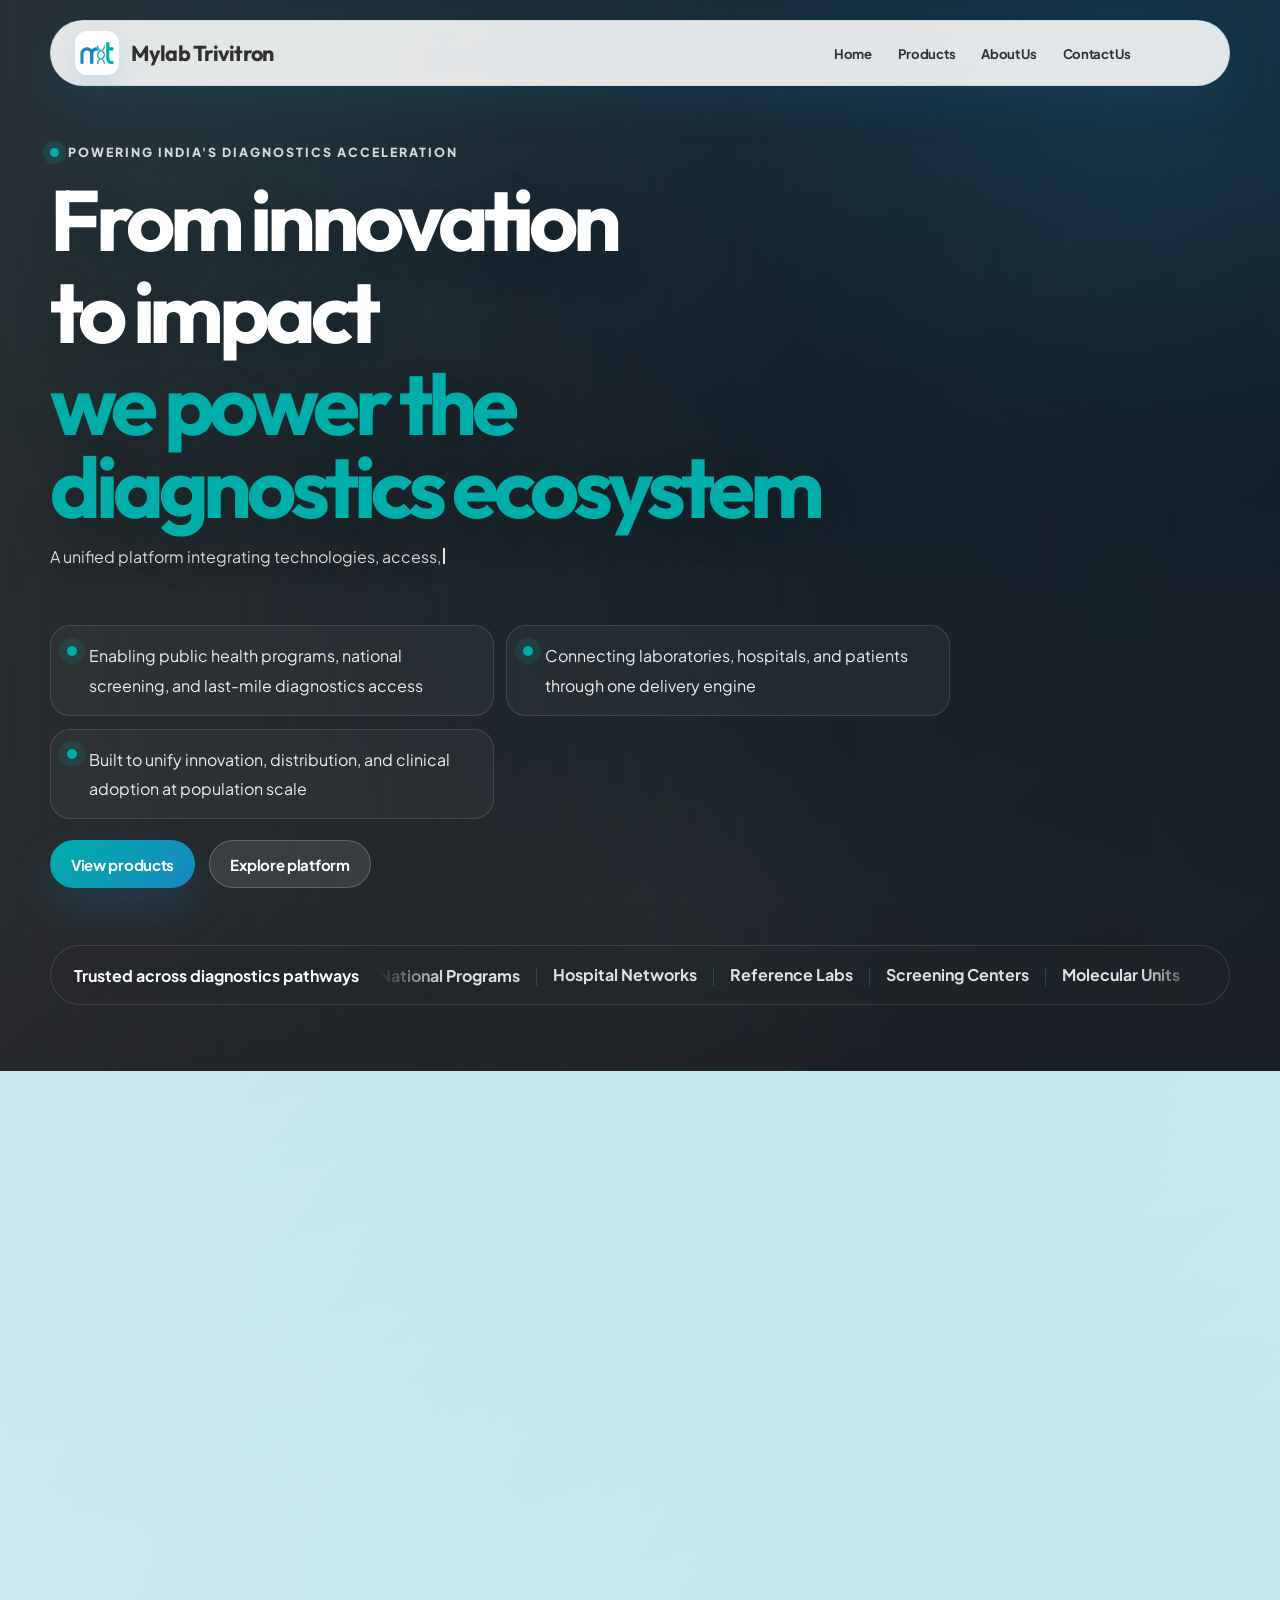
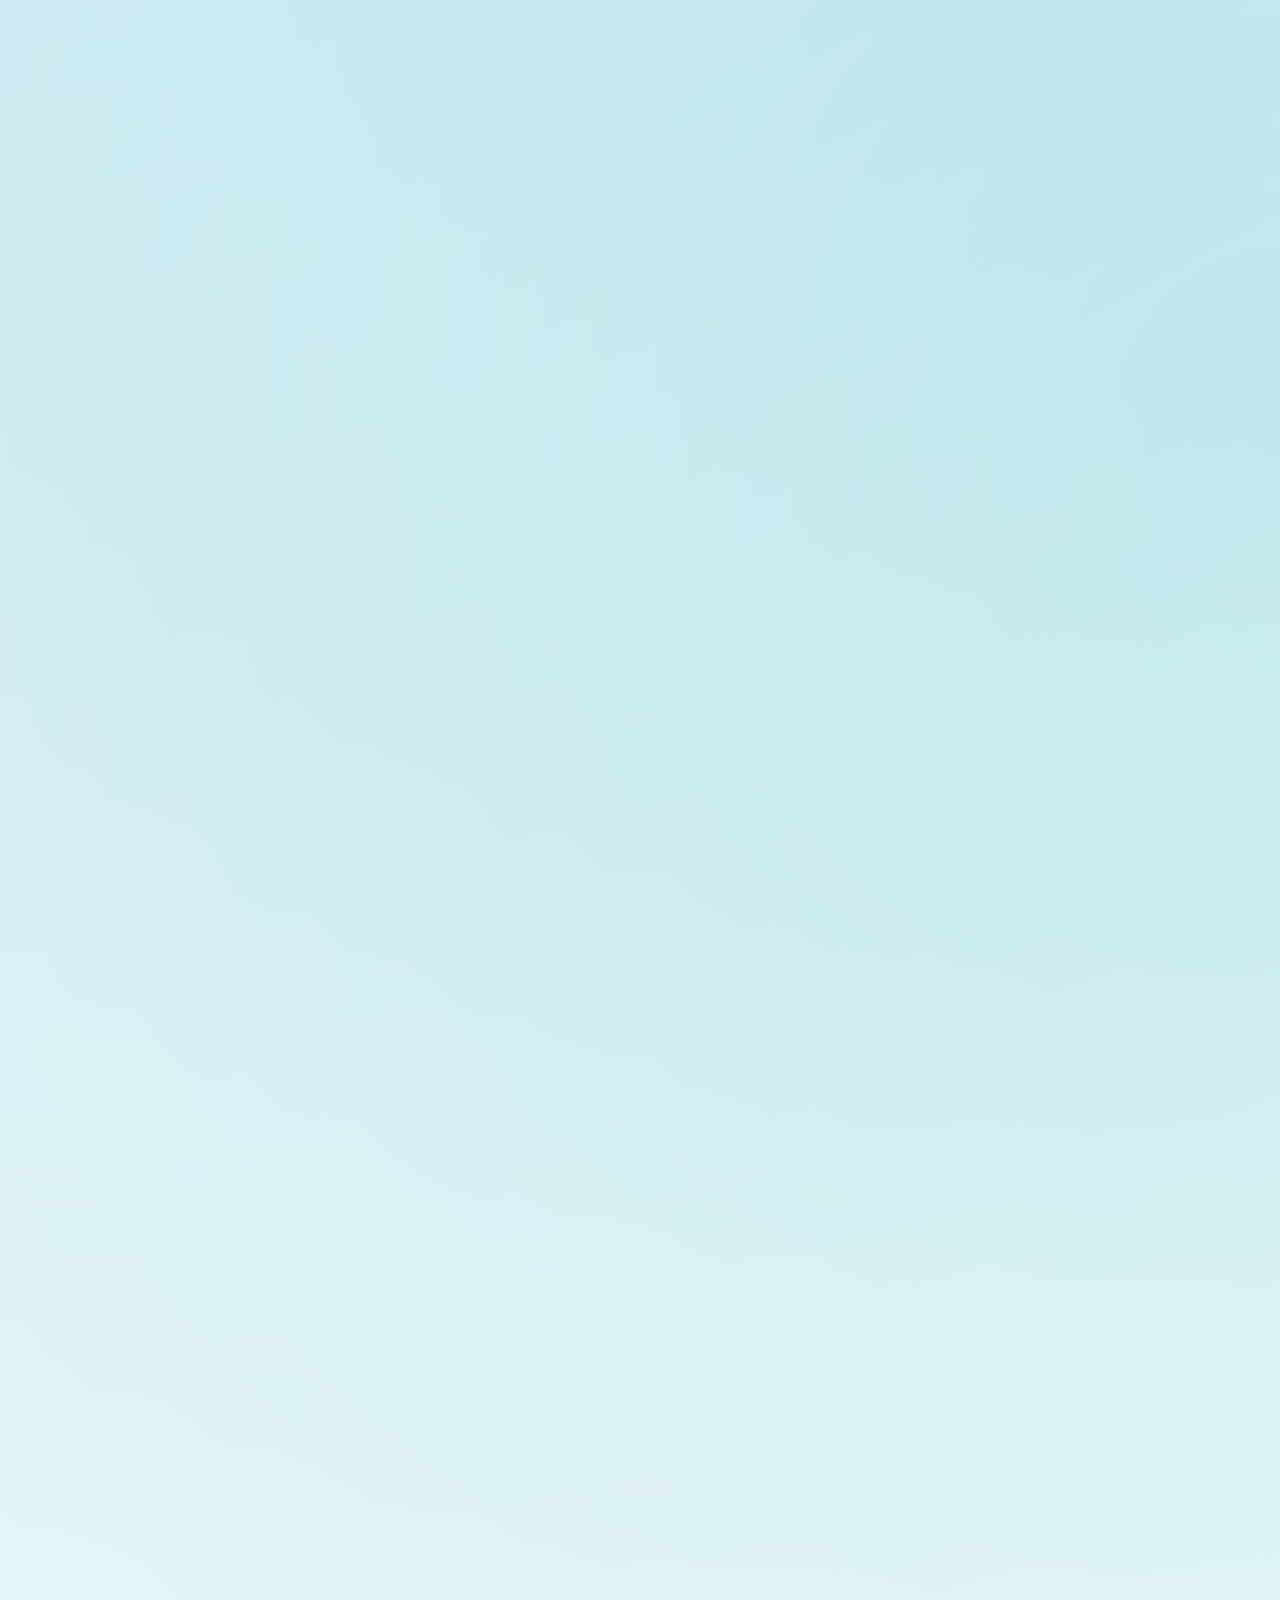
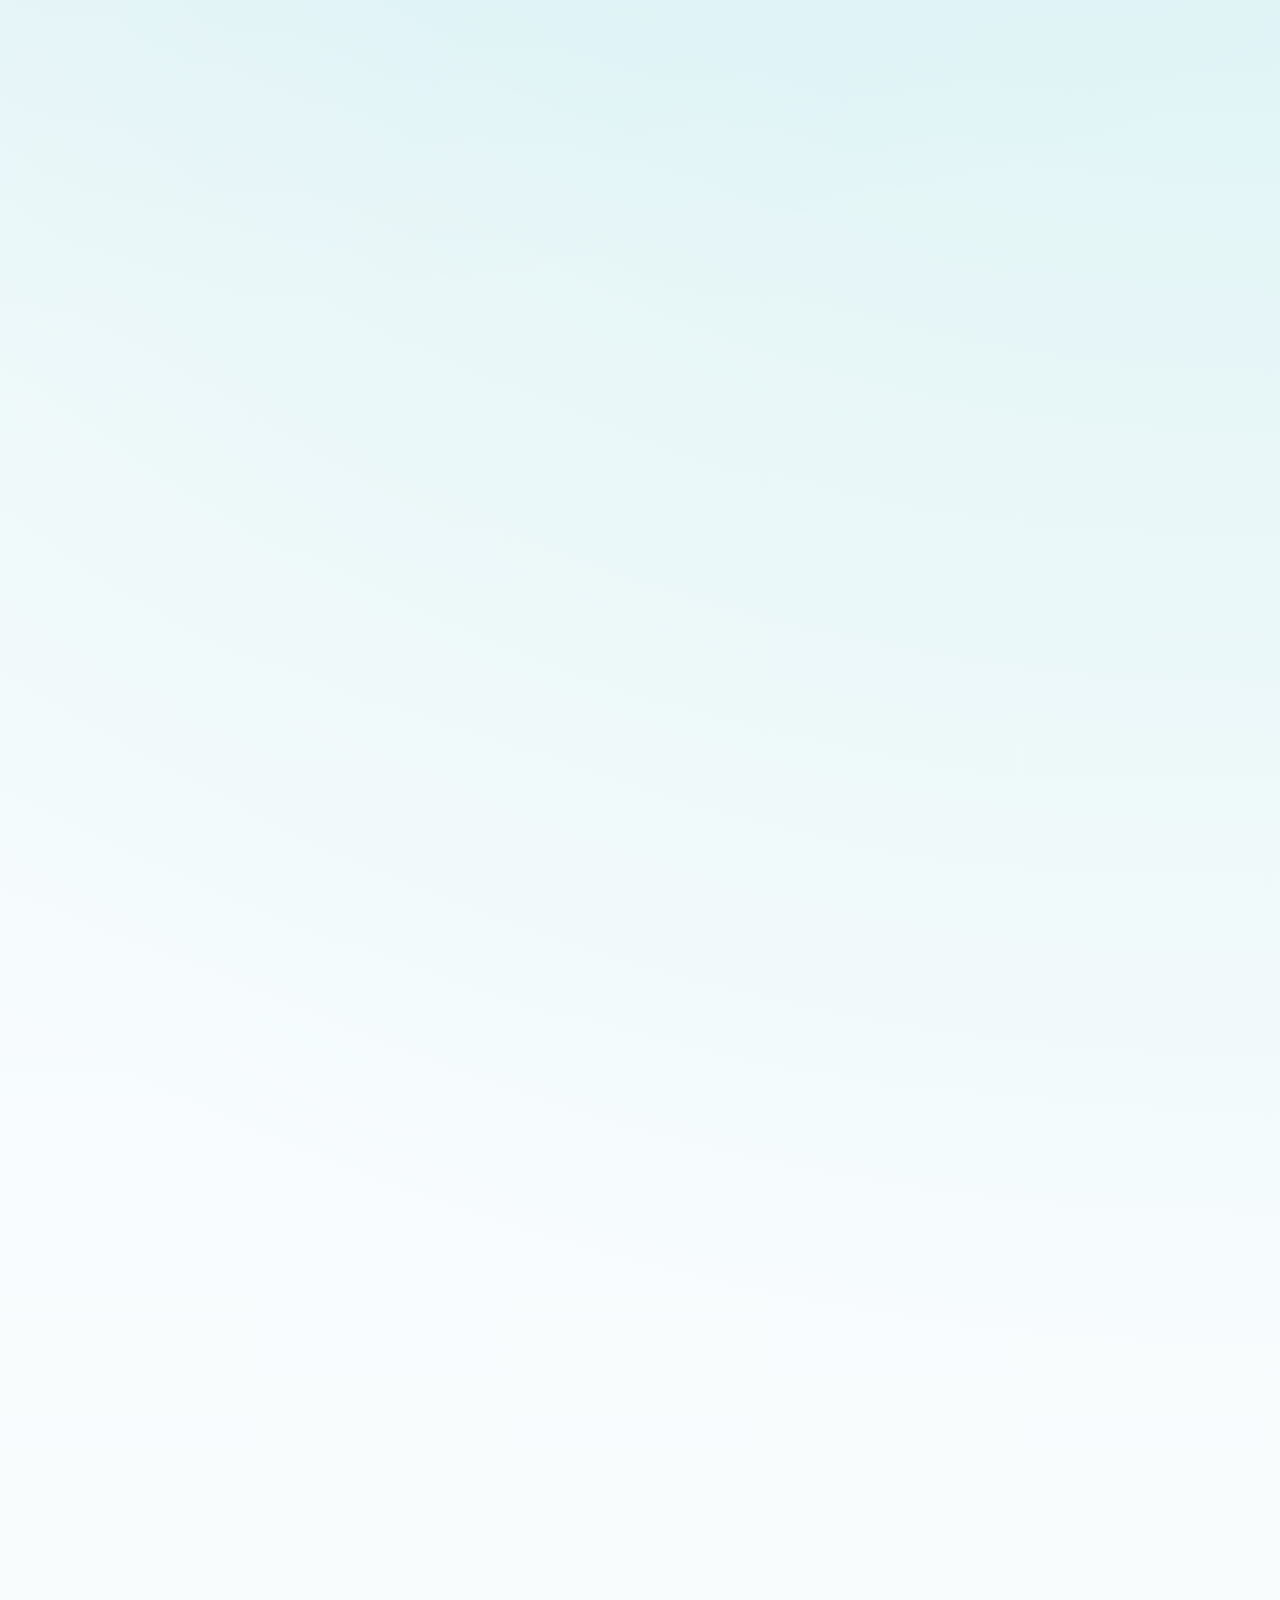
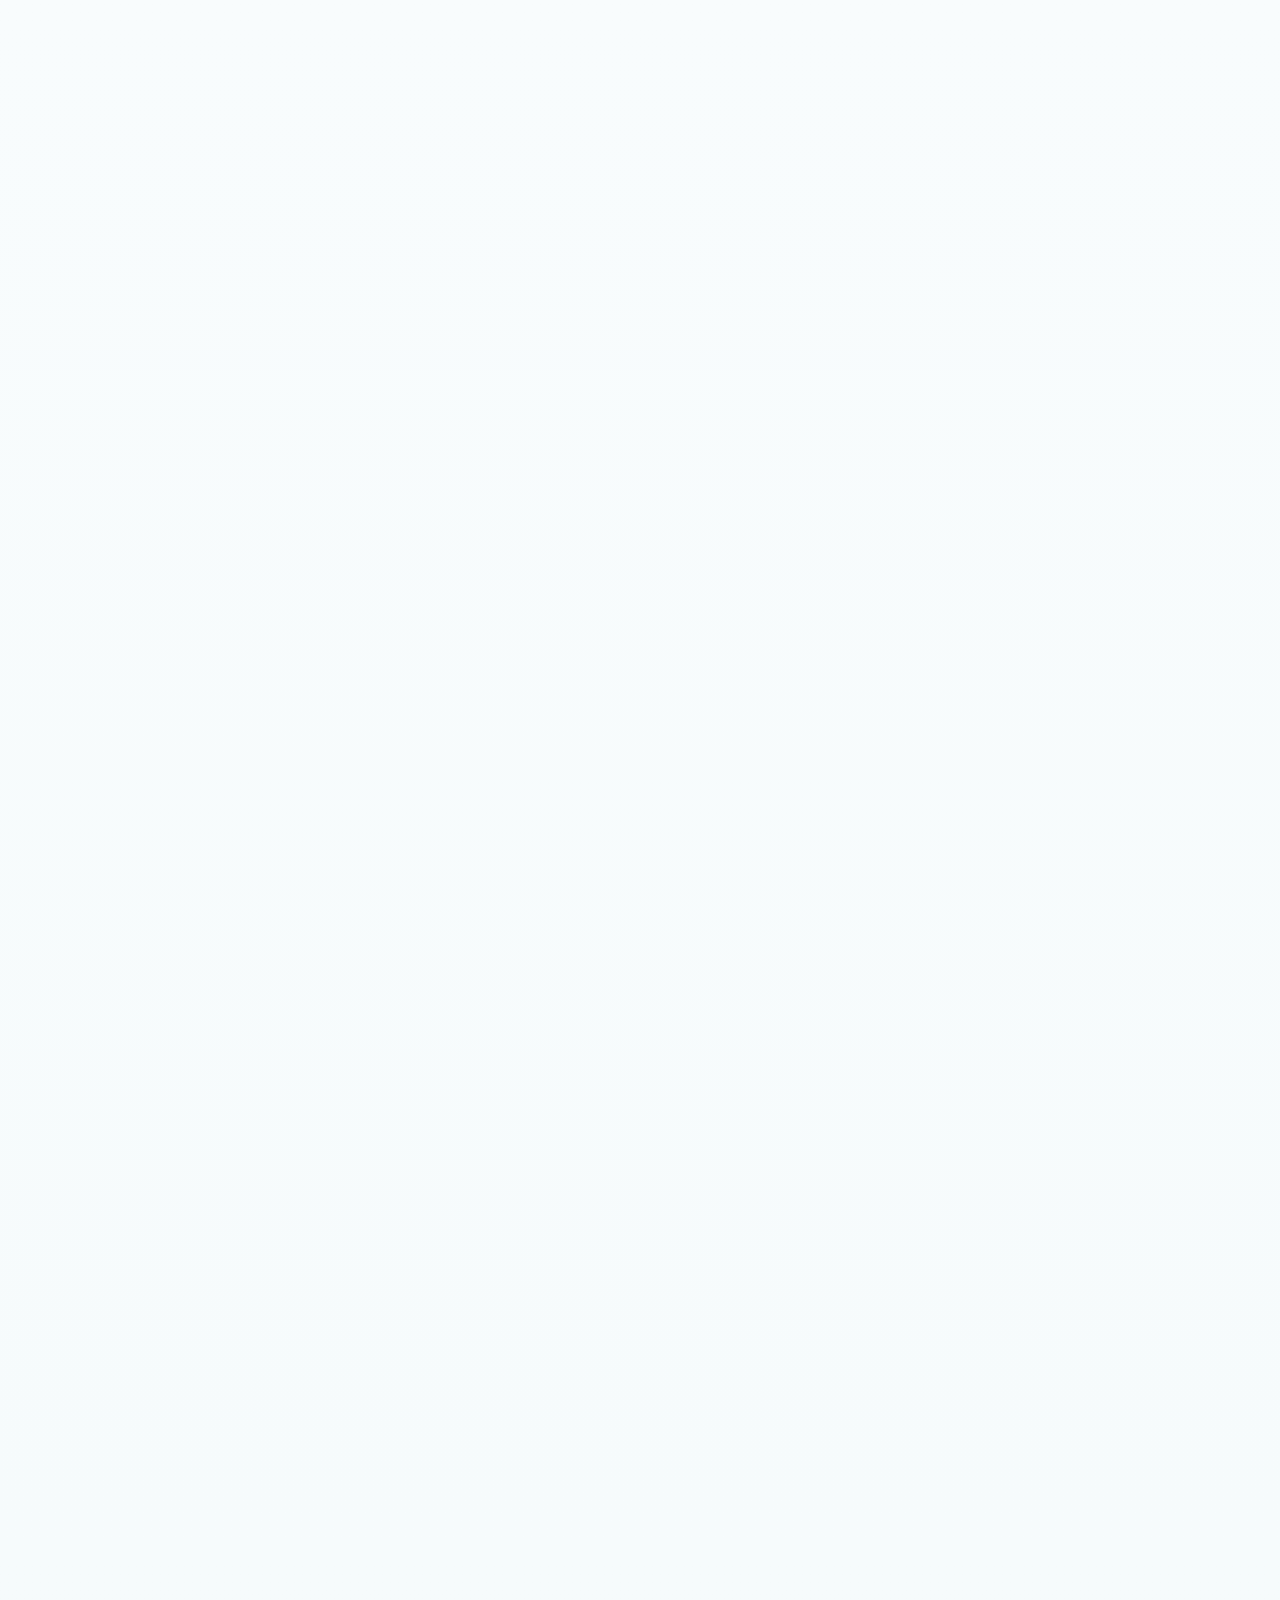
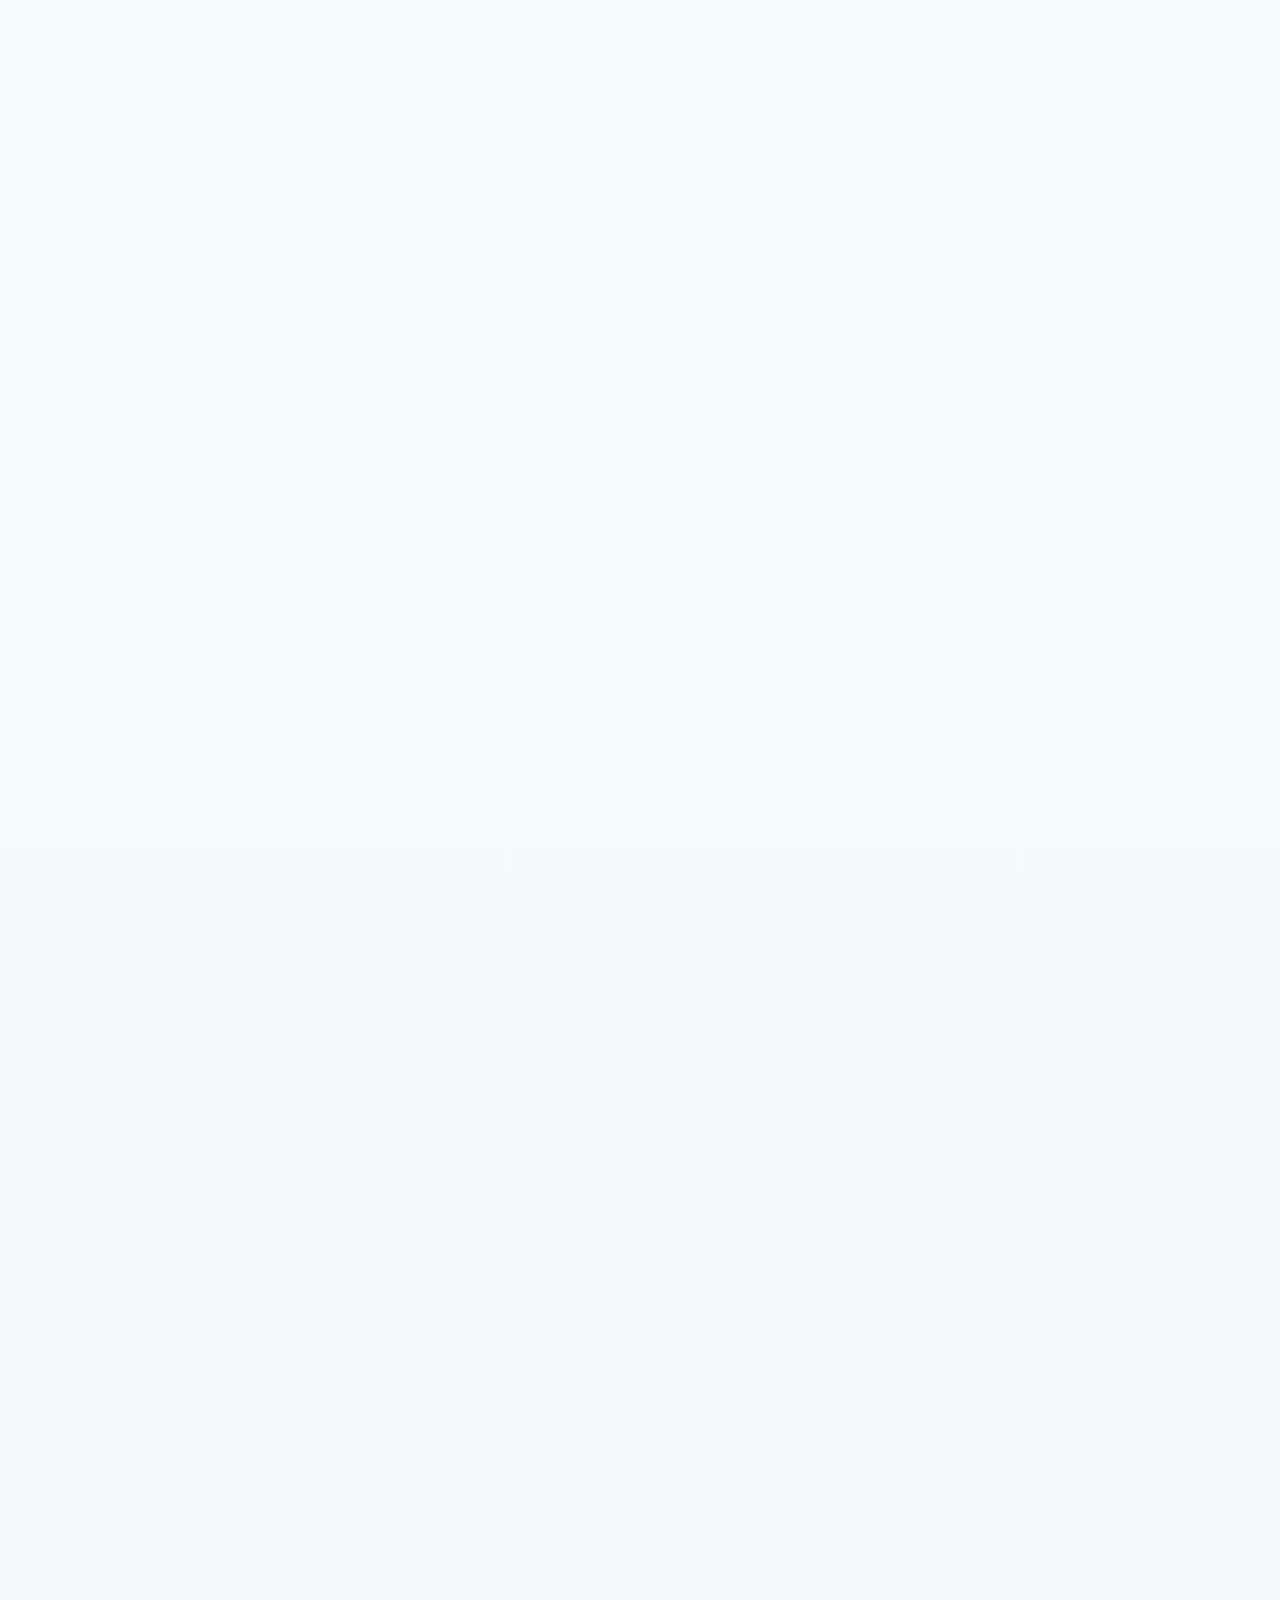
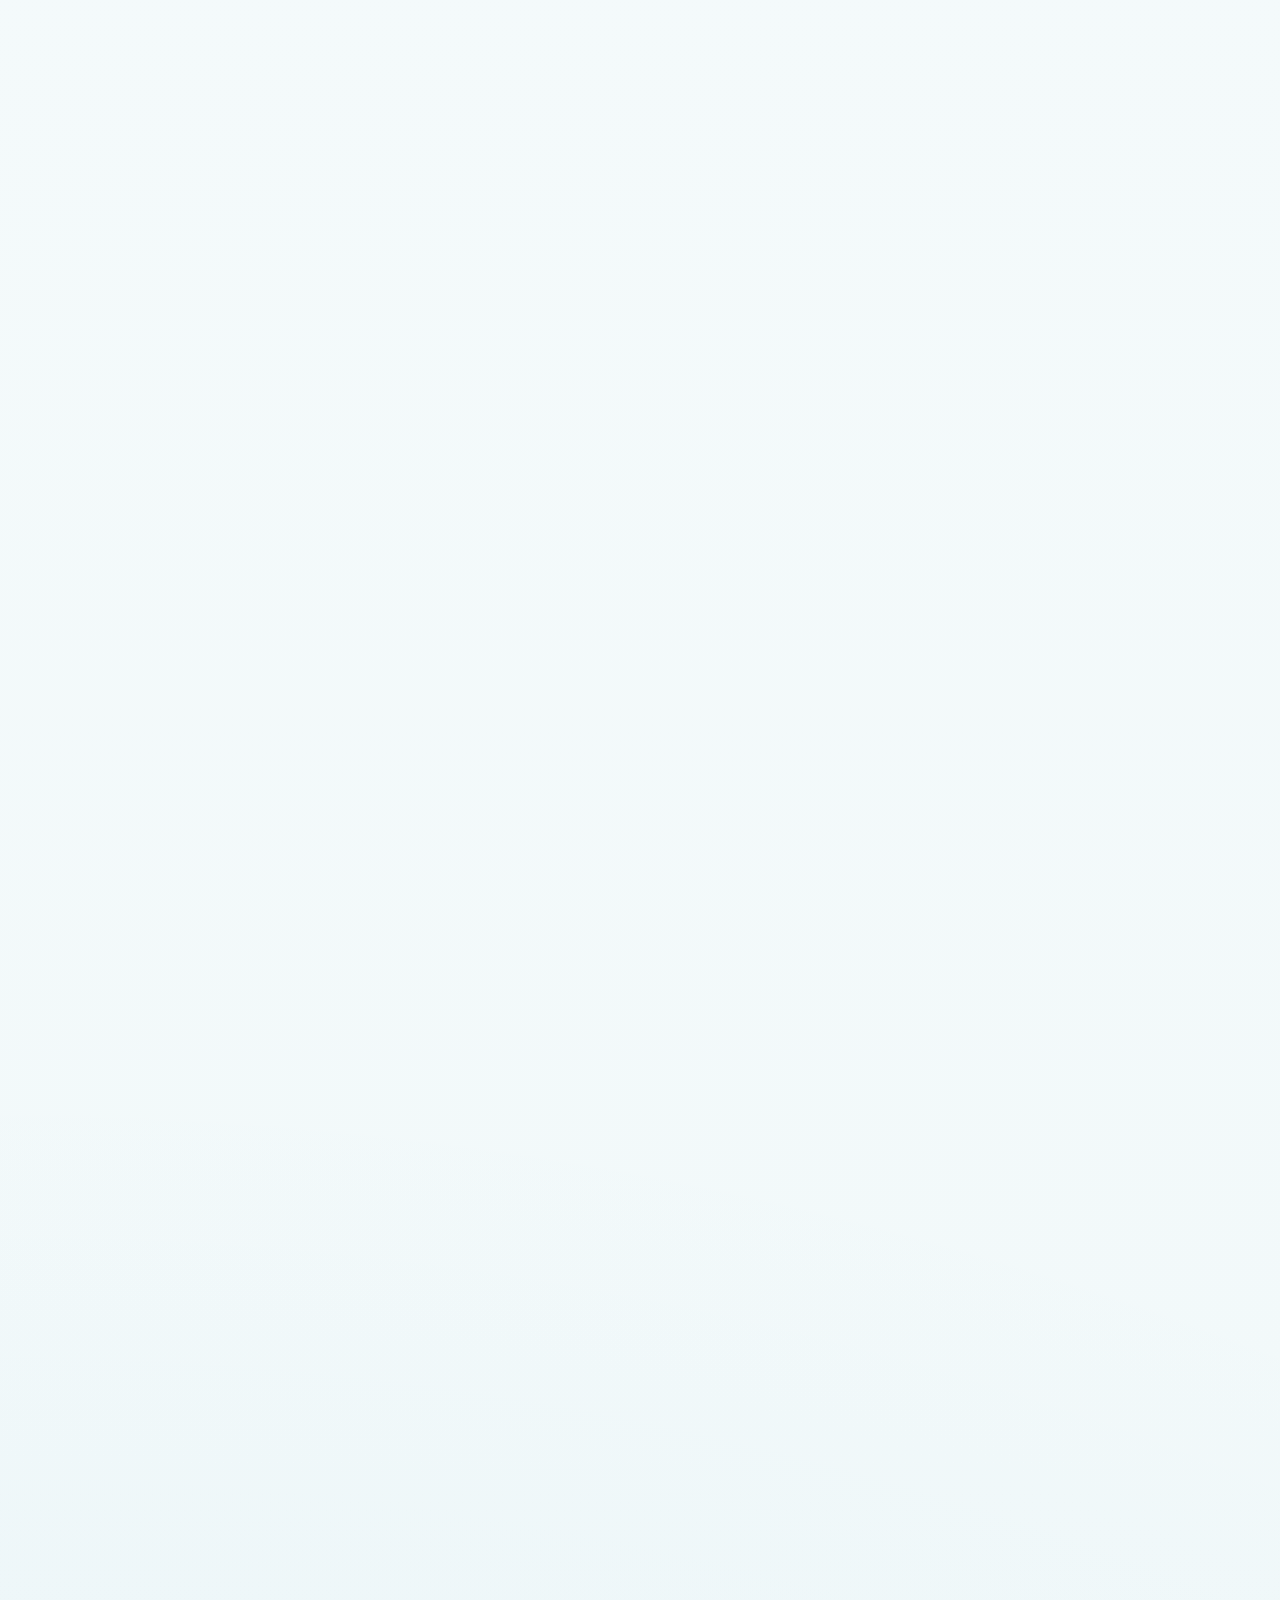
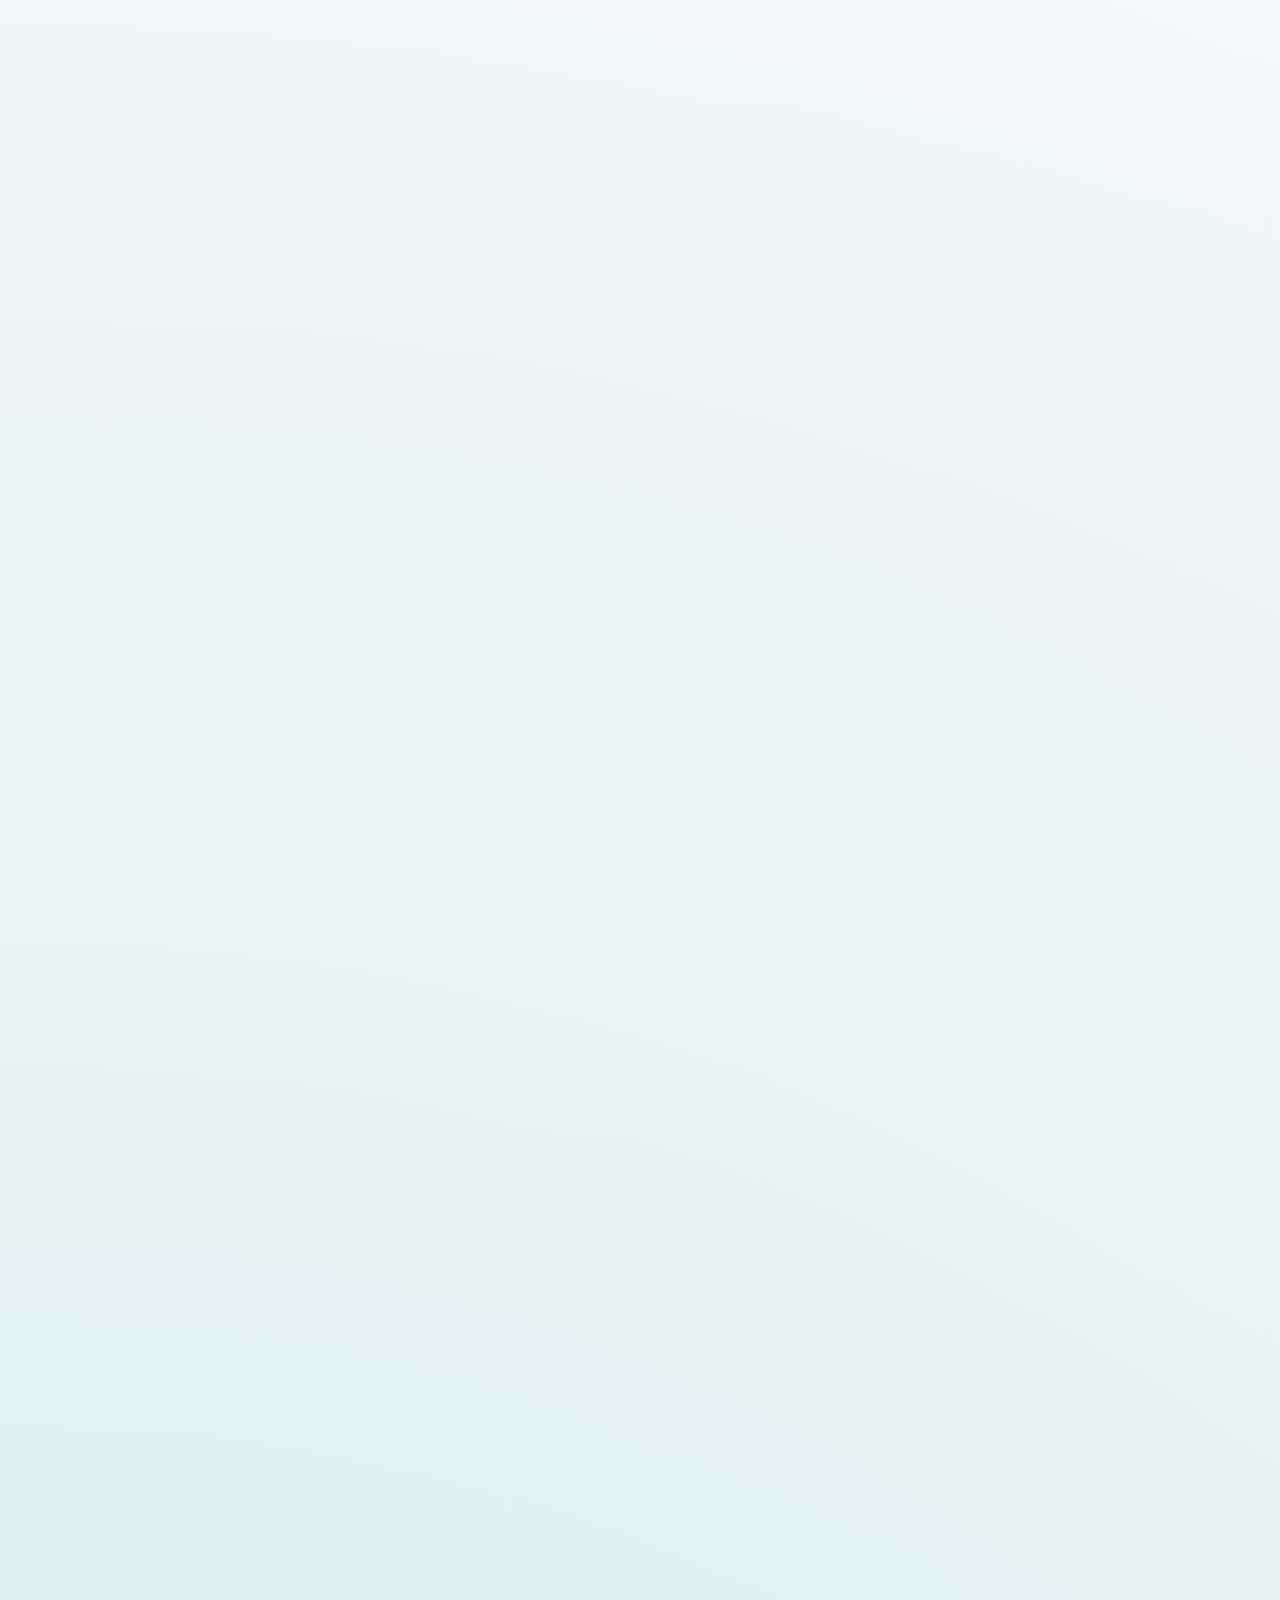
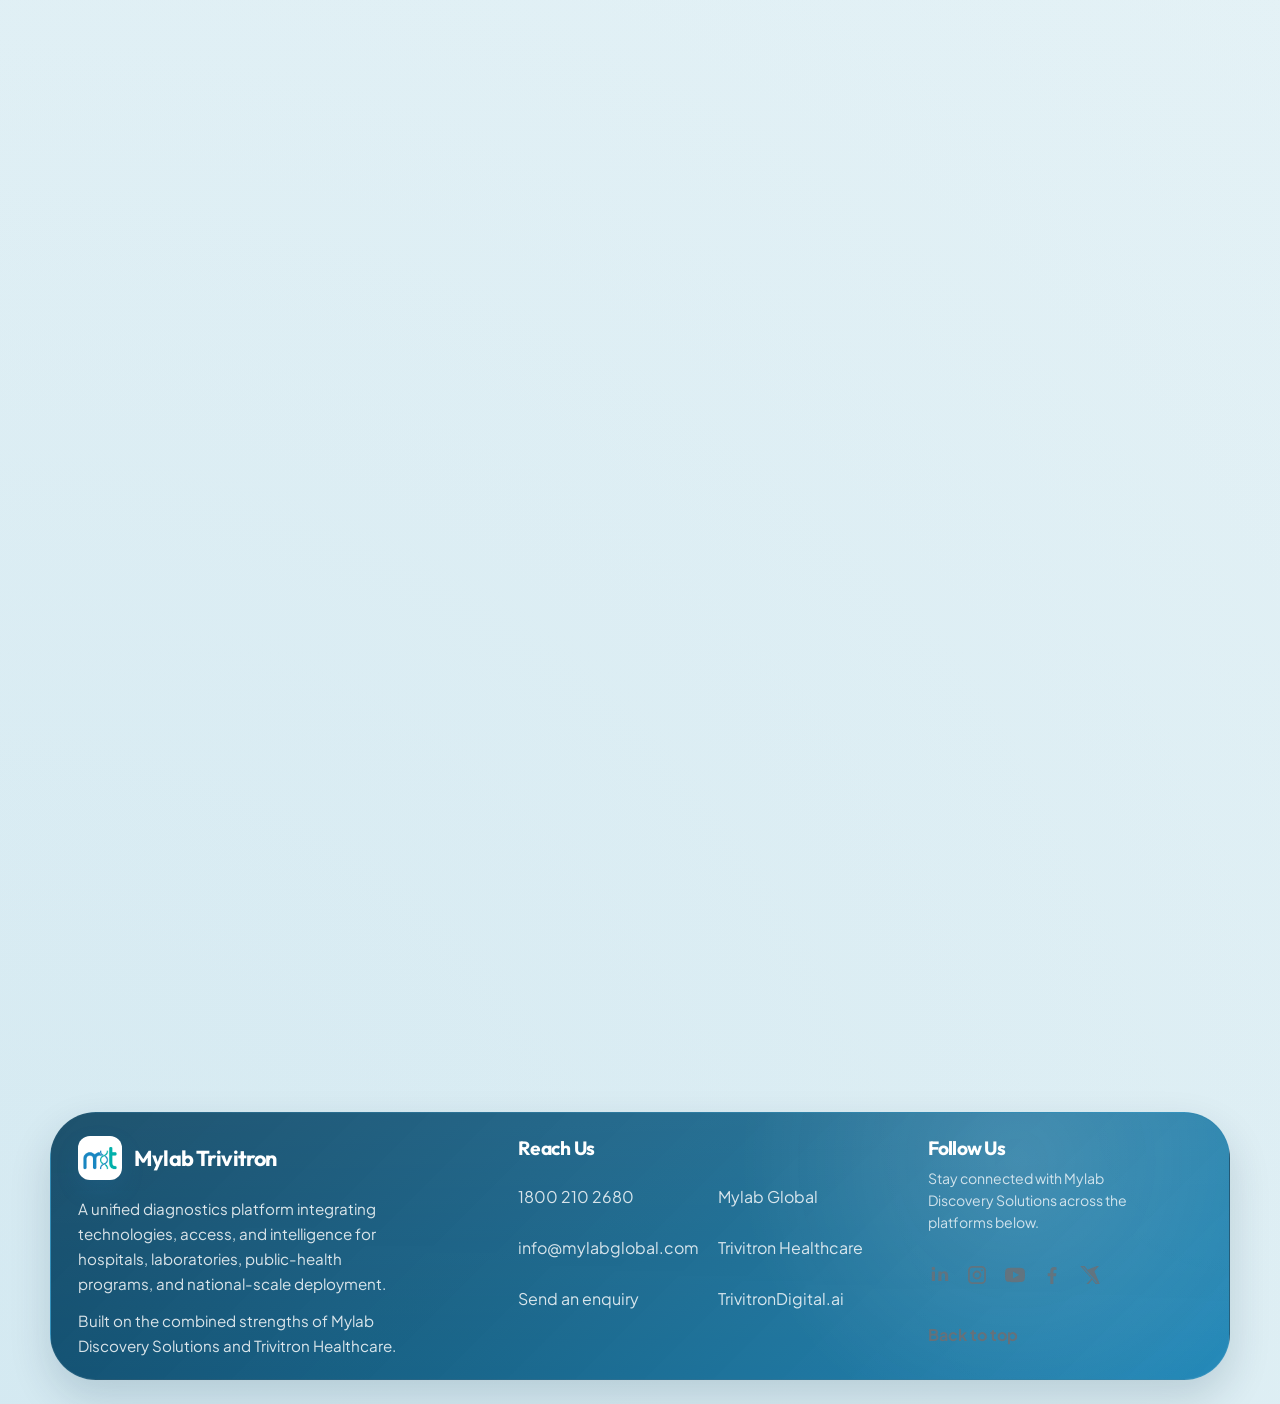
<file: index.html>
<!DOCTYPE html>
<html lang="en">
<head>
  <meta charset="UTF-8">
  <meta name="viewport" content="width=device-width, initial-scale=1.0">
  <title>Mylab Trivitron Next Generation Technologies Pvt. Ltd.</title>
  <meta
    name="description"
    content="A modern diagnostics platform experience for Mylab Trivitron, shaped around program-ready screening, molecular workflows, and deployment at scale."
  >
  <script>
    document.documentElement.classList.add("js");
  </script>
  <link rel="preconnect" href="https://fonts.googleapis.com">
  <link rel="preconnect" href="https://fonts.gstatic.com" crossorigin>
  <link
    href="https://fonts.googleapis.com/css2?family=Outfit:wght@400;500;600;700;800&family=Plus+Jakarta+Sans:wght@400;500;600;700;800&display=swap"
    rel="stylesheet"
  >
  <link rel="stylesheet" href="styles.css">
</head>
<body>
  <div class="page-shell">
    <header class="site-header">
      <div class="site-header__shell">
        <button
          class="nav-toggle"
          type="button"
          aria-expanded="false"
          aria-controls="site-nav"
          aria-label="Toggle navigation"
        >
          <span></span>
          <span></span>
          <span></span>
        </button>

        <nav class="site-nav" id="site-nav" aria-label="Primary navigation">
          <a class="brand" href="#top" aria-label="Mylab Trivitron home">
            <img class="brand__logo" src="Mylab-Trivitron---Logo---Favicon.jpg" alt="" width="44" height="44" decoding="async">
            <span class="brand__text">Mylab Trivitron</span>
          </a>
          <div class="site-nav__links">
            <a href="#top">Home</a>
            <a href="#products">Products</a>
            <div class="nav-dropdown" role="group" aria-label="About us">
              <a class="nav-dropdown__trigger" href="#partnership" aria-haspopup="true">About Us</a>
              <div class="nav-dropdown__menu" role="menu" aria-label="About us sections">
                <a role="menuitem" href="#partnership">Partnership</a>
                <a role="menuitem" href="#vision">Vision &amp; Mission</a>
                <a role="menuitem" href="#leadership">Leadership</a>
              </div>
            </div>
            <a href="#contact">Contact Us</a>
          </div>
        </nav>
      </div>
    </header>

    <main id="top">
      <section class="hero" data-reveal>
        <div class="hero__media hero__media--animated" aria-hidden="true">
          <div class="hero__media-slide">
            <img src="assets/website images/Turnkey-Solution-Final-banner.jpg" alt="" width="1920" height="1150" fetchpriority="high" decoding="async">
          </div>
          <div class="hero__media-slide">
            <img src="assets/website images/Solution-Web-banner.jpg" alt="" width="1920" height="1150" decoding="async">
          </div>
          <div class="hero__media-slide">
            <img src="assets/website images/Clinical-Page-Banner.jpg" alt="" width="1920" height="1150" decoding="async">
          </div>
          <div class="hero__media-slide">
            <img src="assets/website images/Disease-banner.jpg" alt="" width="1920" height="1150" decoding="async">
          </div>
        </div>
        <div class="hero__overlay"></div>
        <div class="hero__inner">
          <div class="hero__copy">
            <p class="eyebrow eyebrow--light">Powering India&apos;s Diagnostics Acceleration</p>
            <h1 class="hero__title" aria-label="From innovation to impact, we power the entire diagnostics ecosystem">
              <span class="hero__title-line" data-text="From innovation">From innovation</span>
              <span class="hero__title-line" data-text="to impact">to impact</span>
              <span class="hero__title-line hero__title-line--accent" data-text="we power the diagnostics ecosystem">we power the diagnostics ecosystem</span>
            </h1>
            <p
              class="hero__lede hero__type-paragraph"
              data-text="A unified platform integrating technologies, access, and intelligence at national scale."
            >
              A unified platform integrating technologies, access, and intelligence at national scale.
            </p>
            <ul class="hero__list">
              <li>Enabling public health programs, national screening, and last-mile diagnostics access</li>
              <li>Connecting laboratories, hospitals, and patients through one delivery engine</li>
              <li>Built to unify innovation, distribution, and clinical adoption at population scale</li>
            </ul>
            <div class="hero__actions">
              <a class="button button--hero-primary" href="#products">View products</a>
              <a class="button button--hero-secondary" href="#differentiators">Explore platform</a>
            </div>
          </div>

          <div class="hero__trust">
            <p class="hero__trust-copy">Trusted across diagnostics pathways</p>
            <div class="hero__marquee" aria-label="Diagnostics use cases">
              <div class="hero__marquee-track">
                <span>National Programs</span>
                <span>Hospital Networks</span>
                <span>Reference Labs</span>
                <span>Screening Centers</span>
                <span>Molecular Units</span>
                <span>Blood Banks</span>
              </div>
              <div class="hero__marquee-track" aria-hidden="true">
                <span>National Programs</span>
                <span>Hospital Networks</span>
                <span>Reference Labs</span>
                <span>Screening Centers</span>
                <span>Molecular Units</span>
                <span>Blood Banks</span>
              </div>
            </div>
          </div>
        </div>
      </section>

      <section class="section section--cases" id="products">
        <div class="section-shell">
          <div class="section-copy section-copy--center" data-reveal>
            <p class="eyebrow">Products and Programs</p>
            <h2>Diagnostics solutions designed for hospitals, laboratories, blood banks, and public-health programs</h2>
            <p class="section-copy__lede">
              Explore the four flagship pathways already shaping how Mylab Trivitron can move from innovation to deployment.
            </p>
          </div>

          <div class="case-tabs" data-reveal>
            <button class="case-tab is-active" type="button" data-case-target="tb" style="--tab-color:#00aea9;">
              <span class="case-tab__title">Tuberculosis</span>
              <span class="case-tab__meta">Public Health</span>
            </button>
            <button class="case-tab" type="button" data-case-target="blood" style="--tab-color:#1986c2;">
              <span class="case-tab__title">Blood Screening</span>
              <span class="case-tab__meta">Clinical Safety</span>
            </button>
            <button class="case-tab" type="button" data-case-target="xl" style="--tab-color:#303030;">
              <span class="case-tab__title">Compact XL</span>
              <span class="case-tab__meta">Molecular Systems</span>
            </button>
            <button class="case-tab" type="button" data-case-target="dx" style="--tab-color:#00aea9;">
              <span class="case-tab__title">Compact DX</span>
              <span class="case-tab__meta">Automation</span>
            </button>
          </div>

          <div class="case-panels" data-reveal>
            <article class="case-panel is-active" data-case-panel="tb">
              <div class="case-panel__copy">
                <span class="pill">Global Program</span>
                <h3>Tuberculosis Program</h3>
                <p>
                  End-to-end TB solutions spanning screening, molecular detection, and prevention.
                  Built to support faster identification, stronger program response, and more
                  cost-effective diagnostics delivery.
                </p>
                <a class="text-link" href="https://mylabglobal.com/global-programs/tb-program/" target="_blank" rel="noreferrer">
                  Explore tuberculosis program
                </a>
              </div>
              <div class="case-panel__visual">
                <img class="case-panel__image--feature" src="assets/website images/Tuberculosis_lungs-tb-fb.jpg" alt="Tuberculosis program lungs diagnostic visual" width="1347" height="910" decoding="async">
                <div class="case-panel__stats">
                  <span>Program-ready</span>
                  <span>Molecular detection</span>
                  <span>Public-health scale</span>
                </div>
              </div>
            </article>

            <article class="case-panel" data-case-panel="blood">
              <div class="case-panel__copy">
                <span class="pill">Molecular Diagnostics</span>
                <h3>Blood Screening</h3>
                <p>
                  Blood-screening workflows designed for safer transfusion pathways, reliable
                  molecular detection, and operational confidence across clinical networks.
                </p>
                <a class="text-link" href="https://mylabglobal.com/diagnostic/molecular/blood-screening/" target="_blank" rel="noreferrer">
                  View blood-screening solution
                </a>
              </div>
              <div class="case-panel__visual">
                <img src="assets/website images/Blood Screening_nat-feature-kit.png" alt="Blood screening kit visual" width="514" height="388" decoding="async">
                <div class="case-panel__stats">
                  <span>Blood safety</span>
                  <span>Clinical screening</span>
                  <span>Molecular confidence</span>
                </div>
              </div>
            </article>

            <article class="case-panel" data-case-panel="xl">
              <div class="case-panel__copy">
                <span class="pill">Instrumentation</span>
                <h3>Compact XL</h3>
                <p>
                  A compact sample-to-answer molecular platform for decentralized labs, hospital
                  networks, and faster deployment where footprint and workflow simplicity matter.
                </p>
                <a class="text-link" href="https://mylabglobal.com/instrument/compact-xl/" target="_blank" rel="noreferrer">
                  Open Compact XL
                </a>
              </div>
              <div class="case-panel__visual">
                <img src="assets/website images/compactxl-img.png" alt="Compact XL instrument visual" width="800" height="496" decoding="async">
                <div class="case-panel__stats">
                  <span>Compact footprint</span>
                  <span>Sample to answer</span>
                  <span>Fast deployment</span>
                </div>
              </div>
            </article>

            <article class="case-panel" data-case-panel="dx">
              <div class="case-panel__copy">
                <span class="pill">Instrumentation</span>
                <h3>Compact DX</h3>
                <p>
                  Automation-ready extraction and RT-PCR workflows in one integrated system for
                  labs that need throughput, consistency, and lower manual effort.
                </p>
                <a class="text-link" href="https://mylabglobal.com/instrument/compact-dx/" target="_blank" rel="noreferrer">
                  Open Compact DX
                </a>
              </div>
              <div class="case-panel__visual">
                <img src="assets/website images/CompactDX-front-new-img.png" alt="Compact DX instrument visual" width="500" height="781" decoding="async">
                <div class="case-panel__stats">
                  <span>Automation</span>
                  <span>Extraction + RT-PCR</span>
                  <span>Operational consistency</span>
                </div>
              </div>
            </article>
          </div>
        </div>
      </section>

      <section class="section section--features" id="differentiators">
        <div class="section-shell">
          <div class="section-copy section-copy--center" data-reveal>
            <p class="eyebrow">Key Differentiators</p>
            <h2>The platform architecture that makes Mylab Trivitron structurally different</h2>
            <p class="section-copy__lede">
              Built to connect innovation, access, intelligence, and nationwide deployment through one
              diagnostics delivery engine.
            </p>
          </div>

          <div class="feature-stack">
            <article class="feature-card feature-card--dark" data-reveal>
              <div class="feature-card__copy">
                <h3>Integrated diagnostic transformation platform</h3>
                <p>
                  Unlike fragmented players, Mylab Trivitron operates as a unified platform,
                  seamlessly connecting innovation, distribution, and clinical adoption.
                </p>
              </div>
              <div class="feature-card__visual feature-card__visual--immersive">
                <img class="feature-card__poster" src="assets/website images/Key diff_integrated diagnostic platform.jpg" alt="Integrated diagnostic platform visual" width="1920" height="1283" decoding="async">
                <div class="feature-float feature-float--primary">
                  <strong>Program orchestration</strong>
                  <span>Screening, rollout, and operations moving through one diagnostic layer.</span>
                </div>
              </div>
            </article>

            <article class="feature-card feature-card--light" data-reveal>
              <div class="feature-card__copy">
                <h3>Innovation engines plus delivery engine</h3>
                <p>
                  Backed by Mylab Discovery Solutions and Trivitron Healthcare as innovation engines,
                  and powered by the JV as the delivery engine, this structure closes the gap between
                  product development and market access.
                </p>
              </div>
              <div class="feature-card__visual feature-card__visual--stacked">
                <img class="feature-card__poster" src="assets/website images/Key_Diff_Innovation engines plus delivery.jpg" alt="Innovation and delivery engine visual" width="1550" height="812" decoding="async">
                <div class="feature-card__stack">
                  <div class="mini-card">
                    <img src="assets/website images/compactXL-media-img.png" alt="Compact XL deployment preview" width="600" height="450" decoding="async">
                  </div>
                  <div class="mini-card">
                    <img src="assets/website images/mobilevan-media-img.png" alt="Mobile diagnostics deployment preview" width="600" height="450" decoding="async">
                  </div>
                </div>
              </div>
            </article>

            <article class="feature-card feature-card--dark" data-reveal>
              <div class="feature-card__copy">
                <h3>Ecosystem ownership, not just distribution</h3>
                <p>
                  We go beyond selling products to owning the diagnostics ecosystem end-to-end, from
                  lab integration and point-of-care deployment to data-driven decision support.
                </p>
              </div>
              <div class="feature-card__visual feature-card__visual--dashboard">
                <img class="feature-card__poster" src="assets/website images/Key_Diff_Ecosystem ownership.jpg" alt="Diagnostics ecosystem ownership visual" width="1920" height="1150" decoding="async">
                <div class="feature-float feature-float--secondary">
                  <strong>Deployment view</strong>
                  <span>Hospitals, labs, and program teams aligned through one platform lens.</span>
                </div>
                <div class="feature-badges">
                  <span>Hospitals</span>
                  <span>Labs</span>
                  <span>Programs</span>
                </div>
              </div>
            </article>

            <article class="feature-card feature-card--light" data-reveal>
              <div class="feature-card__copy">
                <h3>National-scale public health enablement</h3>
                <p>
                  Strategically aligned to support India&apos;s National Diagnostics Acceleration Platform,
                  the JV is built to deliver at population scale across public-health programs, screening
                  initiatives, and rapid-response systems.
                </p>
              </div>
              <div class="feature-card__visual feature-card__visual--modules">
                <img class="feature-card__poster" src="assets/website images/Key_Diff_National-scale public health.jpg" alt="National scale public health visual" width="1800" height="1200" decoding="async">
                <div class="feature-card__module-cloud">
                  <div class="module-chip">National programs</div>
                  <div class="module-chip">Screening initiatives</div>
                  <div class="module-chip">Hospital systems</div>
                  <div class="module-chip">Laboratory networks</div>
                  <div class="module-chip">Point-of-care access</div>
                  <div class="module-chip">Rapid response</div>
                </div>
              </div>
            </article>
          </div>
        </div>
      </section>

      <section class="section section--confidence" id="partnership">
        <div class="section-shell">
          <div class="section-copy section-copy--center" data-reveal>
            <p class="eyebrow">Partnership</p>
            <h2>Two healthcare strengths aligned through one joint venture</h2>
            <p class="section-copy__lede">
              Mylab Discovery Solutions and Trivitron Healthcare bring complementary innovation,
              manufacturing, infrastructure, and go-to-market strength into one diagnostics delivery platform.
            </p>
          </div>

          <div class="confidence-grid">
            <article class="confidence-card" data-reveal>
              <div class="confidence-card__chips">
                <span>Mylab Discovery Solutions</span>
                <span>Innovation</span>
                <span>Molecular depth</span>
              </div>
              <h3>Innovation strength</h3>
              <p>
                Mylab contributes diagnostics innovation, category depth, and product momentum that help
                the partnership stay close to the real needs of laboratories, clinicians, and public-health programs.
              </p>
            </article>

            <article class="confidence-card" data-reveal>
              <div class="confidence-card__chips">
                <span>Trivitron + JV</span>
                <span>Delivery</span>
                <span>Healthcare scale</span>
              </div>
              <h3>Execution at scale</h3>
              <p>
                Trivitron and the joint venture convert that innovation into manufacturing readiness,
                healthcare access, distribution discipline, and market deployment across the diagnostics ecosystem.
              </p>
            </article>
          </div>
        </div>
      </section>

      <section class="section section--confidence" id="vision">
        <div class="section-shell">
          <div class="section-copy section-copy--center" data-reveal>
            <p class="eyebrow">Vision and Mission</p>
            <h2>One platform built to make diagnostics more trusted, pervasive, and actionable</h2>
            <p class="section-copy__lede">
              The joint venture exists to connect breakthrough technologies with national-scale access,
              public-health readiness, and better diagnostic decisions.
            </p>
          </div>

          <div class="confidence-grid">
            <article class="confidence-card" data-reveal>
              <div class="confidence-card__chips">
                <span>Vision Statement</span>
                <span>Trusted</span>
                <span>Pervasive</span>
              </div>
              <h3>Vision</h3>
              <p>
                To be India&apos;s most trusted and pervasive Diagnostic Transformation Platform,
                powering a future where every healthcare decision is enabled by timely,
                accessible, and intelligent diagnostics.
              </p>
            </article>

            <article class="confidence-card" data-reveal>
              <div class="confidence-card__chips">
                <span>Mission Statement</span>
                <span>Innovation</span>
                <span>Delivery</span>
                <span>National scale</span>
              </div>
              <h3>Mission</h3>
              <p>
                To integrate innovation and delivery by operating as India&apos;s definitive diagnostics
                delivery engine, connecting breakthrough technologies from Mylab Discovery Solutions
                and Trivitron Healthcare to every laboratory, hospital, and patient while enabling
                national-scale access through public-health programs and the National Diagnostics
                Acceleration Platform.
              </p>
            </article>
          </div>
        </div>
      </section>

      <section class="section section--showcase" id="leadership">
        <div class="section-shell">
          <div class="section-copy section-copy--center" data-reveal>
            <p class="eyebrow">Teams</p>
            <h2>Leadership across Trivitron and Mylab, aligned behind one diagnostics platform</h2>
            <p class="section-copy__lede">
              A combined leadership team bringing innovation depth, healthcare scale, execution
              discipline, and national deployment readiness into one operating company.
            </p>
          </div>

          <div class="showcase" data-reveal>
            <button class="showcase__arrow showcase__arrow--prev" type="button" aria-label="Previous team member">
              &larr;
            </button>

            <div class="showcase__track">
              <article class="showcase-card is-active">
                <div class="showcase-card__image showcase-card__image--avatar">
                  <img src="assets/avatars/lead-gsk-velu.png" alt="Dr. GSK Velu portrait">
                </div>
                <div class="showcase-card__body">
                  <span class="showcase-card__eyebrow">Trivitron Healthcare</span>
                  <p><strong>Dr. GSK Velu</strong></p>
                  <p class="showcase-card__meta">Chairman &amp; Managing Director</p>
                  <p class="showcase-card__text">Shapes the long-term scale vision across healthcare infrastructure, diagnostics access, and system growth.</p>
                </div>
              </article>

              <article class="showcase-card">
                <div class="showcase-card__image showcase-card__image--avatar">
                  <img src="assets/avatars/lead-chandra-ganjoo.png" alt="Chandra Ganjoo portrait">
                </div>
                <div class="showcase-card__body">
                  <span class="showcase-card__eyebrow">Trivitron Healthcare</span>
                  <p><strong>Chandra Ganjoo</strong></p>
                  <p class="showcase-card__meta">Group CEO</p>
                  <p class="showcase-card__text">Drives partnership execution, operating alignment, and disciplined commercial rhythm behind the joint venture.</p>
                </div>
              </article>

              <article class="showcase-card">
                <div class="showcase-card__image showcase-card__image--avatar">
                  <img src="assets/avatars/lead-hasmukh-rawal.png" alt="Hasmukh Rawal avatar">
                </div>
                <div class="showcase-card__body">
                  <span class="showcase-card__eyebrow">Mylab Discovery Solutions</span>
                  <p><strong>Hasmukh Rawal</strong></p>
                  <p class="showcase-card__meta">Managing Director</p>
                  <p class="showcase-card__text">Represents the diagnostics innovation core with category depth, product conviction, and operational momentum.</p>
                </div>
              </article>

              <article class="showcase-card">
                <div class="showcase-card__image showcase-card__image--avatar">
                  <img src="assets/avatars/lead-gautam-wankhede.png" alt="Gautam Wankhade avatar">
                </div>
                <div class="showcase-card__body">
                  <span class="showcase-card__eyebrow">Mylab Discovery Solutions</span>
                  <p><strong>Gautam Wankhade</strong></p>
                  <p class="showcase-card__meta">Director</p>
                  <p class="showcase-card__text">Supports capability building, market-facing positioning, and how the platform narrative expands with confidence.</p>
                </div>
              </article>

              <article class="showcase-card">
                <div class="showcase-card__image showcase-card__image--avatar">
                  <img src="assets/avatars/lead-rahul-patil.png" alt="Rahul Patil avatar">
                </div>
                <div class="showcase-card__body">
                  <span class="showcase-card__eyebrow">Mylab Discovery Solutions</span>
                  <p><strong>Rahul Patil</strong></p>
                  <p class="showcase-card__meta">Director</p>
                  <p class="showcase-card__text">Focuses on rollout readiness, execution planning, and the practical delivery side of diagnostics deployment.</p>
                </div>
              </article>

              <article class="showcase-card">
                <div class="showcase-card__image showcase-card__image--avatar">
                  <img src="assets/avatars/lead-debarshi-dey.png" alt="Debarshi Dey avatar">
                </div>
                <div class="showcase-card__body">
                  <span class="showcase-card__eyebrow">Mylab Discovery Solutions</span>
                  <p><strong>Debarshi Dey</strong></p>
                  <p class="showcase-card__meta">Director</p>
                  <p class="showcase-card__text">Connects product strategy with market context so the full platform story feels sharper, calmer, and more intentional.</p>
                </div>
              </article>
            </div>

            <button class="showcase__arrow showcase__arrow--next" type="button" aria-label="Next team member">
              &rarr;
            </button>
          </div>
        </div>
      </section>

      <section class="section section--cta" id="impact">
        <div class="section-shell">
          <div class="cta-panel" data-reveal>
            <div class="cta-panel__copy">
              <p class="eyebrow eyebrow--light">Impact</p>
              <h2>Build the next chapter of India&apos;s diagnostics platform story with one integrated team</h2>
              <p>
                Mylab Trivitron is positioned to connect breakthrough technologies, public-health
                readiness, and delivery discipline through one unified operating platform.
              </p>
              <div class="hero__actions">
                <a class="button button--hero-primary" href="#contact">Contact the team</a>
                <a class="button button--hero-secondary" href="https://www.trivitron.com/" target="_blank" rel="noreferrer">
                  Visit Trivitron
                </a>
              </div>
            </div>
            <div class="cta-panel__visual">
              <img src="assets/website images/HTP-Video-banner.jpg" alt="Diagnostics platform banner" width="1550" height="900" decoding="async">
            </div>
          </div>
        </div>
      </section>

      <section class="section section--contact" id="contact">
        <div class="section-shell">
          <div class="section-copy section-copy--center" data-reveal>
            <h2>Start the right conversation for your next diagnostics move.</h2>
            <p class="section-copy__lede">
              Speak with Mylabs for diagnostics programs, instrumentation, and partnership conversations, or connect with Trivitron Digital.ai for workflow, analytics, and AI-led lab transformation support.
            </p>
          </div>

          <div class="contact-panels" data-reveal>
            <div class="contact-panel">
              <div class="contact-panel__inner">
                <p class="eyebrow">CONTACT MYLABS</p>
                <h3>Build your next diagnostics milestone with Mylabs.</h3>
                <p class="contact-panel__lede">
                  From molecular diagnostics and screening programs to lab expansion and strategic partnerships, our team can help shape the right path forward.
                </p>

                <form
                  class="contact-form"
                  id="contact-form"
                  action="https://docs.google.com/forms/d/e/1FAIpQLSe0sI3rWC5Ps2SN5pcJh52KucSnubSz2Xy3E0TEglMyw4T5xg/formResponse"
                  method="POST"
                  target="google-form-response"
                >
                  <div class="form-group">
                    <label for="full-name">FULL NAME</label>
                    <input type="text" id="full-name" name="entry.2005620554" placeholder="Your name" required>
                  </div>

                  <div class="form-group">
                    <label for="email">EMAIL</label>
                    <input type="email" id="email" name="entry.1045781291" placeholder="you@organization.com" required>
                  </div>

                  <div class="form-group">
                    <label for="organization">ORGANIZATION</label>
                    <input type="text" id="organization" name="entry.1065046570" placeholder="Company / hospital / lab">
                  </div>

                  <div class="form-group">
                    <label for="message">MESSAGE</label>
                    <textarea id="message" name="entry.839337160" placeholder="Tell us about your program, product need, or partnership objective." rows="5"></textarea>
                  </div>

                  <input type="hidden" name="fvv" value="1">
                  <input type="hidden" name="partialResponse" value='[null,null,"726686704487246145"]'>
                  <input type="hidden" name="pageHistory" value="0">
                  <input type="hidden" name="fbzx" value="726686704487246145">
                  <input type="hidden" name="submissionTimestamp" value="-1">

                  <button type="submit" class="button button--contact-primary">Send to Mylabs</button>
                  <p class="contact-form__note" aria-live="polite">
                    Your details will be saved directly into our Google Form responses.
                    <a href="https://forms.gle/9urWDEKqPJYr7TNh6" target="_blank" rel="noreferrer">Open the published form</a>
                    if you want to submit it there manually.
                  </p>
                </form>
                <iframe id="google-form-response" name="google-form-response" title="Google Form submission" hidden></iframe>
              </div>
            </div>

            <div class="contact-panel contact-panel--secondary">
              <div class="contact-panel__inner">
                <div class="contact-panel__brand">
                  <p class="contact-panel__brand-text">TD<span>ai</span></p>
                </div>
                <p class="eyebrow">CONTACT TRIVITRON DIGITAL.AI</p>
                <h3>Digital workflows and AI for smarter labs</h3>
                <p class="contact-panel__lede">
                  Explore LIMS, analytics, reporting, and connected workflow tools built for modern lab operations.
                </p>

                <div class="contact-panel__tags">
                  <span class="contact-tag">LIMS</span>
                  <span class="contact-tag">Analytics</span>
                  <span class="contact-tag">AI reporting</span>
                </div>

                <p class="contact-panel__description">
                  Best for labs that need connected dashboards, workflow intelligence, and faster operational decisions.
                </p>

                <a class="button button--contact-primary" href="https://www.trivitrondigital.ai/" target="_blank" rel="noreferrer">Visit TrivitronDigital.ai</a>
              </div>
            </div>
          </div>
        </div>
      </section>
    </main>

    <footer class="site-footer">
      <div class="section-shell footer-grid">
        <div class="footer-brand">
          <a class="brand brand--footer" href="#top" aria-label="Back to top">
            <img class="brand__logo" src="Mylab-Trivitron---Logo---Favicon.jpg" alt="" width="44" height="44" decoding="async">
            <span class="brand__text">Mylab Trivitron</span>
          </a>
          <p>
            A unified diagnostics platform integrating technologies, access, and intelligence for
            hospitals, laboratories, public-health programs, and national-scale deployment.
          </p>
          <p class="footer-brand__meta">
            Built on the combined strengths of Mylab Discovery Solutions and Trivitron Healthcare.
          </p>
        </div>

        <div class="footer-column footer-column--details">
          <h3>Reach Us</h3>
          <div class="footer-detail-list">
            <a href="tel:18002102680">1800 210 2680</a>
            <a href="mailto:info@mylabglobal.com">info@mylabglobal.com</a>
            <a href="#contact">Send an enquiry</a>
          </div>
          <div class="footer-site-links">
            <a href="https://mylabglobal.com/" target="_blank" rel="noreferrer">Mylab Global</a>
            <a href="https://www.trivitron.com/" target="_blank" rel="noreferrer">Trivitron Healthcare</a>
            <a href="https://www.trivitrondigital.ai/" target="_blank" rel="noreferrer">TrivitronDigital.ai</a>
          </div>
        </div>

        <div class="footer-column footer-column--social">
          <h3>Follow Us</h3>
          <p class="footer-social__copy">Stay connected with Mylab Discovery Solutions across the platforms below.</p>
          <div class="social-links" aria-label="Social media links">
            <a class="social-link" href="https://www.linkedin.com/company/mylabdiscoverysolutions/" target="_blank" rel="noreferrer" aria-label="Mylab on LinkedIn">
              <svg viewBox="0 0 24 24" aria-hidden="true"><path d="M6.94 8.5V18H3.8V8.5zm.22-2.93c0 1-.75 1.8-1.8 1.8-1 0-1.75-.8-1.75-1.8S4.39 3.8 5.4 3.8s1.76.78 1.76 1.77M20.2 12.2V18h-3.13v-5.43c0-1.37-.5-2.31-1.72-2.31-.94 0-1.5.63-1.75 1.24-.09.22-.11.53-.11.84V18h-3.14s.04-8.86 0-9.5h3.14v1.35c.42-.65 1.17-1.57 2.84-1.57 2.08 0 3.87 1.36 3.87 4.28"/></svg>
            </a>
            <a class="social-link" href="https://www.instagram.com/mylabsolutions/" target="_blank" rel="noreferrer" aria-label="Mylab on Instagram">
              <svg viewBox="0 0 24 24" aria-hidden="true"><path d="M7.5 3h9A4.5 4.5 0 0 1 21 7.5v9a4.5 4.5 0 0 1-4.5 4.5h-9A4.5 4.5 0 0 1 3 16.5v-9A4.5 4.5 0 0 1 7.5 3m0 1.8A2.7 2.7 0 0 0 4.8 7.5v9a2.7 2.7 0 0 0 2.7 2.7h9a2.7 2.7 0 0 0 2.7-2.7v-9a2.7 2.7 0 0 0-2.7-2.7zm9.45 1.35a1.05 1.05 0 1 1-1.05 1.05 1.05 1.05 0 0 1 1.05-1.05M12 7.6A4.4 4.4 0 1 1 7.6 12 4.4 4.4 0 0 1 12 7.6m0 1.8A2.6 2.6 0 1 0 14.6 12 2.6 2.6 0 0 0 12 9.4"/></svg>
            </a>
            <a class="social-link" href="https://www.youtube.com/channel/UCwv5jym2d1PFHCO7FhEdzWw" target="_blank" rel="noreferrer" aria-label="Mylab on YouTube">
              <svg viewBox="0 0 24 24" aria-hidden="true"><path d="M21.6 7.2a2.9 2.9 0 0 0-2.04-2.04C17.78 4.7 12 4.7 12 4.7s-5.78 0-7.56.46A2.9 2.9 0 0 0 2.4 7.2 30 30 0 0 0 2 12a30 30 0 0 0 .4 4.8 2.9 2.9 0 0 0 2.04 2.04c1.78.46 7.56.46 7.56.46s5.78 0 7.56-.46a2.9 2.9 0 0 0 2.04-2.04A30 30 0 0 0 22 12a30 30 0 0 0-.4-4.8M10 15.5v-7l6 3.5z"/></svg>
            </a>
            <a class="social-link" href="https://www.facebook.com/mylabdiscoverysolutions/" target="_blank" rel="noreferrer" aria-label="Mylab on Facebook">
              <svg viewBox="0 0 24 24" aria-hidden="true"><path d="M13.4 21v-7.7H16l.4-3h-3v-1.9c0-.87.24-1.47 1.5-1.47h1.6V4.28A21 21 0 0 0 14.18 4c-2.29 0-3.86 1.4-3.86 3.98v2.32H7.7v3h2.62V21z"/></svg>
            </a>
            <a class="social-link" href="https://twitter.com/MylabSolutions" target="_blank" rel="noreferrer" aria-label="Mylab on X">
              <svg viewBox="0 0 24 24" aria-hidden="true"><path d="M18.9 3H21l-4.58 5.24L21.8 21h-4.22l-3.3-4.26L10.55 21H8.43l4.9-5.6L2.2 3h4.32l2.98 3.86zm-.74 16.73h1.17L5.88 4.18H4.62z"/></svg>
            </a>
          </div>
          <a class="footer-back-link" href="#top">Back to top</a>
        </div>
      </div>
    </footer>
  </div>

  <script src="script.js"></script>
</body>
</html>
</file>
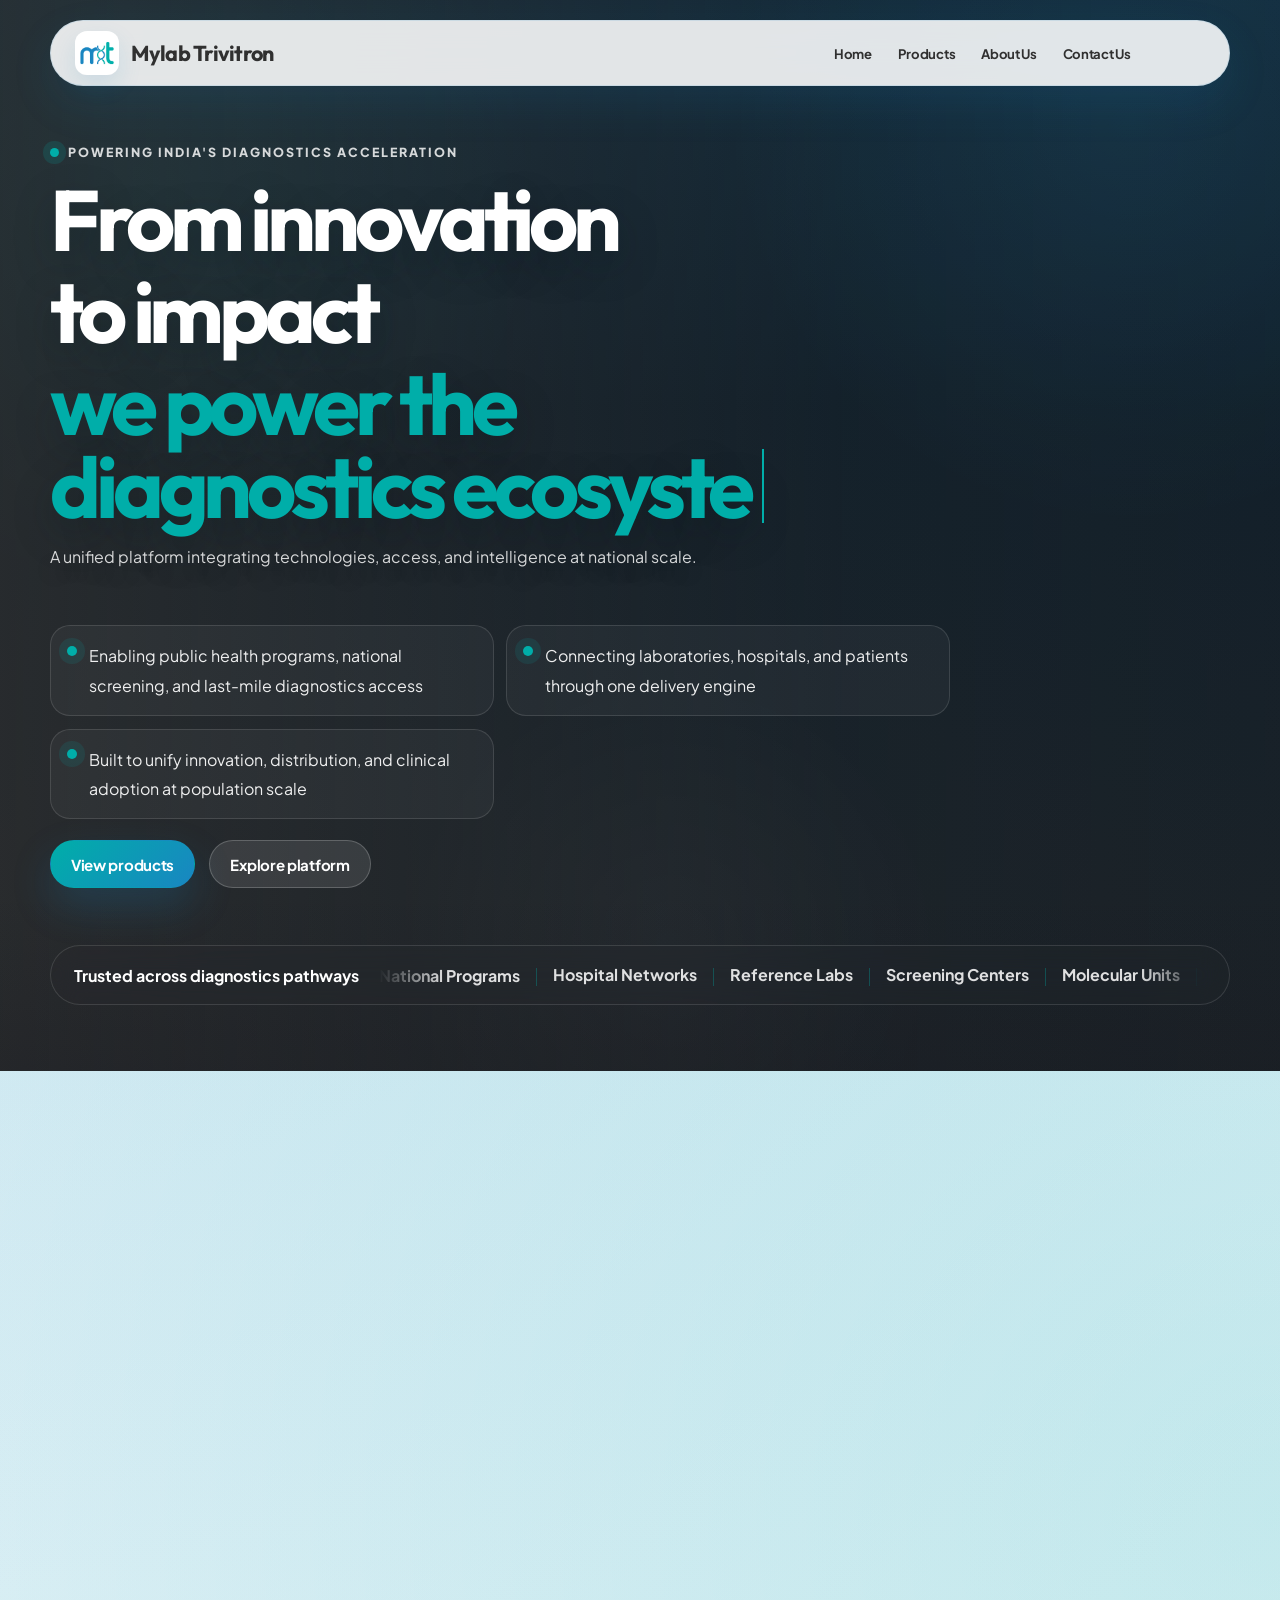
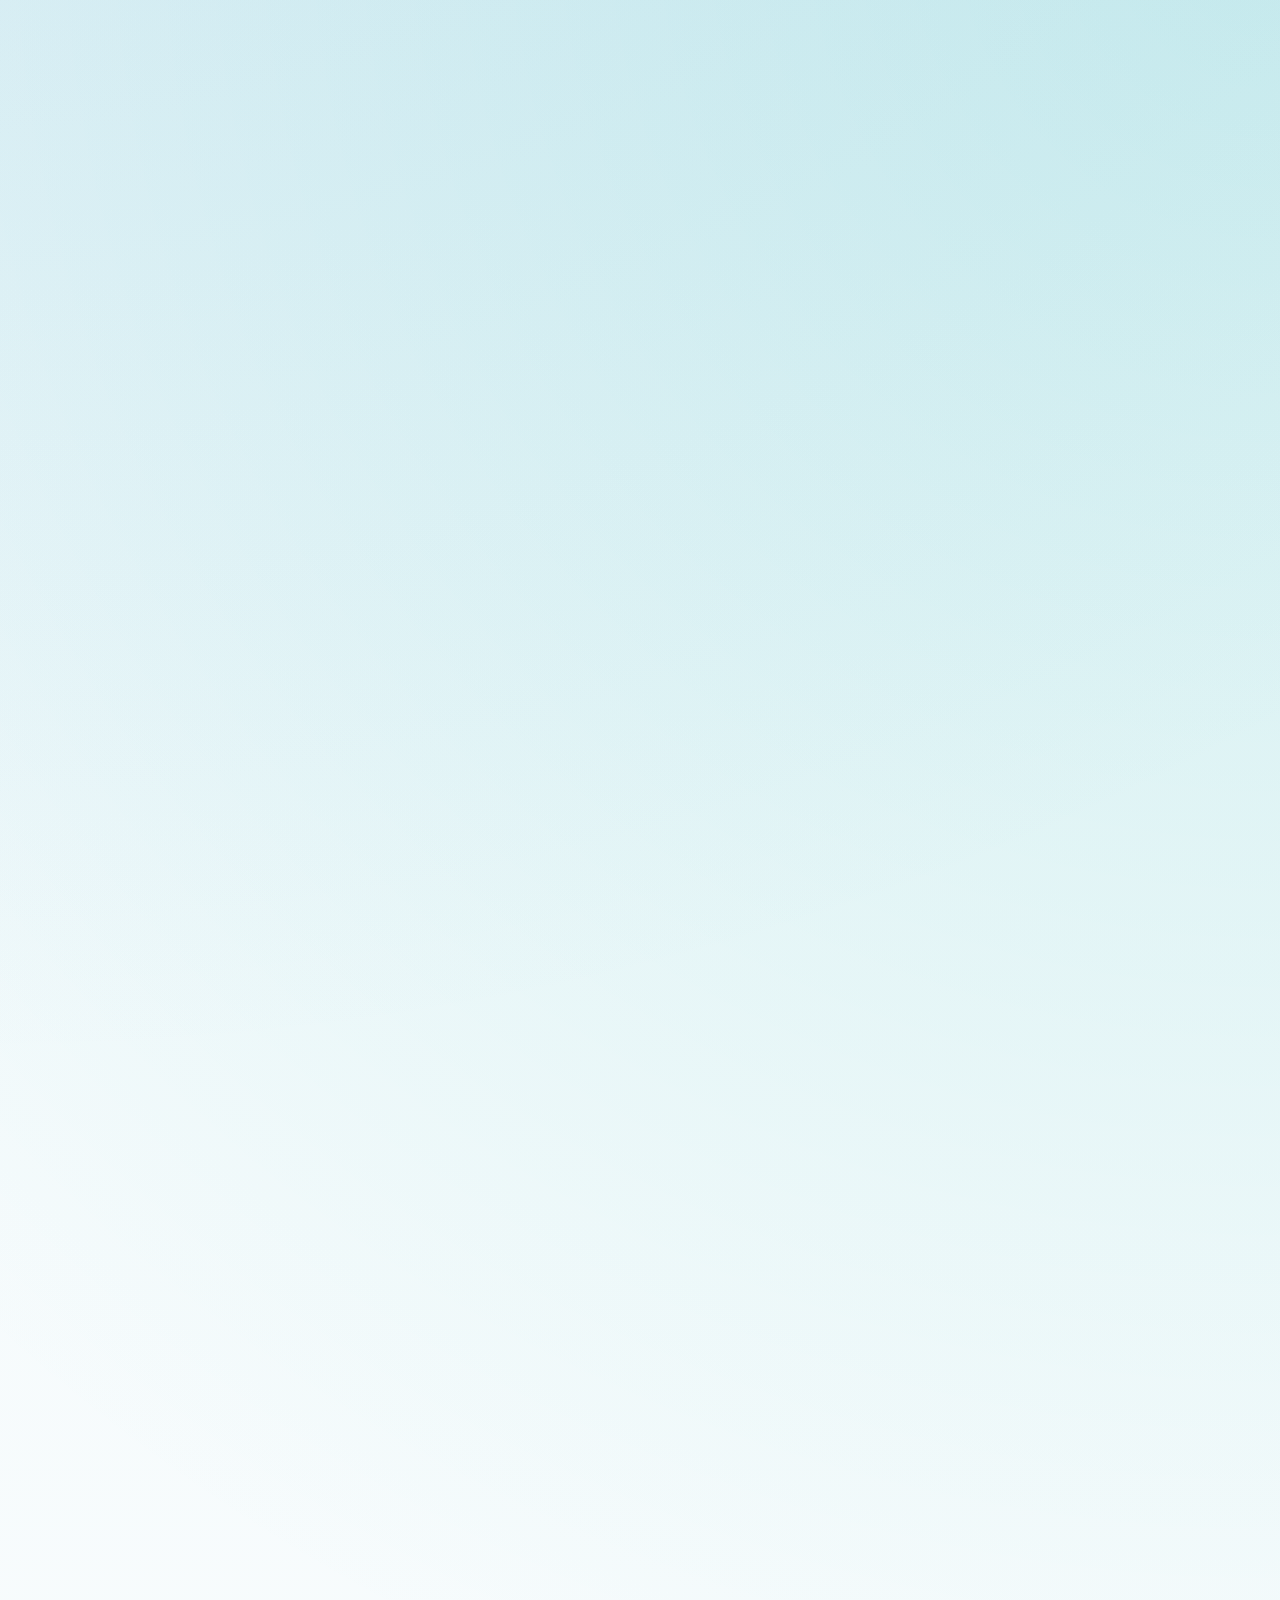
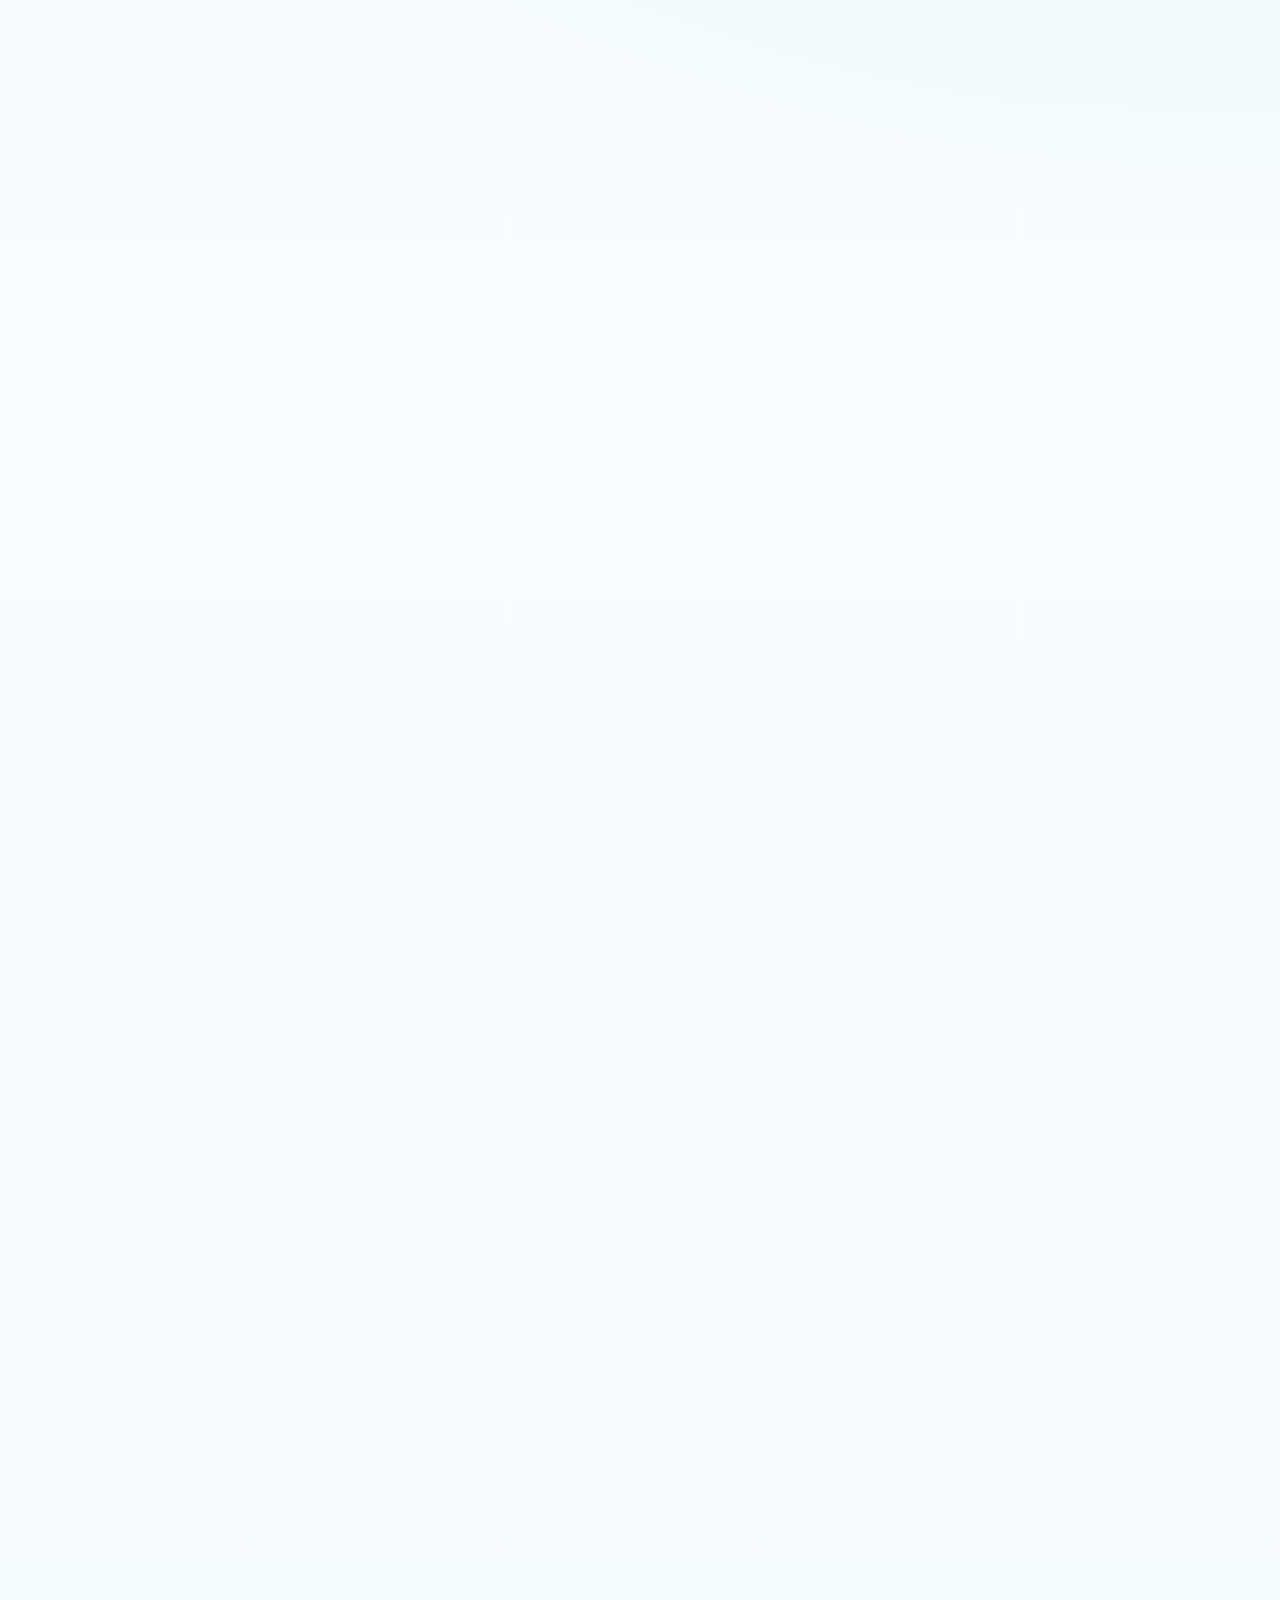
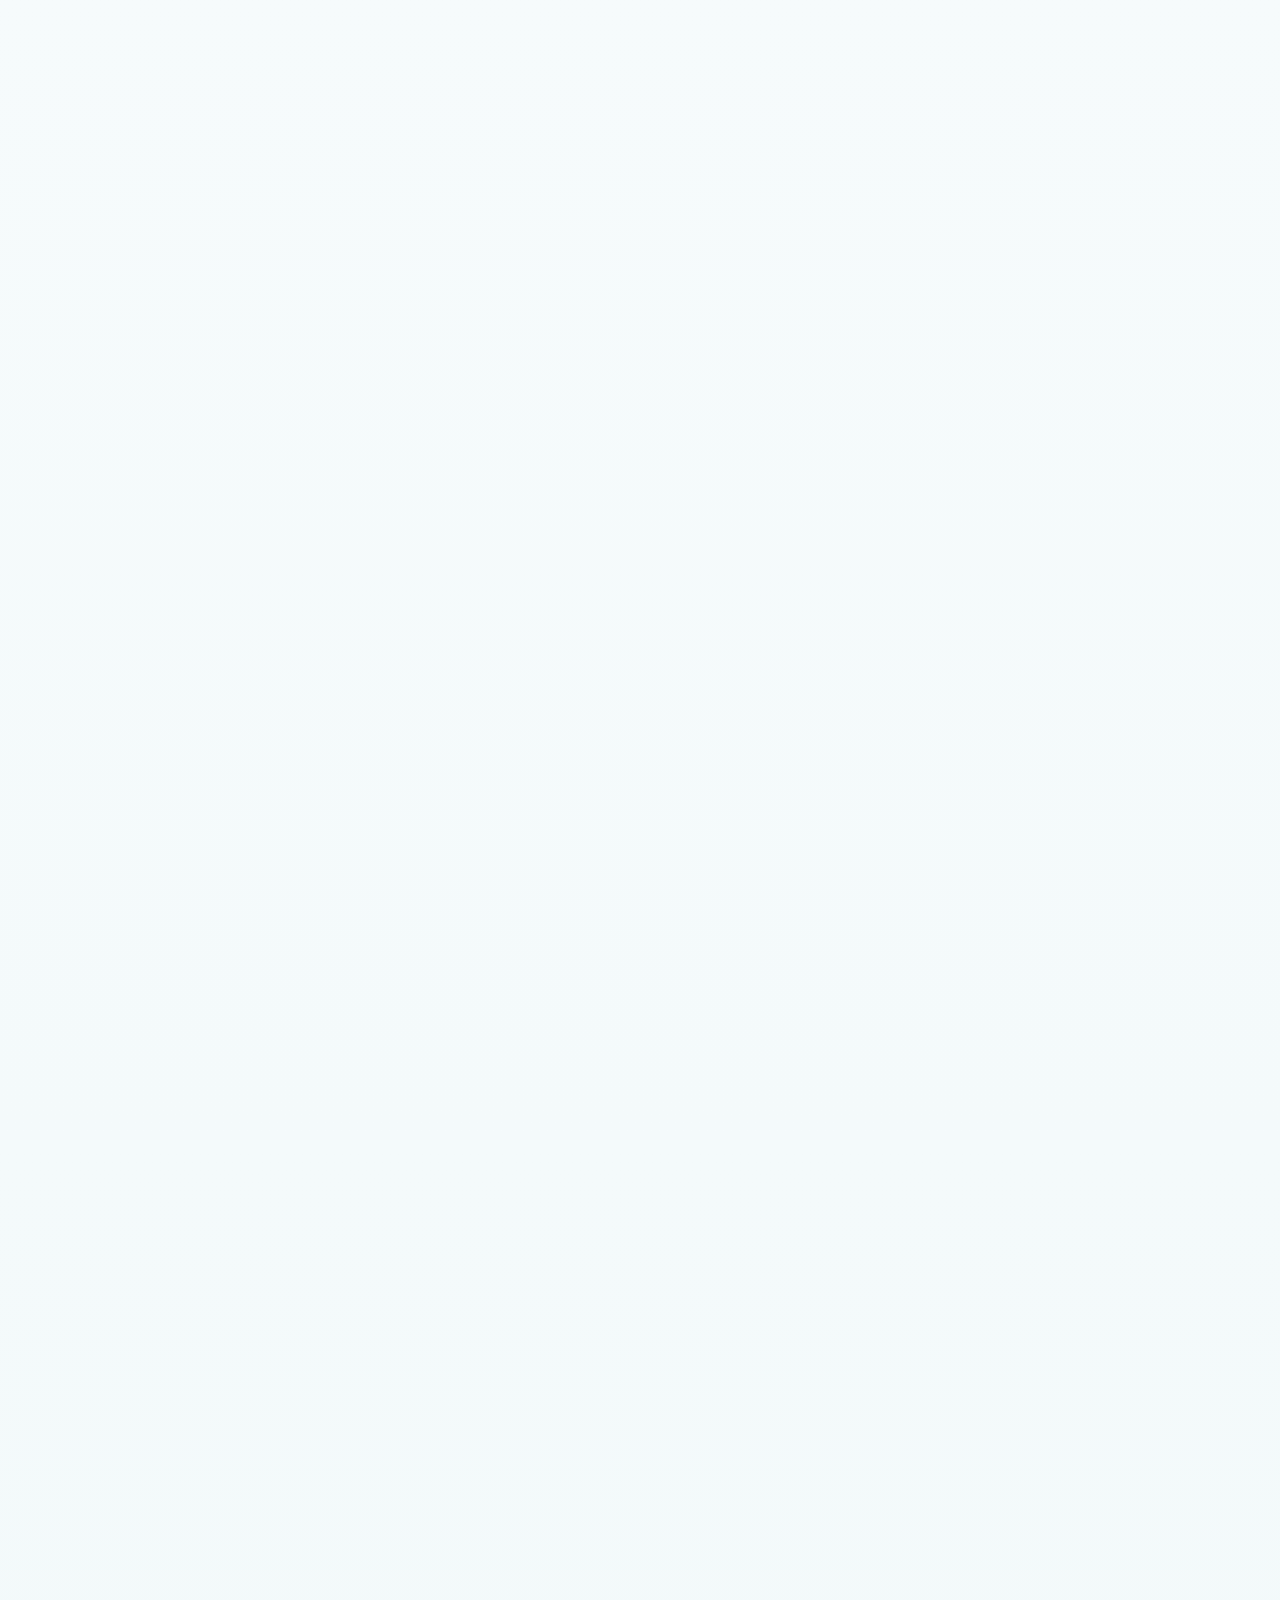
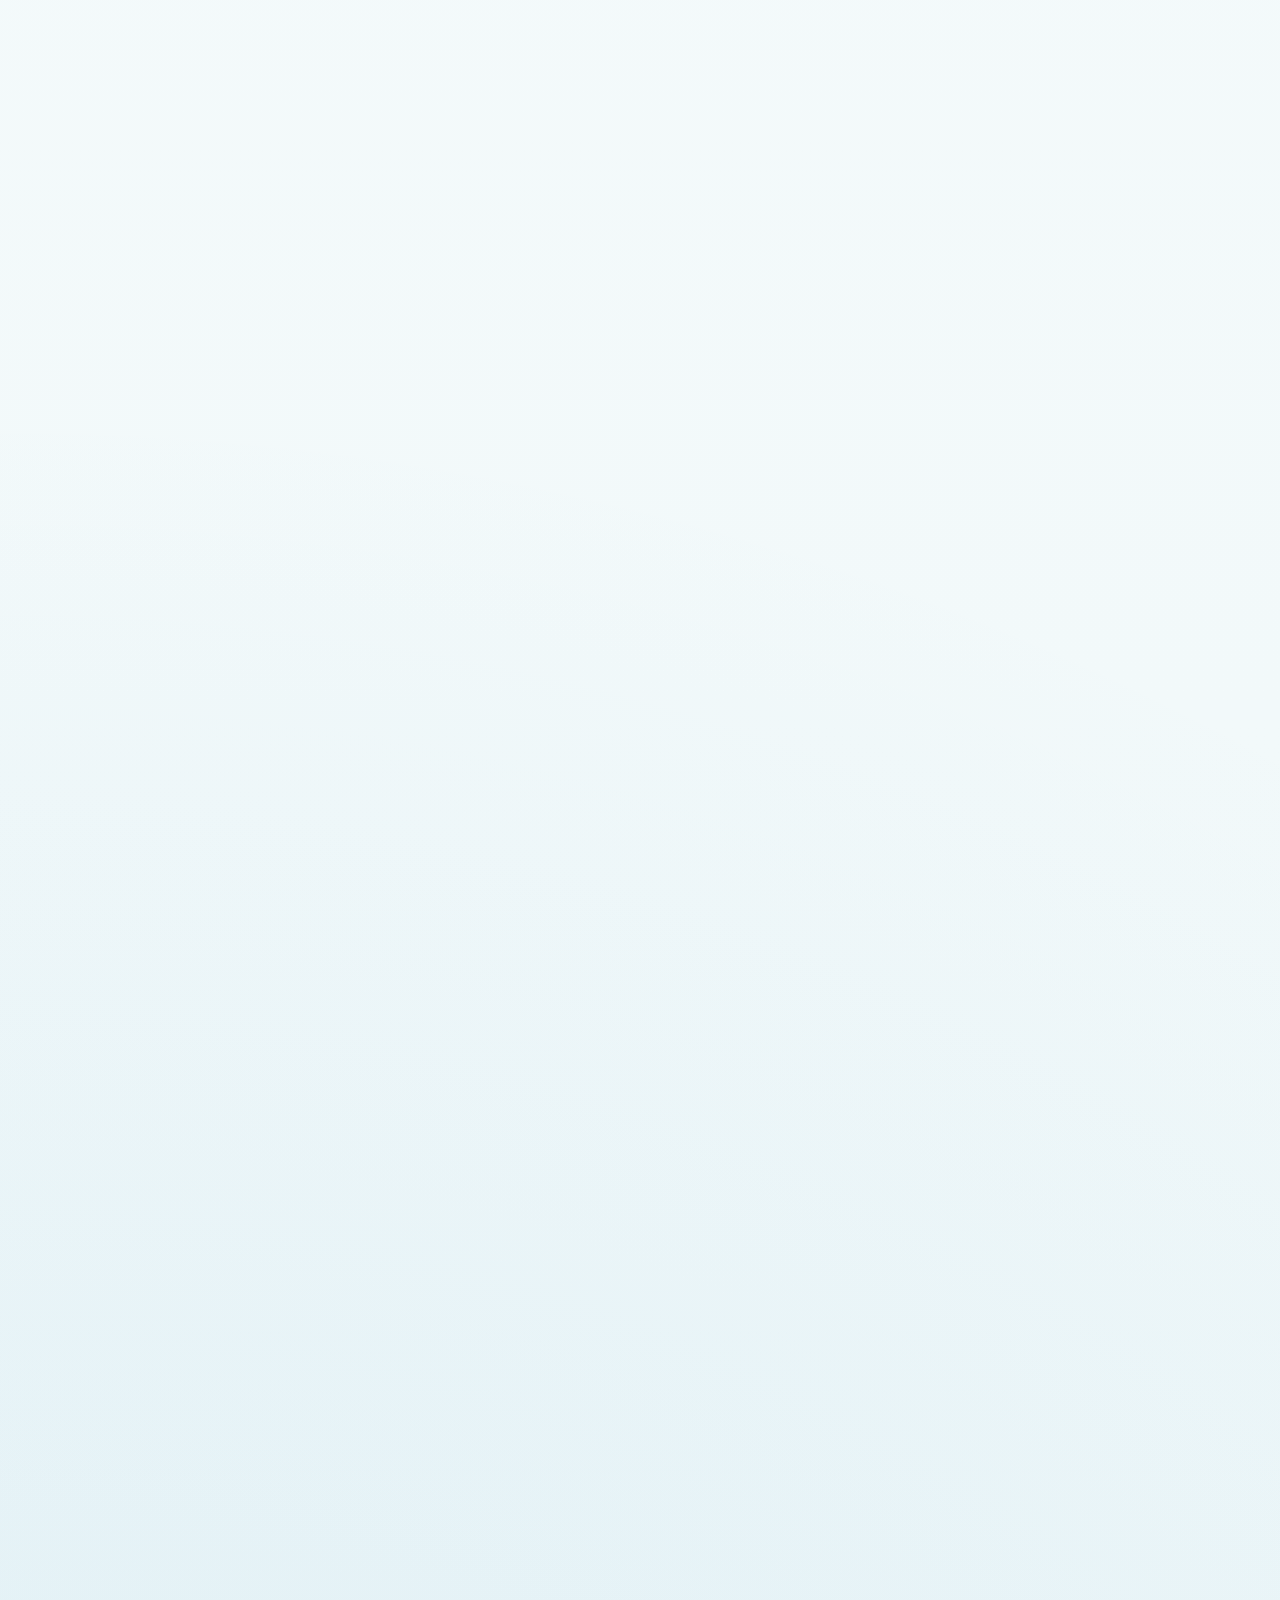
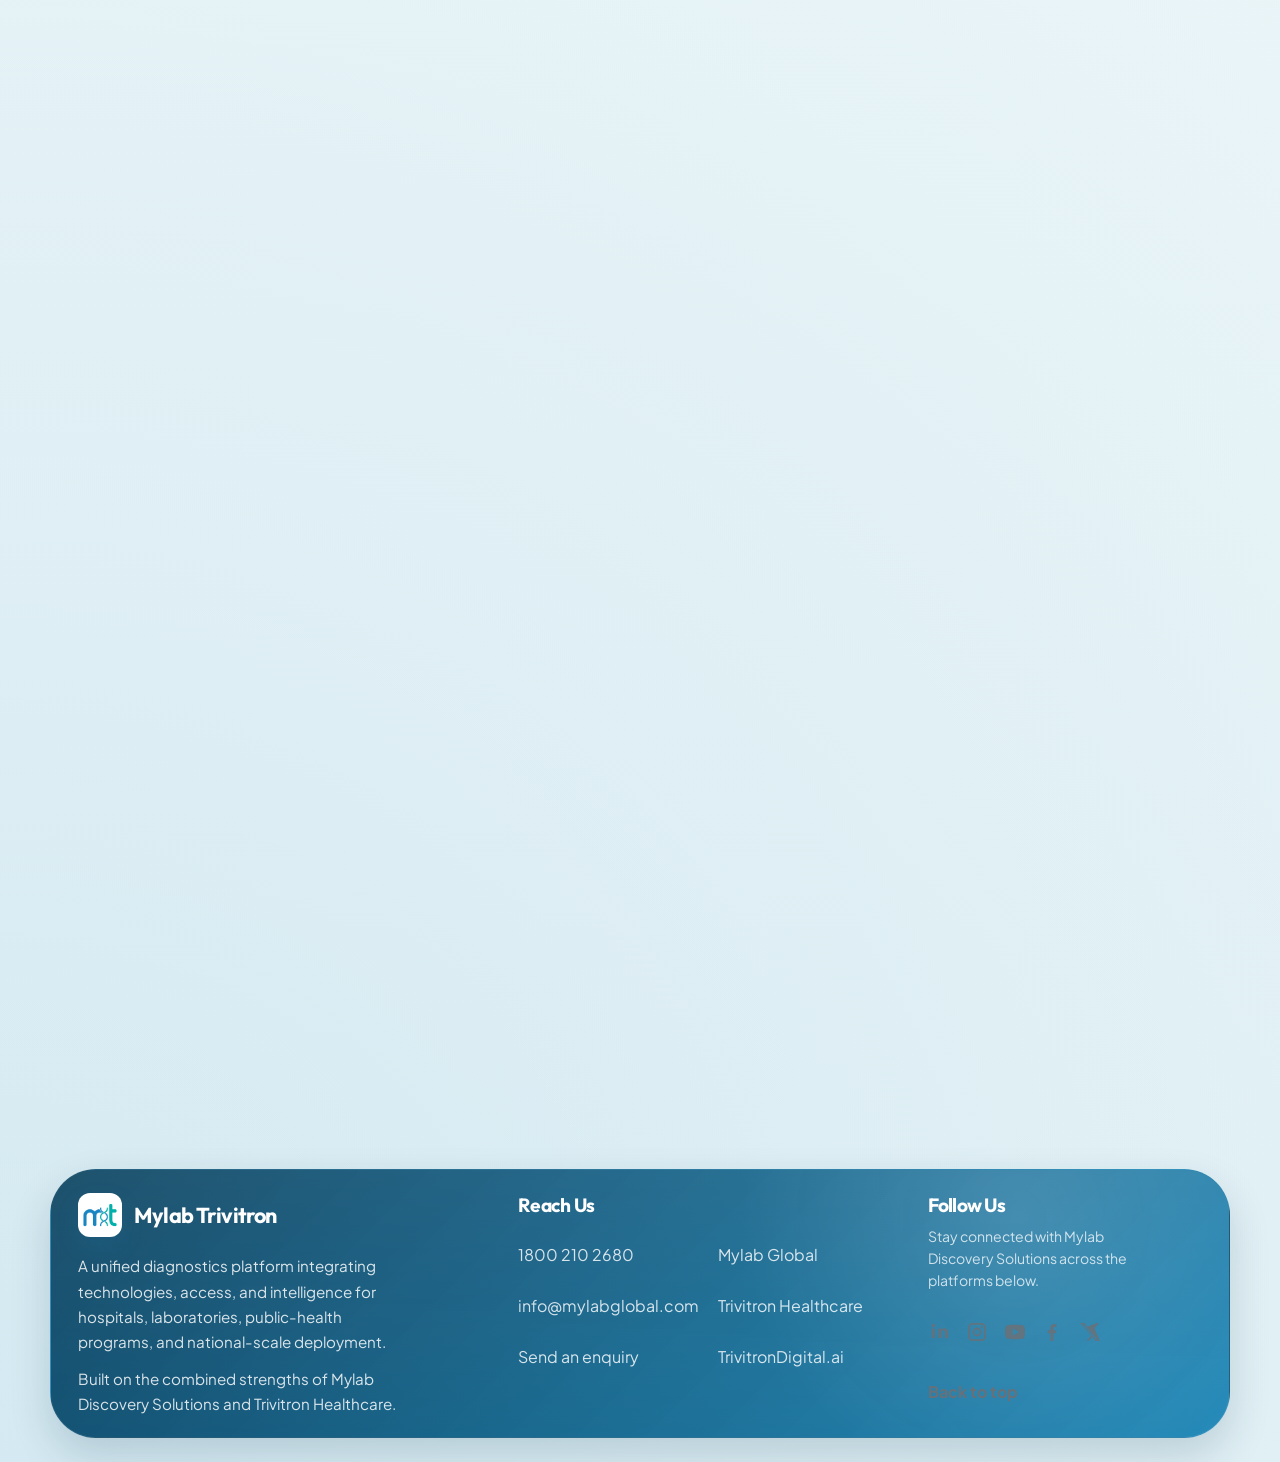
<file: index1.html>
<!DOCTYPE html>
<html lang="en">
<head>
  <meta charset="UTF-8">
  <meta name="viewport" content="width=device-width, initial-scale=1.0">
  <title>Mylab Trivitron Next Generation Technologies Pvt. Ltd.</title>
  <meta
    name="description"
    content="A modern diagnostics platform experience for Mylab Trivitron, shaped around program-ready screening, molecular workflows, and deployment at scale."
  >
  <script>
    document.documentElement.classList.add("js");
  </script>
  <link rel="preconnect" href="https://fonts.googleapis.com">
  <link rel="preconnect" href="https://fonts.gstatic.com" crossorigin>
  <link
    href="https://fonts.googleapis.com/css2?family=Outfit:wght@400;500;600;700;800&family=Plus+Jakarta+Sans:wght@400;500;600;700;800&display=swap"
    rel="stylesheet"
  >
  <link rel="stylesheet" href="styles.css">
</head>
<body>
  <div class="page-shell">
    <header class="site-header">
      <div class="site-header__shell">
        <button
          class="nav-toggle"
          type="button"
          aria-expanded="false"
          aria-controls="site-nav"
          aria-label="Toggle navigation"
        >
          <span></span>
          <span></span>
          <span></span>
        </button>

        <nav class="site-nav" id="site-nav" aria-label="Primary navigation">
          <a class="brand" href="#top" aria-label="Mylab Trivitron home">
            <img class="brand__logo" src="Mylab-Trivitron---Logo---Favicon.jpg" alt="" width="44" height="44" decoding="async">
            <span class="brand__text">Mylab Trivitron</span>
          </a>
          <div class="site-nav__links">
            <a href="#top">Home</a>
            <a href="#products">Products</a>
            <div class="nav-dropdown" role="group" aria-label="About us">
              <a class="nav-dropdown__trigger" href="#partnership" aria-haspopup="true">About Us</a>
              <div class="nav-dropdown__menu" role="menu" aria-label="About us sections">
                <a role="menuitem" href="#partnership">Partnership</a>
                <a role="menuitem" href="#vision">Vision &amp; Mission</a>
                <a role="menuitem" href="#leadership-council">Leadership</a>
              </div>
            </div>
            <a href="#contact">Contact Us</a>
          </div>
        </nav>
      </div>
    </header>

    <main id="top">
      <section class="hero" data-reveal>
        <div class="hero__media hero__media--animated" aria-hidden="true">
          <div class="hero__media-slide">
            <img src="assets/website images/Turnkey-Solution-Final-banner.jpg" alt="" width="1920" height="1150" fetchpriority="high" decoding="async">
          </div>
          <div class="hero__media-slide">
            <img src="assets/website images/Solution-Web-banner.jpg" alt="" width="1920" height="1150" decoding="async">
          </div>
          <div class="hero__media-slide">
            <img src="assets/website images/Clinical-Page-Banner.jpg" alt="" width="1920" height="1150" decoding="async">
          </div>
          <div class="hero__media-slide">
            <img src="assets/website images/Disease-banner.jpg" alt="" width="1920" height="1150" decoding="async">
          </div>
        </div>
        <div class="hero__overlay"></div>
        <div class="hero__inner">
          <div class="hero__copy">
            <p class="eyebrow eyebrow--light">Powering India&apos;s Diagnostics Acceleration</p>
            <h1 class="hero__title" aria-label="From innovation to impact, we power the entire diagnostics ecosystem">
              <span class="hero__title-line" data-text="From innovation">From innovation</span>
              <span class="hero__title-line" data-text="to impact">to impact</span>
              <span class="hero__title-line hero__title-line--accent" data-text="we power the diagnostics ecosystem">we power the diagnostics ecosystem</span>
            </h1>
            <p
              class="hero__lede hero__type-paragraph"
              data-text="A unified platform integrating technologies, access, and intelligence at national scale."
            >
              A unified platform integrating technologies, access, and intelligence at national scale.
            </p>
            <ul class="hero__list">
              <li>Enabling public health programs, national screening, and last-mile diagnostics access</li>
              <li>Connecting laboratories, hospitals, and patients through one delivery engine</li>
              <li>Built to unify innovation, distribution, and clinical adoption at population scale</li>
            </ul>
            <div class="hero__actions">
              <a class="button button--hero-primary" href="#products">View products</a>
              <a class="button button--hero-secondary" href="#differentiators">Explore platform</a>
            </div>
          </div>

          <div class="hero__trust">
            <p class="hero__trust-copy">Trusted across diagnostics pathways</p>
            <div class="hero__marquee" aria-label="Diagnostics use cases">
              <div class="hero__marquee-track">
                <span>National Programs</span>
                <span>Hospital Networks</span>
                <span>Reference Labs</span>
                <span>Screening Centers</span>
                <span>Molecular Units</span>
                <span>Blood Banks</span>
              </div>
              <div class="hero__marquee-track" aria-hidden="true">
                <span>National Programs</span>
                <span>Hospital Networks</span>
                <span>Reference Labs</span>
                <span>Screening Centers</span>
                <span>Molecular Units</span>
                <span>Blood Banks</span>
              </div>
            </div>
          </div>
        </div>
      </section>

      <section class="section section--cases" id="products">
        <div class="section-shell">
          <div class="section-copy section-copy--center" data-reveal>
            <p class="eyebrow">Products and Programs</p>
            <h2>Diagnostics solutions designed for hospitals, laboratories, blood banks, and public-health programs</h2>
            <p class="section-copy__lede">
              Explore the four flagship pathways already shaping how Mylab Trivitron can move from innovation to deployment.
            </p>
          </div>

          <div class="case-tabs" data-reveal>
            <button class="case-tab is-active" type="button" data-case-target="tb" style="--tab-color:#00aea9;">
              <span class="case-tab__title">Tuberculosis</span>
              <span class="case-tab__meta">Public Health</span>
            </button>
            <button class="case-tab" type="button" data-case-target="blood" style="--tab-color:#1986c2;">
              <span class="case-tab__title">Blood Screening</span>
              <span class="case-tab__meta">Clinical Safety</span>
            </button>
            <button class="case-tab" type="button" data-case-target="xl" style="--tab-color:#303030;">
              <span class="case-tab__title">Compact XL</span>
              <span class="case-tab__meta">Molecular Systems</span>
            </button>
            <button class="case-tab" type="button" data-case-target="dx" style="--tab-color:#00aea9;">
              <span class="case-tab__title">Compact DX</span>
              <span class="case-tab__meta">Automation</span>
            </button>
          </div>

          <div class="case-panels" data-reveal>
            <article class="case-panel is-active" data-case-panel="tb">
              <div class="case-panel__copy">
                <span class="pill">Global Program</span>
                <h3>Tuberculosis Program</h3>
                <p>
                  End-to-end TB solutions spanning screening, molecular detection, and prevention.
                  Built to support faster identification, stronger program response, and more
                  cost-effective diagnostics delivery.
                </p>
                <a class="text-link" href="https://mylabglobal.com/global-programs/tb-program/" target="_blank" rel="noreferrer">
                  Explore tuberculosis program
                </a>
              </div>
              <div class="case-panel__visual">
                <img class="case-panel__image--feature" src="assets/website images/Tuberculosis_lungs-tb-fb.jpg" alt="Tuberculosis program lungs diagnostic visual" width="1347" height="910" decoding="async">
                <div class="case-panel__stats">
                  <span>Program-ready</span>
                  <span>Molecular detection</span>
                  <span>Public-health scale</span>
                </div>
              </div>
            </article>

            <article class="case-panel" data-case-panel="blood">
              <div class="case-panel__copy">
                <span class="pill">Molecular Diagnostics</span>
                <h3>Blood Screening</h3>
                <p>
                  Blood-screening workflows designed for safer transfusion pathways, reliable
                  molecular detection, and operational confidence across clinical networks.
                </p>
                <a class="text-link" href="https://mylabglobal.com/diagnostic/molecular/blood-screening/" target="_blank" rel="noreferrer">
                  View blood-screening solution
                </a>
              </div>
              <div class="case-panel__visual">
                <img src="assets/website images/Blood Screening_nat-feature-kit.png" alt="Blood screening kit visual" width="514" height="388" decoding="async">
                <div class="case-panel__stats">
                  <span>Blood safety</span>
                  <span>Clinical screening</span>
                  <span>Molecular confidence</span>
                </div>
              </div>
            </article>

            <article class="case-panel" data-case-panel="xl">
              <div class="case-panel__copy">
                <span class="pill">Instrumentation</span>
                <h3>Compact XL</h3>
                <p>
                  A compact sample-to-answer molecular platform for decentralized labs, hospital
                  networks, and faster deployment where footprint and workflow simplicity matter.
                </p>
                <a class="text-link" href="https://mylabglobal.com/instrument/compact-xl/" target="_blank" rel="noreferrer">
                  Open Compact XL
                </a>
              </div>
              <div class="case-panel__visual">
                <img src="assets/website images/compactxl-img.png" alt="Compact XL instrument visual" width="800" height="496" decoding="async">
                <div class="case-panel__stats">
                  <span>Compact footprint</span>
                  <span>Sample to answer</span>
                  <span>Fast deployment</span>
                </div>
              </div>
            </article>

            <article class="case-panel" data-case-panel="dx">
              <div class="case-panel__copy">
                <span class="pill">Instrumentation</span>
                <h3>Compact DX</h3>
                <p>
                  Automation-ready extraction and RT-PCR workflows in one integrated system for
                  labs that need throughput, consistency, and lower manual effort.
                </p>
                <a class="text-link" href="https://mylabglobal.com/instrument/compact-dx/" target="_blank" rel="noreferrer">
                  Open Compact DX
                </a>
              </div>
              <div class="case-panel__visual">
                <img src="assets/website images/CompactDX-front-new-img.png" alt="Compact DX instrument visual" width="500" height="781" decoding="async">
                <div class="case-panel__stats">
                  <span>Automation</span>
                  <span>Extraction + RT-PCR</span>
                  <span>Operational consistency</span>
                </div>
              </div>
            </article>
          </div>
        </div>
      </section>

      <section class="section section--features" id="differentiators">
        <div class="section-shell">
          <div class="section-copy section-copy--center" data-reveal>
            <p class="eyebrow">Key Differentiators</p>
            <h2>The platform architecture that makes Mylab Trivitron structurally different</h2>
            <p class="section-copy__lede">
              Built to connect innovation, access, intelligence, and nationwide deployment through one
              diagnostics delivery engine.
            </p>
          </div>

          <div class="feature-stack">
            <article class="feature-card feature-card--dark" data-reveal>
              <div class="feature-card__copy">
                <h3>Integrated diagnostic transformation platform</h3>
                <p>
                  Unlike fragmented players, Mylab Trivitron operates as a unified platform,
                  seamlessly connecting innovation, distribution, and clinical adoption.
                </p>
              </div>
              <div class="feature-card__visual feature-card__visual--immersive">
                <img class="feature-card__poster" src="assets/website images/Key diff_integrated diagnostic platform.jpg" alt="Integrated diagnostic platform visual" width="1920" height="1283" decoding="async">
                <div class="feature-float feature-float--primary">
                  <strong>Program orchestration</strong>
                  <span>Screening, rollout, and operations moving through one diagnostic layer.</span>
                </div>
              </div>
            </article>

            <article class="feature-card feature-card--light" data-reveal>
              <div class="feature-card__copy">
                <h3>Innovation engines plus delivery engine</h3>
                <p>
                  Backed by Mylab Discovery Solutions and Trivitron Healthcare as innovation engines,
                  and powered by the JV as the delivery engine, this structure closes the gap between
                  product development and market access.
                </p>
              </div>
              <div class="feature-card__visual feature-card__visual--stacked">
                <img class="feature-card__poster" src="assets/website images/Key_Diff_Innovation engines plus delivery.jpg" alt="Innovation and delivery engine visual" width="1550" height="812" decoding="async">
                <div class="feature-card__stack">
                  <div class="mini-card">
                    <img src="assets/website images/compactXL-media-img.png" alt="Compact XL deployment preview" width="600" height="450" decoding="async">
                  </div>
                  <div class="mini-card">
                    <img src="assets/website images/mobilevan-media-img.png" alt="Mobile diagnostics deployment preview" width="600" height="450" decoding="async">
                  </div>
                </div>
              </div>
            </article>

            <article class="feature-card feature-card--dark" data-reveal>
              <div class="feature-card__copy">
                <h3>Ecosystem ownership, not just distribution</h3>
                <p>
                  We go beyond selling products to owning the diagnostics ecosystem end-to-end, from
                  lab integration and point-of-care deployment to data-driven decision support.
                </p>
              </div>
              <div class="feature-card__visual feature-card__visual--dashboard">
                <img class="feature-card__poster" src="assets/website images/Key_Diff_Ecosystem ownership.jpg" alt="Diagnostics ecosystem ownership visual" width="1920" height="1150" decoding="async">
                <div class="feature-float feature-float--secondary">
                  <strong>Deployment view</strong>
                  <span>Hospitals, labs, and program teams aligned through one platform lens.</span>
                </div>
                <div class="feature-badges">
                  <span>Hospitals</span>
                  <span>Labs</span>
                  <span>Programs</span>
                </div>
              </div>
            </article>

            <article class="feature-card feature-card--light" data-reveal>
              <div class="feature-card__copy">
                <h3>National-scale public health enablement</h3>
                <p>
                  Strategically aligned to support India&apos;s National Diagnostics Acceleration Platform,
                  the JV is built to deliver at population scale across public-health programs, screening
                  initiatives, and rapid-response systems.
                </p>
              </div>
              <div class="feature-card__visual feature-card__visual--modules">
                <img class="feature-card__poster" src="assets/website images/Key_Diff_National-scale public health.jpg" alt="National scale public health visual" width="1800" height="1200" decoding="async">
                <div class="feature-card__module-cloud">
                  <div class="module-chip">National programs</div>
                  <div class="module-chip">Screening initiatives</div>
                  <div class="module-chip">Hospital systems</div>
                  <div class="module-chip">Laboratory networks</div>
                  <div class="module-chip">Point-of-care access</div>
                  <div class="module-chip">Rapid response</div>
                </div>
              </div>
            </article>
          </div>
        </div>
      </section>

      <section class="section section--confidence" id="partnership">
        <div class="section-shell">
          <div class="section-copy section-copy--center" data-reveal>
            <p class="eyebrow">Partnership</p>
            <h2>Two healthcare strengths aligned through one joint venture</h2>
            <p class="section-copy__lede">
              Mylab Discovery Solutions and Trivitron Healthcare bring complementary innovation,
              manufacturing, infrastructure, and go-to-market strength into one diagnostics delivery platform.
            </p>
          </div>

          <div class="confidence-grid">
            <article class="confidence-card" data-reveal>
              <div class="confidence-card__chips">
                <span>Mylab Discovery Solutions</span>
                <span>Innovation</span>
                <span>Molecular depth</span>
              </div>
              <h3>Innovation strength</h3>
              <p>
                Mylab contributes diagnostics innovation, category depth, and product momentum that help
                the partnership stay close to the real needs of laboratories, clinicians, and public-health programs.
              </p>
            </article>

            <article class="confidence-card" data-reveal>
              <div class="confidence-card__chips">
                <span>Trivitron + JV</span>
                <span>Delivery</span>
                <span>Healthcare scale</span>
              </div>
              <h3>Execution at scale</h3>
              <p>
                Trivitron and the joint venture convert that innovation into manufacturing readiness,
                healthcare access, distribution discipline, and market deployment across the diagnostics ecosystem.
              </p>
            </article>
          </div>
        </div>
      </section>

      <section class="section section--confidence" id="vision">
        <div class="section-shell">
          <div class="section-copy section-copy--center" data-reveal>
            <p class="eyebrow">Vision and Mission</p>
            <h2>One platform built to make diagnostics more trusted, pervasive, and actionable</h2>
            <p class="section-copy__lede">
              The joint venture exists to connect breakthrough technologies with national-scale access,
              public-health readiness, and better diagnostic decisions.
            </p>
          </div>

          <div class="confidence-grid">
            <article class="confidence-card" data-reveal>
              <div class="confidence-card__chips">
                <span>Vision Statement</span>
                <span>Trusted</span>
                <span>Pervasive</span>
              </div>
              <h3>Vision</h3>
              <p>
                To be India&apos;s most trusted and pervasive Diagnostic Transformation Platform,
                powering a future where every healthcare decision is enabled by timely,
                accessible, and intelligent diagnostics.
              </p>
            </article>

            <article class="confidence-card" data-reveal>
              <div class="confidence-card__chips">
                <span>Mission Statement</span>
                <span>Innovation</span>
                <span>Delivery</span>
                <span>National scale</span>
              </div>
              <h3>Mission</h3>
              <p>
                To integrate innovation and delivery by operating as India&apos;s definitive diagnostics
                delivery engine, connecting breakthrough technologies from Mylab Discovery Solutions
                and Trivitron Healthcare to every laboratory, hospital, and patient while enabling
                national-scale access through public-health programs and the National Diagnostics
                Acceleration Platform.
              </p>
            </article>
          </div>
        </div>
      </section>

      <section class="section section--leadership-directory" id="leadership-council">
        <div class="section-shell">
          <div class="section-copy section-copy--center" data-reveal>
            <p class="eyebrow">Council Members</p>
            <h2>Leadership from both organizations, aligned around one mission</h2>
            <p class="section-copy__lede">
              The council brings together governance, clinical innovation, market context, and
              execution strength for national-scale diagnostics readiness.
            </p>
          </div>

          <div class="leadership-carousel" data-leadership-carousel data-reveal>
            <button
              class="leadership-carousel__arrow leadership-carousel__arrow--prev"
              type="button"
              aria-label="Show previous leadership cards"
              data-carousel-prev
            >
              <span aria-hidden="true">&#8592;</span>
            </button>

            <div class="leadership-carousel__viewport" aria-label="Leadership council cards">
              <div class="leadership-carousel__track" data-carousel-track>
                <article class="leadership-card">
                  <div class="leadership-card__portrait">
                    <img src="assets/avatars/lead-gsk-velu.png" alt="Dr. GSK Velu portrait" loading="lazy" decoding="async">
                  </div>
                  <div class="leadership-card__body">
                    <span class="leadership-card__eyebrow">Trivitron Healthcare</span>
                    <h3>Dr. GSK Velu</h3>
                    <p class="leadership-card__meta">Chairman &amp; Managing Director</p>
                    <p class="leadership-card__text">
                      Shapes the long-term scale vision across healthcare infrastructure, diagnostics
                      access, and system growth.
                    </p>
                  </div>
                </article>

                <article class="leadership-card">
                  <div class="leadership-card__portrait">
                    <img src="assets/avatars/lead-hasmukh-rawal.png" alt="Hasmukh Rawal portrait" loading="lazy" decoding="async">
                  </div>
                  <div class="leadership-card__body">
                    <span class="leadership-card__eyebrow">Mylab Discovery Solutions</span>
                    <h3>Hasmukh Rawal</h3>
                    <p class="leadership-card__meta">Managing Director</p>
                    <p class="leadership-card__text">
                      Represents the diagnostics innovation core with category depth, product conviction,
                      and operational momentum.
                    </p>
                  </div>
                </article>

                <article class="leadership-card">
                  <div class="leadership-card__portrait">
                    <img src="assets/avatars/lead-chandra-ganjoo.png" alt="Ms. Chandra Ganjoo portrait" loading="lazy" decoding="async">
                  </div>
                  <div class="leadership-card__body">
                    <span class="leadership-card__eyebrow">Trivitron Healthcare</span>
                    <h3>Ms. Chandra Ganjoo</h3>
                    <p class="leadership-card__meta">Group CEO</p>
                    <p class="leadership-card__text">
                      Drives partnership execution, operating alignment, and disciplined commercial
                      rhythm behind the joint venture.
                    </p>
                  </div>
                </article>

                <article class="leadership-card">
                  <div class="leadership-card__portrait">
                    <img src="assets/avatars/lead-gautam-wankhede.png" alt="Gautam Wankhade portrait" loading="lazy" decoding="async">
                  </div>
                  <div class="leadership-card__body">
                    <span class="leadership-card__eyebrow">Mylab Discovery Solutions</span>
                    <h3>Gautam Wankhade</h3>
                    <p class="leadership-card__meta">Director</p>
                    <p class="leadership-card__text">
                      Supports capability building, market-facing positioning, and platform narrative
                      development with confidence.
                    </p>
                  </div>
                </article>

                <article class="leadership-card">
                  <div class="leadership-card__portrait">
                    <img src="assets/avatars/lead-rahul-patil.png" alt="Rahul Patil portrait" loading="lazy" decoding="async">
                  </div>
                  <div class="leadership-card__body">
                    <span class="leadership-card__eyebrow">Mylab Discovery Solutions</span>
                    <h3>Rahul Patil</h3>
                    <p class="leadership-card__meta">Director</p>
                    <p class="leadership-card__text">
                      Focuses on rollout readiness, execution planning, and the practical delivery side
                      of diagnostics deployment.
                    </p>
                  </div>
                </article>

                <article class="leadership-card">
                  <div class="leadership-card__portrait">
                    <img src="assets/avatars/lead-debarshi-dey.png" alt="Debarshi Dey portrait" loading="lazy" decoding="async">
                  </div>
                  <div class="leadership-card__body">
                    <span class="leadership-card__eyebrow">Mylab Discovery Solutions</span>
                    <h3>Debarshi Dey</h3>
                    <p class="leadership-card__meta">Director</p>
                    <p class="leadership-card__text">
                      Connects product strategy with market context so the full platform story feels
                      sharper, calmer, and more intentional.
                    </p>
                  </div>
                </article>
              </div>
            </div>

            <button
              class="leadership-carousel__arrow leadership-carousel__arrow--next"
              type="button"
              aria-label="Show next leadership cards"
              data-carousel-next
            >
              <span aria-hidden="true">&#8594;</span>
            </button>
          </div>
        </div>
      </section>

      <section class="section section--cta" id="impact">
        <div class="section-shell">
          <div class="cta-panel" data-reveal>
            <div class="cta-panel__copy">
              <p class="eyebrow eyebrow--light">Impact</p>
              <h2>Build the next chapter of India&apos;s diagnostics platform story with one integrated team</h2>
              <p>
                Mylab Trivitron is positioned to connect breakthrough technologies, public-health
                readiness, and delivery discipline through one unified operating platform.
              </p>
              <div class="hero__actions">
                <a class="button button--hero-primary" href="#contact">Contact the team</a>
                <a class="button button--hero-secondary" href="https://www.trivitron.com/" target="_blank" rel="noreferrer">
                  Visit Trivitron
                </a>
              </div>
            </div>
            <div class="cta-panel__visual">
              <img src="assets/website images/HTP-Video-banner.jpg" alt="Diagnostics platform banner" width="1550" height="900" decoding="async">
            </div>
          </div>
        </div>
      </section>

      <section class="section section--contact" id="contact">
        <div class="section-shell">
          <div class="section-copy section-copy--center" data-reveal>
            <h2>Start the right conversation for your next diagnostics move.</h2>
            <p class="section-copy__lede">
              Speak with Mylabs for diagnostics programs, instrumentation, and partnership conversations, or connect with Trivitron Digital.ai for workflow, analytics, and AI-led lab transformation support.
            </p>
          </div>

          <div class="contact-panels" data-reveal>
            <div class="contact-panel">
              <div class="contact-panel__inner">
                <p class="eyebrow">CONTACT MYLABS</p>
                <h3>Build your next diagnostics milestone with Mylabs.</h3>
                <p class="contact-panel__lede">
                  From molecular diagnostics and screening programs to lab expansion and strategic partnerships, our team can help shape the right path forward.
                </p>

                <form
                  class="contact-form"
                  id="contact-form"
                  action="https://docs.google.com/forms/d/e/1FAIpQLSe0sI3rWC5Ps2SN5pcJh52KucSnubSz2Xy3E0TEglMyw4T5xg/formResponse"
                  method="POST"
                  target="google-form-response"
                >
                  <div class="form-group">
                    <label for="full-name">FULL NAME</label>
                    <input type="text" id="full-name" name="entry.2005620554" placeholder="Your name" required>
                  </div>

                  <div class="form-group">
                    <label for="email">EMAIL</label>
                    <input type="email" id="email" name="entry.1045781291" placeholder="you@organization.com" required>
                  </div>

                  <div class="form-group">
                    <label for="organization">ORGANIZATION</label>
                    <input type="text" id="organization" name="entry.1065046570" placeholder="Company / hospital / lab">
                  </div>

                  <div class="form-group">
                    <label for="message">MESSAGE</label>
                    <textarea id="message" name="entry.839337160" placeholder="Tell us about your program, product need, or partnership objective." rows="5"></textarea>
                  </div>

                  <input type="hidden" name="fvv" value="1">
                  <input type="hidden" name="partialResponse" value='[null,null,"726686704487246145"]'>
                  <input type="hidden" name="pageHistory" value="0">
                  <input type="hidden" name="fbzx" value="726686704487246145">
                  <input type="hidden" name="submissionTimestamp" value="-1">

                  <button type="submit" class="button button--contact-primary">Send to Mylabs</button>
                  <p class="contact-form__note" aria-live="polite">
                    Your details will be saved directly into our Google Form responses.
                    <a href="https://forms.gle/9urWDEKqPJYr7TNh6" target="_blank" rel="noreferrer">Open the published form</a>
                    if you want to submit it there manually.
                  </p>
                </form>
                <iframe id="google-form-response" name="google-form-response" title="Google Form submission" hidden></iframe>
              </div>
            </div>

            <div class="contact-panel contact-panel--secondary">
              <div class="contact-panel__inner">
                <div class="contact-panel__brand">
                  <p class="contact-panel__brand-text">TD<span>ai</span></p>
                </div>
                <p class="eyebrow">CONTACT TRIVITRON DIGITAL.AI</p>
                <h3>Digital workflows and AI for smarter labs</h3>
                <p class="contact-panel__lede">
                  Explore LIMS, analytics, reporting, and connected workflow tools built for modern lab operations.
                </p>

                <div class="contact-panel__tags">
                  <span class="contact-tag">LIMS</span>
                  <span class="contact-tag">Analytics</span>
                  <span class="contact-tag">AI reporting</span>
                </div>

                <p class="contact-panel__description">
                  Best for labs that need connected dashboards, workflow intelligence, and faster operational decisions.
                </p>

                <a class="button button--contact-primary" href="https://www.trivitrondigital.ai/" target="_blank" rel="noreferrer">Visit TrivitronDigital.ai</a>
              </div>
            </div>
          </div>
        </div>
      </section>
    </main>

    <footer class="site-footer">
      <div class="section-shell footer-grid">
        <div class="footer-brand">
          <a class="brand brand--footer" href="#top" aria-label="Back to top">
            <img class="brand__logo" src="Mylab-Trivitron---Logo---Favicon.jpg" alt="" width="44" height="44" decoding="async">
            <span class="brand__text">Mylab Trivitron</span>
          </a>
          <p>
            A unified diagnostics platform integrating technologies, access, and intelligence for
            hospitals, laboratories, public-health programs, and national-scale deployment.
          </p>
          <p class="footer-brand__meta">
            Built on the combined strengths of Mylab Discovery Solutions and Trivitron Healthcare.
          </p>
        </div>

        <div class="footer-column footer-column--details">
          <h3>Reach Us</h3>
          <div class="footer-detail-list">
            <a href="tel:18002102680">1800 210 2680</a>
            <a href="mailto:info@mylabglobal.com">info@mylabglobal.com</a>
            <a href="#contact">Send an enquiry</a>
          </div>
          <div class="footer-site-links">
            <a href="https://mylabglobal.com/" target="_blank" rel="noreferrer">Mylab Global</a>
            <a href="https://www.trivitron.com/" target="_blank" rel="noreferrer">Trivitron Healthcare</a>
            <a href="https://www.trivitrondigital.ai/" target="_blank" rel="noreferrer">TrivitronDigital.ai</a>
          </div>
        </div>

        <div class="footer-column footer-column--social">
          <h3>Follow Us</h3>
          <p class="footer-social__copy">Stay connected with Mylab Discovery Solutions across the platforms below.</p>
          <div class="social-links" aria-label="Social media links">
            <a class="social-link" href="https://www.linkedin.com/company/mylabdiscoverysolutions/" target="_blank" rel="noreferrer" aria-label="Mylab on LinkedIn">
              <svg viewBox="0 0 24 24" aria-hidden="true"><path d="M6.94 8.5V18H3.8V8.5zm.22-2.93c0 1-.75 1.8-1.8 1.8-1 0-1.75-.8-1.75-1.8S4.39 3.8 5.4 3.8s1.76.78 1.76 1.77M20.2 12.2V18h-3.13v-5.43c0-1.37-.5-2.31-1.72-2.31-.94 0-1.5.63-1.75 1.24-.09.22-.11.53-.11.84V18h-3.14s.04-8.86 0-9.5h3.14v1.35c.42-.65 1.17-1.57 2.84-1.57 2.08 0 3.87 1.36 3.87 4.28"/></svg>
            </a>
            <a class="social-link" href="https://www.instagram.com/mylabsolutions/" target="_blank" rel="noreferrer" aria-label="Mylab on Instagram">
              <svg viewBox="0 0 24 24" aria-hidden="true"><path d="M7.5 3h9A4.5 4.5 0 0 1 21 7.5v9a4.5 4.5 0 0 1-4.5 4.5h-9A4.5 4.5 0 0 1 3 16.5v-9A4.5 4.5 0 0 1 7.5 3m0 1.8A2.7 2.7 0 0 0 4.8 7.5v9a2.7 2.7 0 0 0 2.7 2.7h9a2.7 2.7 0 0 0 2.7-2.7v-9a2.7 2.7 0 0 0-2.7-2.7zm9.45 1.35a1.05 1.05 0 1 1-1.05 1.05 1.05 1.05 0 0 1 1.05-1.05M12 7.6A4.4 4.4 0 1 1 7.6 12 4.4 4.4 0 0 1 12 7.6m0 1.8A2.6 2.6 0 1 0 14.6 12 2.6 2.6 0 0 0 12 9.4"/></svg>
            </a>
            <a class="social-link" href="https://www.youtube.com/channel/UCwv5jym2d1PFHCO7FhEdzWw" target="_blank" rel="noreferrer" aria-label="Mylab on YouTube">
              <svg viewBox="0 0 24 24" aria-hidden="true"><path d="M21.6 7.2a2.9 2.9 0 0 0-2.04-2.04C17.78 4.7 12 4.7 12 4.7s-5.78 0-7.56.46A2.9 2.9 0 0 0 2.4 7.2 30 30 0 0 0 2 12a30 30 0 0 0 .4 4.8 2.9 2.9 0 0 0 2.04 2.04c1.78.46 7.56.46 7.56.46s5.78 0 7.56-.46a2.9 2.9 0 0 0 2.04-2.04A30 30 0 0 0 22 12a30 30 0 0 0-.4-4.8M10 15.5v-7l6 3.5z"/></svg>
            </a>
            <a class="social-link" href="https://www.facebook.com/mylabdiscoverysolutions/" target="_blank" rel="noreferrer" aria-label="Mylab on Facebook">
              <svg viewBox="0 0 24 24" aria-hidden="true"><path d="M13.4 21v-7.7H16l.4-3h-3v-1.9c0-.87.24-1.47 1.5-1.47h1.6V4.28A21 21 0 0 0 14.18 4c-2.29 0-3.86 1.4-3.86 3.98v2.32H7.7v3h2.62V21z"/></svg>
            </a>
            <a class="social-link" href="https://twitter.com/MylabSolutions" target="_blank" rel="noreferrer" aria-label="Mylab on X">
              <svg viewBox="0 0 24 24" aria-hidden="true"><path d="M18.9 3H21l-4.58 5.24L21.8 21h-4.22l-3.3-4.26L10.55 21H8.43l4.9-5.6L2.2 3h4.32l2.98 3.86zm-.74 16.73h1.17L5.88 4.18H4.62z"/></svg>
            </a>
          </div>
          <a class="footer-back-link" href="#top">Back to top</a>
        </div>
      </div>
    </footer>
  </div>

  <script src="script.js"></script>
</body>
</html>
</file>
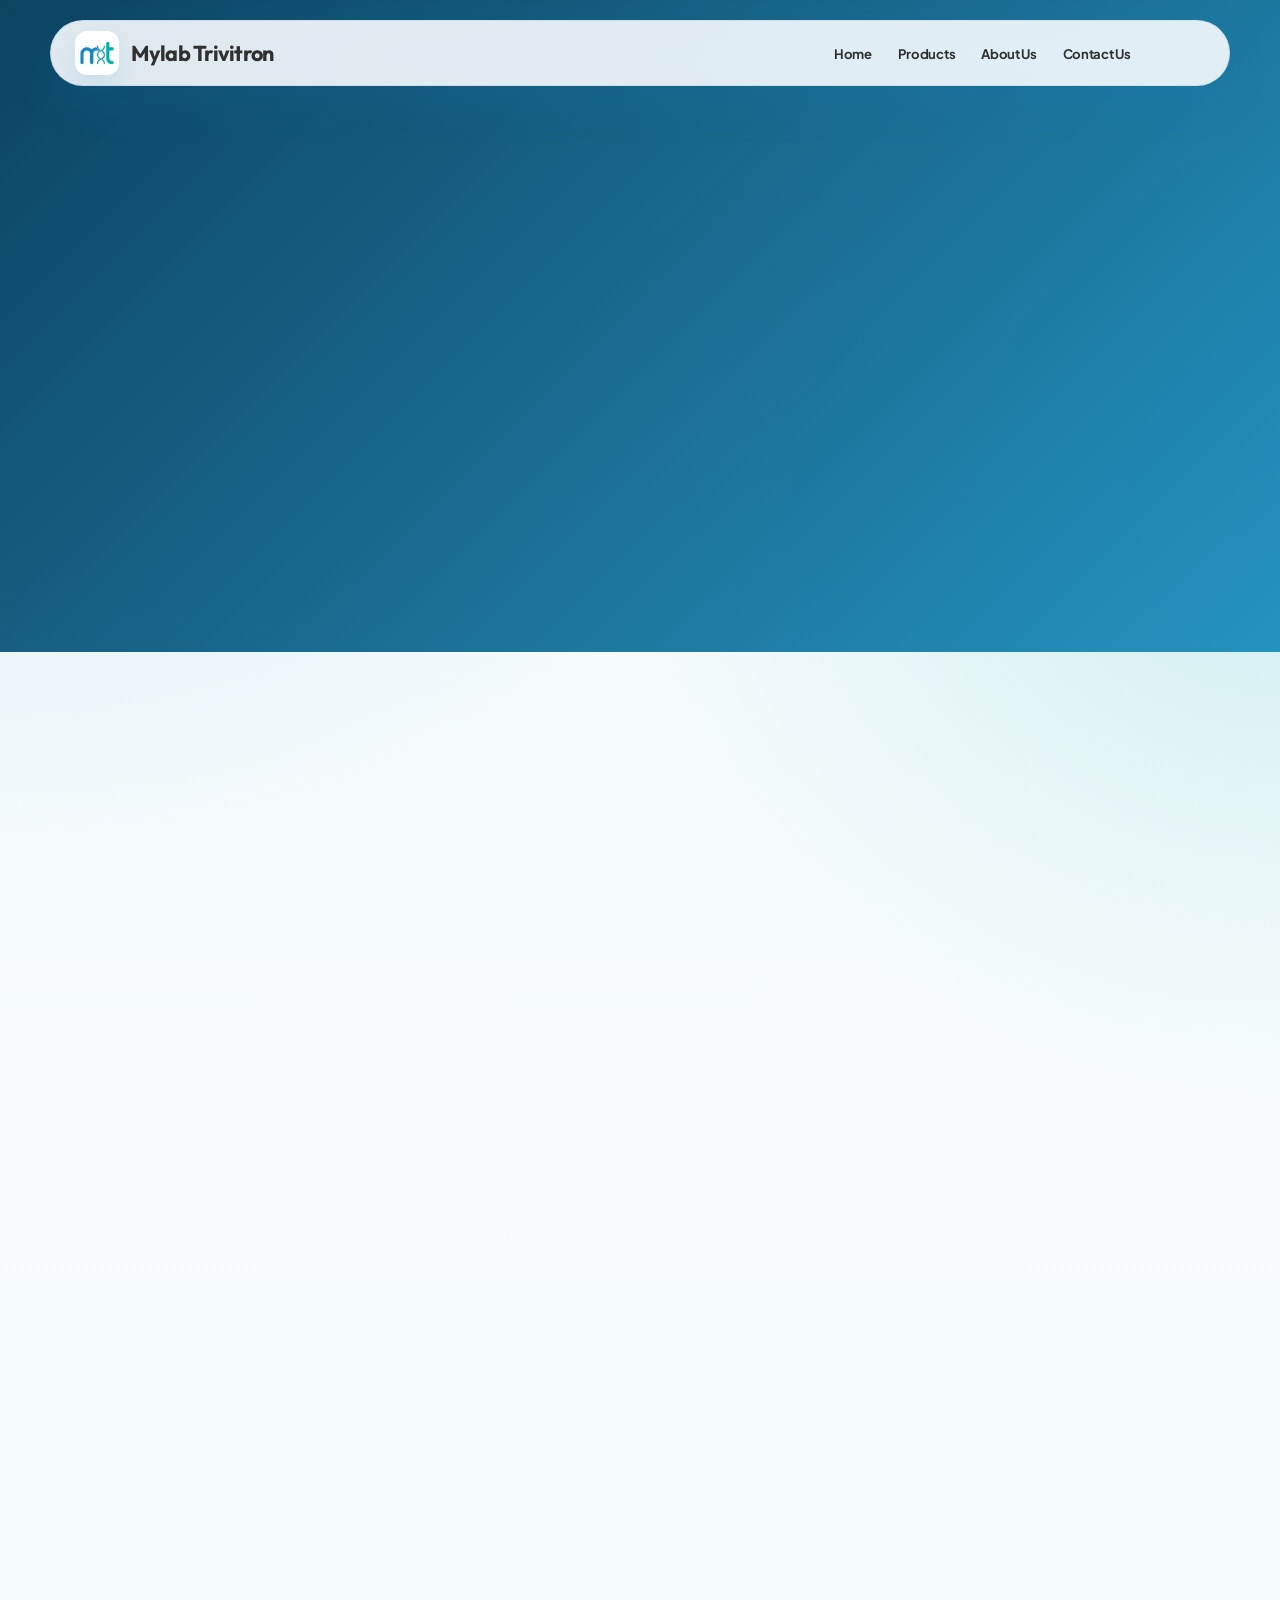
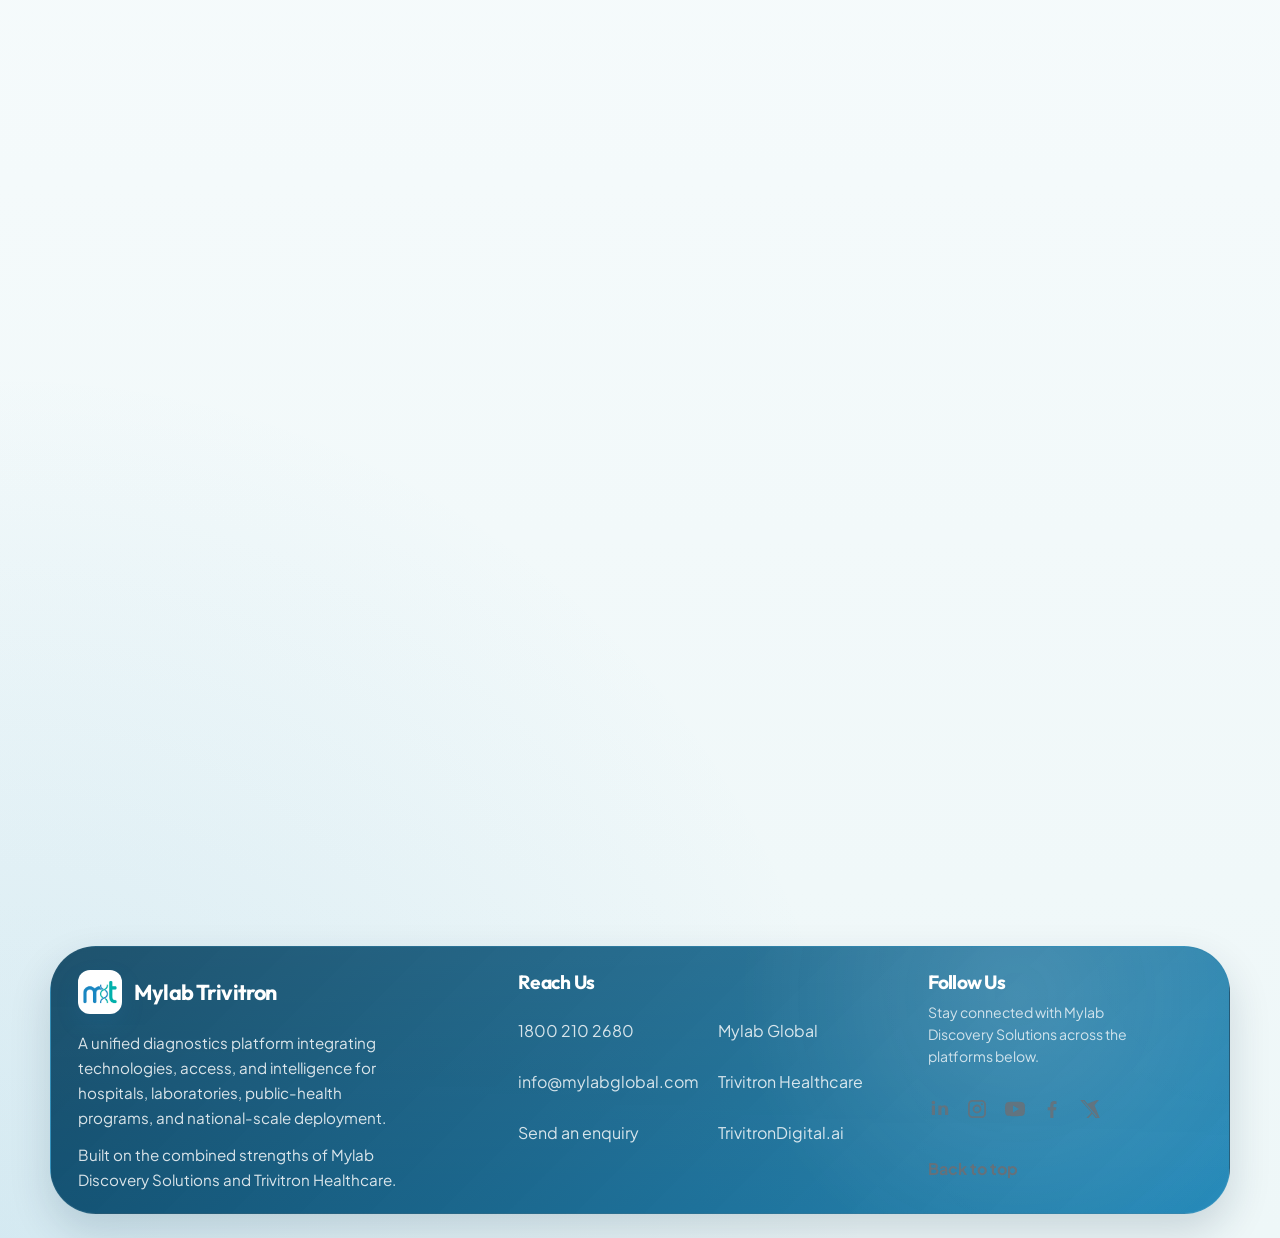
<file: leadership.html>
<!DOCTYPE html>
<html lang="en">
<head>
  <meta charset="UTF-8">
  <meta name="viewport" content="width=device-width, initial-scale=1.0">
  <title>Leadership Council | Mylab Trivitron</title>
  <meta
    name="description"
    content="Meet the Trivitron and Mylab leadership council guiding Mylab Trivitron's diagnostics platform."
  >
  <script>
    document.documentElement.classList.add("js");
  </script>
  <link rel="preconnect" href="https://fonts.googleapis.com">
  <link rel="preconnect" href="https://fonts.gstatic.com" crossorigin>
  <link
    href="https://fonts.googleapis.com/css2?family=Outfit:wght@400;500;600;700;800&family=Plus+Jakarta+Sans:wght@400;500;600;700;800&display=swap"
    rel="stylesheet"
  >
  <link rel="stylesheet" href="styles.css">
</head>
<body>
  <div class="page-shell">
    <header class="site-header">
      <div class="site-header__shell">
        <button
          class="nav-toggle"
          type="button"
          aria-expanded="false"
          aria-controls="site-nav"
          aria-label="Toggle navigation"
        >
          <span></span>
          <span></span>
          <span></span>
        </button>

        <nav class="site-nav" id="site-nav" aria-label="Primary navigation">
          <a class="brand" href="index.html#top" aria-label="Mylab Trivitron home">
            <img class="brand__logo" src="Mylab-Trivitron---Logo---Favicon.jpg" alt="" width="44" height="44" decoding="async">
            <span class="brand__text">Mylab Trivitron</span>
          </a>
          <div class="site-nav__links">
            <a href="index.html#top">Home</a>
            <a href="index.html#products">Products</a>
            <div class="nav-dropdown" role="group" aria-label="About us">
              <a class="nav-dropdown__trigger" href="index.html#partnership" aria-haspopup="true">About Us</a>
              <div class="nav-dropdown__menu" role="menu" aria-label="About us sections">
                <a role="menuitem" href="index.html#partnership">Partnership</a>
                <a role="menuitem" href="index.html#vision">Vision &amp; Mission</a>
                <a class="is-current" role="menuitem" href="leadership.html">Leadership</a>
              </div>
            </div>
            <a href="index.html#contact">Contact Us</a>
          </div>
        </nav>
      </div>
    </header>

    <main id="top">
      <section class="leadership-hero">
        <div class="section-shell leadership-hero__inner">
          <div class="leadership-hero__copy" data-reveal>
            <p class="eyebrow">Leadership Council</p>
            <h1>Steady governance for one integrated diagnostics platform</h1>
            <p>
              Mylab Trivitron brings together senior leadership from Trivitron Healthcare and
              Mylab Discovery Solutions to guide innovation, access, deployment, and long-term
              healthcare impact.
            </p>
            <div class="leadership-hero__actions">
              <a class="button button--hero-primary" href="index.html#contact">Start a conversation</a>
              <a class="text-link" href="index.html#partnership">View partnership story</a>
            </div>
          </div>

          <div class="leadership-hero__panel" data-reveal>
            <p>One council</p>
            <strong>Trivitron scale. Mylab innovation. Unified execution.</strong>
          </div>
        </div>
      </section>

      <section class="section section--leadership-directory" id="leadership-grid">
        <div class="section-shell">
          <div class="section-copy section-copy--center" data-reveal>
            <p class="eyebrow">Council Members</p>
            <h2>Leadership from both organizations, aligned around one mission</h2>
            <p class="section-copy__lede">
              The council brings together governance, clinical innovation, market context, and
              execution strength for national-scale diagnostics readiness.
            </p>
          </div>

          <div class="leadership-directory">
            <article class="leadership-card leadership-card--featured" data-reveal>
              <div class="leadership-card__portrait">
                <img src="assets/avatars/lead-gsk-velu.png" alt="Dr. GSK Velu portrait" loading="lazy" decoding="async">
              </div>
              <div class="leadership-card__body">
                <span class="leadership-card__eyebrow">Trivitron Healthcare</span>
                <h3>Dr. GSK Velu</h3>
                <p class="leadership-card__meta">Chairman &amp; Managing Director</p>
                <p class="leadership-card__text">
                  Shapes the long-term scale vision across healthcare infrastructure, diagnostics
                  access, and system growth.
                </p>
                <div class="leadership-card__chips">
                  <span>Healthcare scale</span>
                  <span>Platform vision</span>
                </div>
              </div>
            </article>

            <article class="leadership-card leadership-card--featured" data-reveal>
              <div class="leadership-card__portrait">
                <img src="assets/avatars/lead-hasmukh-rawal.png" alt="Hasmukh Rawal portrait" loading="lazy" decoding="async">
              </div>
              <div class="leadership-card__body">
                <span class="leadership-card__eyebrow">Mylab Discovery Solutions</span>
                <h3>Hasmukh Rawal</h3>
                <p class="leadership-card__meta">Managing Director</p>
                <p class="leadership-card__text">
                  Represents the diagnostics innovation core with category depth, product conviction,
                  and operational momentum.
                </p>
              </div>
            </article>

            <article class="leadership-card" data-reveal>
              <div class="leadership-card__portrait">
                <img src="assets/avatars/lead-chandra-ganjoo.png" alt="Ms. Chandra Ganjoo portrait" loading="lazy" decoding="async">
              </div>
              <div class="leadership-card__body">
                <span class="leadership-card__eyebrow">Trivitron Healthcare</span>
                <h3>Ms. Chandra Ganjoo</h3>
                <p class="leadership-card__meta">Group CEO</p>
                <p class="leadership-card__text">
                  Drives partnership execution, operating alignment, and disciplined commercial
                  rhythm behind the joint venture.
                </p>
                <div class="leadership-card__chips">
                  <span>Operating alignment</span>
                  <span>Commercial rhythm</span>
                </div>
              </div>
            </article>

            <article class="leadership-card" data-reveal>
              <div class="leadership-card__portrait">
                <img src="assets/avatars/lead-gautam-wankhede.png" alt="Gautam Wankhade portrait" loading="lazy" decoding="async">
              </div>
              <div class="leadership-card__body">
                <span class="leadership-card__eyebrow">Mylab Discovery Solutions</span>
                <h3>Gautam Wankhade</h3>
                <p class="leadership-card__meta">Director</p>
                <p class="leadership-card__text">
                  Supports capability building, market-facing positioning, and platform narrative
                  development with confidence.
                </p>
              </div>
            </article>

            <article class="leadership-card" data-reveal>
              <div class="leadership-card__portrait">
                <img src="assets/avatars/lead-rahul-patil.png" alt="Rahul Patil portrait" loading="lazy" decoding="async">
              </div>
              <div class="leadership-card__body">
                <span class="leadership-card__eyebrow">Mylab Discovery Solutions</span>
                <h3>Rahul Patil</h3>
                <p class="leadership-card__meta">Director</p>
                <p class="leadership-card__text">
                  Focuses on rollout readiness, execution planning, and the practical delivery side
                  of diagnostics deployment.
                </p>
              </div>
            </article>

            <article class="leadership-card" data-reveal>
              <div class="leadership-card__portrait">
                <img src="assets/avatars/lead-debarshi-dey.png" alt="Debarshi Dey portrait" loading="lazy" decoding="async">
              </div>
              <div class="leadership-card__body">
                <span class="leadership-card__eyebrow">Mylab Discovery Solutions</span>
                <h3>Debarshi Dey</h3>
                <p class="leadership-card__meta">Director</p>
                <p class="leadership-card__text">
                  Connects product strategy with market context so the full platform story feels
                  sharper, calmer, and more intentional.
                </p>
              </div>
            </article>
          </div>
        </div>
      </section>

      <section class="section section--leadership-alignment">
        <div class="section-shell">
          <div class="leadership-alignment" data-reveal>
            <div>
              <p class="eyebrow">Operating Direction</p>
              <h2>Clear leadership, shared accountability, national-scale readiness</h2>
            </div>
            <div class="leadership-alignment__points">
              <span>Governance</span>
              <span>Innovation</span>
              <span>Deployment</span>
            </div>
          </div>
        </div>
      </section>
    </main>

    <footer class="site-footer">
      <div class="section-shell footer-grid">
        <div class="footer-brand">
          <a class="brand brand--footer" href="#top" aria-label="Back to top">
            <img class="brand__logo" src="Mylab-Trivitron---Logo---Favicon.jpg" alt="" width="44" height="44" decoding="async">
            <span class="brand__text">Mylab Trivitron</span>
          </a>
          <p>
            A unified diagnostics platform integrating technologies, access, and intelligence for
            hospitals, laboratories, public-health programs, and national-scale deployment.
          </p>
          <p class="footer-brand__meta">
            Built on the combined strengths of Mylab Discovery Solutions and Trivitron Healthcare.
          </p>
        </div>

        <div class="footer-column footer-column--details">
          <h3>Reach Us</h3>
          <div class="footer-detail-list">
            <a href="tel:18002102680">1800 210 2680</a>
            <a href="mailto:info@mylabglobal.com">info@mylabglobal.com</a>
            <a href="index.html#contact">Send an enquiry</a>
          </div>
          <div class="footer-site-links">
            <a href="https://mylabglobal.com/" target="_blank" rel="noreferrer">Mylab Global</a>
            <a href="https://www.trivitron.com/" target="_blank" rel="noreferrer">Trivitron Healthcare</a>
            <a href="https://www.trivitrondigital.ai/" target="_blank" rel="noreferrer">TrivitronDigital.ai</a>
          </div>
        </div>

        <div class="footer-column footer-column--social">
          <h3>Follow Us</h3>
          <p class="footer-social__copy">Stay connected with Mylab Discovery Solutions across the platforms below.</p>
          <div class="social-links" aria-label="Social media links">
            <a class="social-link" href="https://www.linkedin.com/company/mylabdiscoverysolutions/" target="_blank" rel="noreferrer" aria-label="Mylab on LinkedIn">
              <svg viewBox="0 0 24 24" aria-hidden="true"><path d="M6.94 8.5V18H3.8V8.5zm.22-2.93c0 1-.75 1.8-1.8 1.8-1 0-1.75-.8-1.75-1.8S4.39 3.8 5.4 3.8s1.76.78 1.76 1.77M20.2 12.2V18h-3.13v-5.43c0-1.37-.5-2.31-1.72-2.31-.94 0-1.5.63-1.75 1.24-.09.22-.11.53-.11.84V18h-3.14s.04-8.86 0-9.5h3.14v1.35c.42-.65 1.17-1.57 2.84-1.57 2.08 0 3.87 1.36 3.87 4.28"/></svg>
            </a>
            <a class="social-link" href="https://www.instagram.com/mylabsolutions/" target="_blank" rel="noreferrer" aria-label="Mylab on Instagram">
              <svg viewBox="0 0 24 24" aria-hidden="true"><path d="M7.5 3h9A4.5 4.5 0 0 1 21 7.5v9a4.5 4.5 0 0 1-4.5 4.5h-9A4.5 4.5 0 0 1 3 16.5v-9A4.5 4.5 0 0 1 7.5 3m0 1.8A2.7 2.7 0 0 0 4.8 7.5v9a2.7 2.7 0 0 0 2.7 2.7h9a2.7 2.7 0 0 0 2.7-2.7v-9a2.7 2.7 0 0 0-2.7-2.7zm9.45 1.35a1.05 1.05 0 1 1-1.05 1.05 1.05 1.05 0 0 1 1.05-1.05M12 7.6A4.4 4.4 0 1 1 7.6 12 4.4 4.4 0 0 1 12 7.6m0 1.8A2.6 2.6 0 1 0 14.6 12 2.6 2.6 0 0 0 12 9.4"/></svg>
            </a>
            <a class="social-link" href="https://www.youtube.com/channel/UCwv5jym2d1PFHCO7FhEdzWw" target="_blank" rel="noreferrer" aria-label="Mylab on YouTube">
              <svg viewBox="0 0 24 24" aria-hidden="true"><path d="M21.6 7.2a2.9 2.9 0 0 0-2.04-2.04C17.78 4.7 12 4.7 12 4.7s-5.78 0-7.56.46A2.9 2.9 0 0 0 2.4 7.2 30 30 0 0 0 2 12a30 30 0 0 0 .4 4.8 2.9 2.9 0 0 0 2.04 2.04c1.78.46 7.56.46 7.56.46s5.78 0 7.56-.46a2.9 2.9 0 0 0 2.04-2.04A30 30 0 0 0 22 12a30 30 0 0 0-.4-4.8M10 15.5v-7l6 3.5z"/></svg>
            </a>
            <a class="social-link" href="https://www.facebook.com/mylabdiscoverysolutions/" target="_blank" rel="noreferrer" aria-label="Mylab on Facebook">
              <svg viewBox="0 0 24 24" aria-hidden="true"><path d="M13.4 21v-7.7H16l.4-3h-3v-1.9c0-.87.24-1.47 1.5-1.47h1.6V4.28A21 21 0 0 0 14.18 4c-2.29 0-3.86 1.4-3.86 3.98v2.32H7.7v3h2.62V21z"/></svg>
            </a>
            <a class="social-link" href="https://twitter.com/MylabSolutions" target="_blank" rel="noreferrer" aria-label="Mylab on X">
              <svg viewBox="0 0 24 24" aria-hidden="true"><path d="M18.9 3H21l-4.58 5.24L21.8 21h-4.22l-3.3-4.26L10.55 21H8.43l4.9-5.6L2.2 3h4.32l2.98 3.86zm-.74 16.73h1.17L5.88 4.18H4.62z"/></svg>
            </a>
          </div>
          <a class="footer-back-link" href="#top">Back to top</a>
        </div>
      </div>
    </footer>
  </div>

  <script src="script.js"></script>
</body>
</html>
</file>
<file: styles.css>
:root {
  --brand-primary: #00aea9;
  --brand-secondary: #1986c2;
  --brand-dark: #303030;
  --page-bg: #edf6f9;
  --page-bg-strong: #f8fcfd;
  --surface: rgba(255, 255, 255, 0.9);
  --surface-strong: #ffffff;
  --ink: var(--brand-dark);
  --ink-soft: #66717a;
  --violet: var(--brand-secondary);
  --violet-deep: #0c5f8d;
  --yellow: var(--brand-primary);
  --green: var(--brand-primary);
  --red: var(--brand-secondary);
  --teal: var(--brand-primary);
  --orange: var(--brand-primary);
  --line: rgba(48, 48, 48, 0.08);
  --shadow: 0 30px 90px rgba(25, 134, 194, 0.12);
  --shadow-strong: 0 50px 140px rgba(48, 48, 48, 0.16);
  --radius-xl: 46px;
  --radius-lg: 34px;
  --radius-md: 24px;
  --max-width: 1180px;
}

*,
*::before,
*::after {
  box-sizing: border-box;
}

html {
  scroll-behavior: smooth;
}

body {
  margin: 0;
  min-width: 320px;
  color: var(--ink);
  font-family: "Plus Jakarta Sans", sans-serif;
  /* //font font-style */
  background:
    radial-gradient(circle at top left, rgba(25, 134, 194, 0.18), transparent 28%),
    radial-gradient(circle at right 16%, rgba(0, 174, 169, 0.16), transparent 24%),
    radial-gradient(circle at bottom left, rgba(25, 134, 194, 0.12), transparent 28%),
    linear-gradient(180deg, #eff8fb 0%, #f8fcfd 38%, #eef7f8 100%);
}

img,
video {
  display: block;
  max-width: 100%;
}

a {
  color: inherit;
  text-decoration: none;
}

button,
a {
  -webkit-tap-highlight-color: transparent;
}

button {
  font: inherit;
}

:focus-visible {
  outline: 3px solid rgba(25, 134, 194, 0.28);
  outline-offset: 4px;
}

.page-shell {
  overflow: clip;
}

.section-shell,
.site-header__shell {
  width: min(calc(100% - 32px), var(--max-width));
  margin: 0 auto;
}

.site-header {
  position: fixed;
  top: 20px;
  left: 0;
  width: 100%;
  z-index: 120;
  transition: top 220ms ease, transform 220ms ease, opacity 220ms ease;
}

.site-header.is-hidden {
  transform: translateY(-140%);
}

.site-header__shell {
  position: relative;
}

.brand {
  display: inline-flex;
  align-items: center;
  gap: 0.75rem;
  color: var(--ink);
  /* Headings: Outfit */
  font-family: "Outfit", sans-serif;

  font-size: 1.35rem;
  font-weight: 700;
  letter-spacing: -0.04em;
}

.brand__logo {
  width: 44px;
  height: 44px;
  object-fit: contain;
  border-radius: 12px;
  flex: 0 0 auto;
  box-shadow: 0 10px 24px rgba(25, 134, 194, 0.12);
}

.brand__glyph {
  display: inline-flex;
  align-items: center;
  gap: 0.16rem;
}

.brand__glyph span:first-child,
.brand__glyph span:last-child {
  display: block;
  background: var(--ink);
  border-radius: 6px;
}

.brand__glyph span:first-child {
  width: 18px;
  height: 28px;
  transform: skew(-18deg);
}

.brand__glyph span:last-child {
  width: 18px;
  height: 22px;
  transform: translateY(4px) skew(-18deg);
}

.brand__text {
  white-space: nowrap;
}

.site-nav {
  display: flex;
  align-items: center;
  justify-content: space-between;
  gap: clamp(0.75rem, 1.5vw, 1.35rem);
  width: 100%;
  min-height: 64px;
  padding: 10px 20px 10px 24px;
  border-radius: 999px;
  background: rgba(255, 255, 255, 0.88);
  border: 1px solid rgba(25, 134, 194, 0.12);
  box-shadow: 0 18px 44px rgba(25, 134, 194, 0.12);
  backdrop-filter: blur(18px) saturate(140%);
  -webkit-backdrop-filter: blur(18px) saturate(140%);
  transition: background-color 220ms ease, box-shadow 220ms ease, border-color 220ms ease;
}

.site-header.is-scrolled .site-nav {
  background: rgba(248, 252, 253, 0.92);
  border-color: rgba(25, 134, 194, 0.16);
  box-shadow: 0 20px 52px rgba(25, 134, 194, 0.14);
}

.site-nav__links,
.site-nav__actions,
.hero__actions,
.case-tabs,
.case-panel__stats,
.confidence-card__chips,
.feature-badges,
.leadership-preview__actions,
.leadership-hero__actions,
.leadership-card__chips,
.leadership-alignment__points {
  display: flex;
  align-items: center;
  flex-wrap: wrap;
}

.site-nav__links {
  flex: 1 1 auto;
  min-width: 0;
  margin-left: auto;
  justify-content: flex-end;
  gap: clamp(1.2rem, 2vw, 2.15rem);
  padding-left: clamp(0.55rem, 1.9vw, 1.4rem);
  padding-right: clamp(3.2rem, 6.1vw, 6rem);
  flex-wrap: nowrap;
}

.nav-dropdown {
  position: relative;
  display: inline-flex;
  align-items: center;
}

.nav-dropdown__trigger {
  display: inline-flex;
  align-items: center;
}

.nav-dropdown__menu {
  position: absolute;
  top: calc(100% + 10px);
  left: 50%;
  z-index: 20;
  display: grid;
  min-width: 200px;
  padding: 0.45rem;
  border-radius: 16px;
  border: 1px solid rgba(25, 134, 194, 0.16);
  background: rgba(255, 255, 255, 0.98);
  box-shadow: 0 20px 36px rgba(25, 134, 194, 0.16);
  opacity: 0;
  visibility: hidden;
  transform: translate(-50%, 6px);
  transition: opacity 160ms ease, transform 160ms ease, visibility 160ms ease;
}

.nav-dropdown__menu a {
  display: inline-flex;
  align-items: center;
  justify-content: center;
  padding: 0.65rem 0.75rem;
  border-radius: 10px;
  font-size: 0.86rem;
  font-weight: 700;
  text-align: center;
  color: var(--ink);
}

.nav-dropdown:hover .nav-dropdown__menu,
.nav-dropdown:focus-within .nav-dropdown__menu {
  opacity: 1;
  visibility: visible;
  transform: translate(-50%, 0);
}

.nav-dropdown__menu a:hover,
.nav-dropdown__menu a:focus-visible {
  background: rgba(25, 134, 194, 0.08);
  color: var(--violet-deep);
}

.site-nav__links a {
  display: inline-flex;
  align-items: center;
  min-height: 40px;
  padding: 0.25rem 0;
  font-size: clamp(0.82rem, 0.92vw, 0.9rem);
  font-weight: 700;
  letter-spacing: -0.02em;
  white-space: nowrap;
}

.site-nav__links a:hover,
.site-nav__links a:focus-visible,
.site-nav__links a.is-current,
.footer-column a:hover,
.text-link:hover {
  color: var(--violet);
}

.nav-dropdown__menu a.is-current {
  background: rgba(25, 134, 194, 0.08);
  color: var(--violet-deep);
}

.site-nav__actions {
  gap: 0.75rem;
}

.site-nav .brand {
  flex: 0 1 auto;
  min-width: 0;
  margin-right: 0;
}

.button {
  display: inline-flex;
  align-items: center;
  justify-content: center;
  gap: 0.55rem;
  min-height: 48px;
  padding: 0.85rem 1.25rem;
  border: 1px solid transparent;
  border-radius: 999px;
  font-size: 0.94rem;
  font-weight: 700;
  letter-spacing: -0.02em;
  cursor: pointer;
  appearance: none;
  -webkit-appearance: none;
  transition: transform 180ms ease, background-color 180ms ease, border-color 180ms ease, color 180ms ease;
}

.button:hover,
.nav-toggle:hover {
  transform: translateY(-1px);
}

.button--nav-secondary {
  border-color: rgba(25, 134, 194, 0.18);
  color: var(--violet-deep);
  background: rgba(255, 255, 255, 0.62);
}

.button--nav-primary {
  background: linear-gradient(135deg, var(--brand-primary), var(--brand-secondary));
  color: #ffffff;
  box-shadow: 0 16px 32px rgba(25, 134, 194, 0.22);
}

.button--hero-primary {
  background: linear-gradient(135deg, var(--brand-primary), var(--brand-secondary));
  color: #ffffff;
  box-shadow: 0 18px 40px rgba(25, 134, 194, 0.22);
}

.button--hero-secondary {
  border-color: rgba(255, 255, 255, 0.2);
  background: rgba(255, 255, 255, 0.1);
  color: #ffffff;
}

.nav-toggle {
  position: absolute;
  top: 8px;
  right: 8px;
  display: none;
  align-items: center;
  justify-content: center;
  width: 50px;
  height: 50px;
  padding: 0;
  border: 0;
  border-radius: 50%;
  background: rgba(255, 255, 255, 0.94);
  box-shadow: 0 10px 30px rgba(25, 134, 194, 0.12);
  cursor: pointer;
}

.nav-toggle span {
  position: absolute;
  width: 20px;
  height: 2px;
  background: var(--ink);
  border-radius: 999px;
  transition: transform 180ms ease, opacity 180ms ease, width 180ms ease;
}

.nav-toggle span:nth-child(1) {
  transform: translateY(-6px);
}

.nav-toggle span:nth-child(2) {
  transform: translateY(0);
}

.nav-toggle span:nth-child(3) {
  transform: translateY(6px);
}

.nav-toggle[aria-expanded="true"] span:nth-child(1) {
  transform: rotate(45deg);
}

.nav-toggle[aria-expanded="true"] span:nth-child(2) {
  opacity: 0;
  width: 0;
}

.nav-toggle[aria-expanded="true"] span:nth-child(3) {
  transform: rotate(-45deg);
}

.hero {
  position: relative;
  min-height: 100vh;
  padding: 86px 0 28px;
}

.hero::after {
  content: "";
  position: absolute;
  inset: auto 0 0;
  height: 180px;
  background: linear-gradient(180deg, rgba(0, 0, 0, 0), rgba(13, 15, 26, 0.18));
  pointer-events: none;
}

.hero__media,
.hero__overlay {
  position: absolute;
  inset: 0;
}

.hero__media {
  overflow: hidden;
  background: #0d1720;
}

.hero__media::after {
  content: "";
  position: absolute;
  inset: -10%;
  background:
    radial-gradient(circle at 18% 24%, rgba(0, 174, 169, 0.26), transparent 24%),
    radial-gradient(circle at 82% 18%, rgba(25, 134, 194, 0.22), transparent 24%),
    radial-gradient(circle at 52% 82%, rgba(255, 255, 255, 0.08), transparent 20%);
  mix-blend-mode: screen;
  opacity: 0.5;
  animation: hero-lens-drift 18s ease-in-out infinite alternate;
}

.hero__media-slide {
  position: absolute;
  inset: 0;
  opacity: 0;
  animation: hero-media-fade 24s linear infinite;
}

.hero__media-slide:first-child {
  animation-name: hero-media-fade-initial;
}

.hero__media-slide img {
  width: 100%;
  height: 100%;
  object-fit: cover;
  filter: saturate(1.05) contrast(1.04) brightness(0.72);
  animation: hero-media-pan 24s ease-in-out infinite;
  transform-origin: center center;
}

.hero__media-slide:nth-child(2),
.hero__media-slide:nth-child(2) img {
  animation-delay: 6s;
}

.hero__media-slide:nth-child(3),
.hero__media-slide:nth-child(3) img {
  animation-delay: 12s;
}

.hero__media-slide:nth-child(4),
.hero__media-slide:nth-child(4) img {
  animation-delay: 18s;
}

.hero__media-slide:nth-child(even) img {
  animation-name: hero-media-pan-reverse;
}

.hero__overlay {
  background:
    linear-gradient(90deg, rgba(48, 48, 48, 0.7) 0%, rgba(48, 48, 48, 0.44) 34%, rgba(48, 48, 48, 0.18) 66%, rgba(48, 48, 48, 0.12) 100%),
    linear-gradient(180deg, rgba(25, 134, 194, 0.18) 0%, rgba(25, 134, 194, 0.06) 38%, rgba(48, 48, 48, 0.38) 100%);
}

@keyframes hero-media-fade {
  0%,
  100% {
    opacity: 0;
  }

  4%,
  24% {
    opacity: 1;
  }

  29% {
    opacity: 0;
  }
}

@keyframes hero-media-fade-initial {
  0%,
  24% {
    opacity: 1;
  }

  29%,
  100% {
    opacity: 0;
  }
}

@keyframes hero-media-pan {
  from {
    transform: scale(1.02) translate3d(0, 0, 0);
  }

  to {
    transform: scale(1.14) translate3d(-2.5%, 1.8%, 0);
  }
}

@keyframes hero-media-pan-reverse {
  from {
    transform: scale(1.03) translate3d(0, 0, 0);
  }

  to {
    transform: scale(1.13) translate3d(2.2%, -1.6%, 0);
  }
}

@keyframes hero-lens-drift {
  from {
    transform: translate3d(0, 0, 0) scale(1);
  }

  to {
    transform: translate3d(2.5%, -2%, 0) scale(1.08);
  }
}

.hero__inner {
  position: relative;
  z-index: 2;
  width: min(calc(100% - 32px), var(--max-width));
  min-height: calc(100vh - 118px);
  margin: 0 auto;
  padding: 58px 0 38px;
  display: flex;
  flex-direction: column;
  justify-content: space-between;
  gap: 2.85rem;
}

.hero__copy {
  display: grid;
  gap: 0.95rem;
  max-width: 900px;
  padding: 0 0 0.7rem;
}

.eyebrow {
  display: inline-flex;
  align-items: center;
  gap: 0.55rem;
  margin: 0;
  font-size: 0.78rem;
  font-weight: 800;
  text-transform: uppercase;
  letter-spacing: 0.16em;
  color: var(--violet);
}

.eyebrow::before {
  content: "";
  width: 9px;
  height: 9px;
  border-radius: 50%;
  background: var(--brand-primary);
  box-shadow: 0 0 0 7px rgba(0, 174, 169, 0.16);
}

.eyebrow--light {
  color: rgba(255, 255, 255, 0.82);
}

.hero h1,
.hero__title,
.section-copy h2,
.case-panel__copy h3,
.feature-card__copy h3,
.confidence-card h3,
.leadership-preview__copy h2,
.leadership-hero__copy h1,
.leadership-card__body h3,
.leadership-alignment h2,
.cta-panel h2 {
  margin: 0;
  font-family: "Outfit", sans-serif;
  font-weight: 700;
  letter-spacing: -0.06em;
}

.hero h1 {
  margin-top: 0.2rem;
  font-size: clamp(3rem, 7vw, 5.35rem);
  line-height: 0.96;
  color: #ffffff;
  text-shadow: 0 14px 40px rgba(5, 25, 34, 0.28);
}

.hero__title-line {
  display: block;
  min-height: 1.08em;
}

.js .hero__title-line,
.js .hero__type-paragraph {
  visibility: hidden;
}

.js .hero__copy.is-typing-ready .hero__title-line,
.js .hero__copy.is-typing-ready .hero__type-paragraph {
  visibility: visible;
}

.hero__title-line.is-typing::after {
  content: "";
  display: inline-block;
  width: 2px;
  height: 0.86em;
  margin-left: 0.14em;
  background: currentColor;
  vertical-align: -0.06em;
  animation: hero-caret 900ms steps(1, end) infinite;
}

.hero__title-line--accent {
  color: var(--brand-primary);
  max-width: 14.8ch;
  text-wrap: balance;
}

@keyframes hero-caret {
  50% {
    opacity: 0;
  }
}

.hero__lede,
.hero__list li,
.section-copy__lede,
.case-panel__copy p,
.feature-card__copy p,
.confidence-card p,
.leadership-card__text,
.cta-panel p,
.footer-brand p,
.footer-column a {
  font-size: 1rem;
  line-height: 1.82;
}

.hero__lede {
  max-width: 56ch;
  margin: 0;
  color: rgba(255, 255, 255, 0.82);
  line-height: 1.88;
  text-shadow: 0 12px 28px rgba(5, 25, 34, 0.22);
}

.hero__type-paragraph {
  min-height: 4.1em;
}

.hero__type-paragraph.is-typing::after {
  content: "";
  display: inline-block;
  width: 2px;
  height: 1em;
  margin-left: 0.14em;
  background: rgba(255, 255, 255, 0.88);
  vertical-align: -0.1em;
  animation: hero-caret 900ms steps(1, end) infinite;
}

.hero__list {
  display: grid;
  grid-template-columns: repeat(2, minmax(0, 1fr));
  gap: 0.8rem;
  margin: 0.2rem 0 0;
  padding: 0;
  color: rgba(255, 255, 255, 0.92);
  list-style: none;
}

.hero__list li {
  position: relative;
  padding: 0.95rem 1rem 0.95rem 2.35rem;
  border: 1px solid rgba(255, 255, 255, 0.12);
  border-radius: 20px;
  background: rgba(255, 255, 255, 0.04);
}

.hero__list li::before {
  content: "";
  position: absolute;
  top: 1.22rem;
  left: 1rem;
  width: 10px;
  height: 10px;
  border-radius: 50%;
  background: var(--brand-primary);
  box-shadow: 0 0 0 8px rgba(0, 174, 169, 0.12);
}

.hero__actions {
  gap: 0.9rem;
  margin-top: 0.35rem;
}

.hero__trust {
  display: flex;
  align-items: center;
  gap: 1.25rem;
  padding: 1.15rem 1.45rem;
  border-radius: var(--radius-lg);
  border: 1px solid rgba(255, 255, 255, 0.12);
  background: rgba(48, 48, 48, 0.18);
  backdrop-filter: blur(14px) saturate(125%);
  -webkit-backdrop-filter: blur(14px) saturate(125%);
}

.hero__trust-copy {
  flex: 0 0 auto;
  margin: 0;
  color: #ffffff;
  font-size: 1rem;
  font-weight: 700;
}

.hero__marquee {
  position: relative;
  display: flex;
  flex: 1 1 auto;
  gap: 1rem;
  overflow: hidden;
  mask-image: linear-gradient(90deg, transparent 0%, #000 8%, #000 92%, transparent 100%);
}

.hero__marquee-track {
  display: flex;
  align-items: center;
  gap: 1rem;
  flex: 0 0 auto;
  min-width: max-content;
  animation: hero-marquee 24s linear infinite;
}

.hero__marquee span {
  color: rgba(255, 255, 255, 0.86);
  font-weight: 700;
  white-space: nowrap;
}

.hero__marquee span + span::before {
  content: "";
  display: inline-block;
  width: 1px;
  height: 18px;
  margin-right: 1rem;
  background: rgba(0, 174, 169, 0.32);
  vertical-align: middle;
}

@keyframes hero-marquee {
  from {
    transform: translateX(0);
  }

  to {
    transform: translateX(calc(-100% - 1rem));
  }
}

.section {
  padding: 110px 0 0;
}

.section-copy {
  max-width: 760px;
}

.section-copy--center {
  margin: 0 auto;
  text-align: center;
}

.section-copy h2 {
  margin-top: 1rem;
  font-size: clamp(2.4rem, 5vw, 4rem);
  line-height: 1;
}

.section-copy__lede {
  margin: 1.05rem auto 0;
  color: var(--ink-soft);
}

.case-tabs {
  display: flex;
  gap: 0.75rem;
  margin-top: 2.4rem;
}

.case-tab {
  flex: 1 1 0;
  min-height: 112px;
  padding: 1.15rem 1.35rem;
  border: 0;
  border-radius: 30px 30px 0 0;
  background: var(--tab-color);
  color: #ffffff;
  text-align: left;
  cursor: pointer;
  opacity: 0.7;
  transition: flex 220ms ease, opacity 180ms ease, transform 180ms ease, box-shadow 180ms ease;
}

.case-tab.is-active {
  opacity: 1;
  flex: 1.85 1 0;
  transform: translateY(-6px);
  box-shadow: 0 18px 36px rgba(25, 134, 194, 0.18);
}

.case-tab__title {
  display: block;
  font-size: 1.15rem;
  font-weight: 700;
}

.case-tab__meta {
  display: block;
  margin-top: 0.35rem;
  font-size: 0.84rem;
  opacity: 0.84;
}

.case-panels {
  position: relative;
  margin-top: 0;
  min-height: 560px;
  border-radius: 0 0 var(--radius-xl) var(--radius-xl);
  background: rgba(255, 255, 255, 0.94);
  border: 1px solid rgba(48, 48, 48, 0.06);
  box-shadow: var(--shadow);
}

.case-panel {
  display: none;
  grid-template-columns: 1fr 0.95fr;
  gap: 2rem;
  align-items: stretch;
  min-height: 560px;
  padding: 2.1rem;
}

.case-panel.is-active {
  display: grid;
  animation: case-panel-in 240ms ease;
}

.case-panel__copy {
  display: flex;
  flex-direction: column;
  padding: 0.45rem 0.4rem;
}

.pill {
  display: inline-flex;
  align-items: center;
  padding: 0.44rem 0.72rem;
  border-radius: 999px;
  background: rgba(25, 134, 194, 0.1);
  color: var(--violet);
  font-size: 0.76rem;
  font-weight: 800;
  letter-spacing: 0.08em;
  text-transform: uppercase;
}

.case-panel__copy h3 {
  margin-top: 1rem;
  font-size: clamp(1.9rem, 3vw, 2.6rem);
  line-height: 1.05;
}

.case-panel__copy p,
.feature-card__copy p,
.confidence-card p,
.footer-brand p,
.footer-column a {
  margin: 1rem 0 0;
  color: var(--ink-soft);
}

.text-link {
  display: inline-flex;
  align-items: center;
  gap: 0.5rem;
  margin-top: auto;
  padding-top: 1.2rem;
  color: var(--violet);
  font-weight: 700;
}

.text-link::after {
  content: "\2192";
}

@keyframes case-panel-in {
  from {
    opacity: 0;
    transform: translateY(10px);
  }

  to {
    opacity: 1;
    transform: none;
  }
}

.case-panel__visual {
  display: flex;
  flex-direction: column;
  justify-content: space-between;
  align-items: center;
  gap: 1rem;
  min-height: 100%;
}

.case-panel__visual > img {
  width: 100%;
  height: clamp(18rem, 25vw, 21rem);
  padding: 1rem;
  border-radius: 28px;
  object-fit: contain;
  object-position: center;
  background:
    radial-gradient(circle at top left, rgba(0, 174, 169, 0.1), transparent 36%),
    linear-gradient(180deg, rgba(248, 252, 253, 0.98), rgba(236, 246, 250, 0.96));
  box-shadow: inset 0 0 0 1px rgba(25, 134, 194, 0.08);
}

.case-panel__visual > img.case-panel__image--feature {
  padding: 0;
  object-fit: cover;
  object-position: center;
  background: #05070d;
  box-shadow:
    0 22px 48px rgba(13, 15, 26, 0.08),
    inset 0 0 0 1px rgba(25, 134, 194, 0.08);
}

.case-panel__stats,
.confidence-card__chips,
.feature-badges {
  gap: 0.65rem;
}

.case-panel__stats span,
.confidence-card__chips span,
.feature-badges span,
.module-chip {
  display: inline-flex;
  align-items: center;
  justify-content: center;
  min-height: 38px;
  padding: 0.7rem 0.9rem;
  border-radius: 999px;
  background: rgba(25, 134, 194, 0.08);
  color: var(--violet);
  font-size: 0.82rem;
  font-weight: 700;
}

.feature-stack {
  display: grid;
  gap: 1.25rem;
  margin-top: 2.4rem;
}

.feature-card,
.confidence-card,
.cta-panel {
  display: grid;
  gap: 1.8rem;
  border-radius: var(--radius-xl);
  overflow: hidden;
  box-shadow: var(--shadow);
}

.feature-card {
  grid-template-columns: 1fr 0.95fr;
  align-items: center;
  padding: 2rem;
  gap: 1.35rem;
}

.feature-card--dark {
  background: linear-gradient(135deg, var(--brand-dark), var(--brand-secondary));
  color: #ffffff;
}

.feature-card--light,
.confidence-card {
  background: rgba(255, 255, 255, 0.94);
  border: 1px solid rgba(16, 38, 52, 0.06);
}

.feature-card--dark .feature-card__copy p,
.feature-card--dark .feature-card__copy h3 {
  color: #ffffff;
}

.feature-card__copy h3 {
  font-size: clamp(2rem, 3vw, 2.8rem);
  line-height: 1.05;
}

.feature-card__visual {
  position: relative;
  min-height: 360px;
  border-radius: 28px;
  overflow: hidden;
}

.feature-card__poster {
  position: absolute;
  inset: 0;
  z-index: 0;
  width: 100%;
  height: 100%;
  object-fit: cover;
}

.feature-card__visual--immersive,
.feature-card__visual--stacked,
.feature-card__visual--dashboard,
.feature-card__visual--modules {
  background: rgba(255, 255, 255, 0.12);
}

.feature-card__visual--immersive::after,
.feature-card__visual--stacked::after,
.feature-card__visual--dashboard::after,
.feature-card__visual--modules::after {
  content: "";
  position: absolute;
  inset: 0;
  z-index: 1;
  pointer-events: none;
}

.feature-card__visual--immersive::after {
  background: linear-gradient(180deg, rgba(8, 20, 29, 0.02), rgba(8, 20, 29, 0.24));
}

.feature-card__visual--stacked::after {
  background: linear-gradient(180deg, rgba(8, 20, 29, 0.04), rgba(8, 20, 29, 0.4));
}

.feature-card__visual--dashboard::after {
  background:
    linear-gradient(180deg, rgba(8, 20, 29, 0.3) 0%, rgba(8, 20, 29, 0.04) 38%, rgba(8, 20, 29, 0.54) 100%);
}

.feature-card__visual--modules::after {
  background:
    linear-gradient(180deg, rgba(12, 28, 39, 0.02) 0%, rgba(12, 28, 39, 0.08) 56%, rgba(12, 28, 39, 0.22) 100%);
}

.feature-card__stack,
.feature-card__module-cloud {
  position: absolute;
  z-index: 2;
}

.feature-card__stack {
  left: 18px;
  right: 18px;
  bottom: 10px;
  width: auto;
  display: grid;
  grid-template-columns: repeat(2, minmax(0, 1fr));
  gap: 0.9rem;
}

.mini-card {
  border-radius: 28px;
  overflow: hidden;
  min-height: clamp(92px, 9vw, 118px);
  background: rgba(255, 255, 255, 0.94);
  box-shadow:
    0 18px 34px rgba(13, 15, 26, 0.14),
    inset 0 0 0 1px rgba(25, 134, 194, 0.08);
  backdrop-filter: blur(12px) saturate(140%);
  -webkit-backdrop-filter: blur(12px) saturate(140%);
}

.mini-card img {
  width: 100%;
  height: 100%;
  object-fit: cover;
}

.feature-card__visual--stacked .mini-card img {
  object-fit: contain;
  padding: clamp(0.06rem, 0.2vw, 0.18rem);
  background: transparent;
  filter: drop-shadow(0 10px 24px rgba(8, 20, 29, 0.22));
}

.feature-card__visual--stacked .mini-card {
  background: transparent;
  border: 1px solid rgba(255, 255, 255, 0.2);
  box-shadow:
    0 8px 14px rgba(8, 20, 29, 0.08),
    inset 0 0 0 1px rgba(255, 255, 255, 0.05);
  backdrop-filter: none;
  -webkit-backdrop-filter: none;
}

.feature-card__visual--dashboard {
  background: rgba(255, 255, 255, 0.08);
}

.feature-card__visual--modules {
  background: rgba(255, 255, 255, 0.08);
}

.feature-card__visual--modules .feature-card__poster {
  filter: saturate(0.96) brightness(0.96) contrast(1.01);
}

.feature-card__module-cloud {
  left: 50%;
  right: auto;
  bottom: 18px;
  width: min(calc(100% - 56px), 540px);
  display: grid;
  grid-template-columns: repeat(3, minmax(0, 1fr));
  align-items: center;
  gap: 0.65rem;
  padding: 0;
  transform: translateX(-50%);
}

.module-chip {
  min-height: 42px;
  padding: 0.72rem 1.05rem;
  border: 1px solid rgba(255, 255, 255, 0.72);
  background: rgba(255, 255, 255, 0.96);
  color: var(--violet-deep);
  box-shadow: 0 12px 26px rgba(13, 15, 26, 0.14);
}

.feature-card__visual--modules .module-chip {
  min-width: 0;
  min-height: 38px;
  padding: 0.58rem 0.7rem;
  font-size: 0.76rem;
  line-height: 1.2;
  text-align: center;
}

.feature-float {
  position: absolute;
  z-index: 2;
  right: 18px;
  bottom: 18px;
  max-width: 280px;
  padding: 1rem;
  border-radius: 22px;
  box-shadow: 0 20px 44px rgba(13, 15, 26, 0.16);
  border: 1px solid rgba(255, 255, 255, 0.42);
  backdrop-filter: blur(16px) saturate(145%);
  -webkit-backdrop-filter: blur(16px) saturate(145%);
}

.feature-float strong,
.leadership-card__body h3 {
  font-weight: 800;
}

.feature-float span {
  display: block;
  margin-top: 0.35rem;
  line-height: 1.6;
  color: var(--ink-soft);
}

.feature-float--primary {
  background: linear-gradient(180deg, rgba(255, 255, 255, 0.78), rgba(255, 255, 255, 0.7));
  color: var(--ink);
}

.feature-float--secondary {
  left: 18px;
  top: 18px;
  right: auto;
  bottom: auto;
  background: linear-gradient(180deg, rgba(255, 255, 255, 0.8), rgba(255, 255, 255, 0.72));
  color: var(--ink);
}

.feature-float--secondary span {
  color: var(--ink-soft);
}

.feature-badges {
  position: absolute;
  z-index: 2;
  left: 18px;
  right: 18px;
  bottom: 18px;
}

.feature-card--dark .feature-badges span {
  color: #ffffff;
}

.confidence-grid {
  display: grid;
  grid-template-columns: repeat(2, minmax(0, 1fr));
  gap: 1.2rem;
  margin-top: 2.25rem;
}

.confidence-card {
  padding: 2rem;
}

.confidence-card p {
  margin-top: 1rem;
}

.confidence-card h3 {
  font-size: clamp(1.8rem, 3vw, 2.45rem);
  line-height: 1.04;
}

.section--leadership {
  padding-bottom: 8px;
}

.leadership-preview {
  display: grid;
  grid-template-columns: minmax(0, 0.9fr) minmax(0, 1.1fr);
  align-items: center;
  gap: clamp(2rem, 5vw, 4.4rem);
}

.leadership-preview__copy h2 {
  margin-top: 1rem;
  font-size: clamp(2.3rem, 4.6vw, 3.75rem);
  line-height: 1;
}

.leadership-preview__copy p:not(.eyebrow) {
  max-width: 58ch;
  margin: 1.05rem 0 0;
  color: var(--ink-soft);
  font-size: 1rem;
  line-height: 1.82;
}

.leadership-preview__actions,
.leadership-hero__actions {
  gap: 1rem;
  margin-top: 1.65rem;
}

.leadership-preview__actions .text-link,
.leadership-hero__actions .text-link {
  min-height: 48px;
  margin-top: 0;
  padding-top: 0;
}

.leadership-hero__actions .text-link {
  color: #ffffff;
}

.leadership-hero__actions .text-link:hover {
  color: rgba(255, 255, 255, 0.86);
}

.leadership-preview__profiles {
  display: grid;
  grid-template-columns: repeat(2, minmax(0, 1fr));
  gap: 1rem;
}

.leadership-card {
  display: flex;
  flex-direction: column;
  min-width: 0;
  min-height: 100%;
  overflow: hidden;
  border-radius: var(--radius-md);
  border: 1px solid rgba(25, 134, 194, 0.1);
  background: linear-gradient(180deg, rgba(255, 255, 255, 0.96), rgba(238, 248, 250, 0.92));
  box-shadow: 0 24px 58px rgba(25, 134, 194, 0.12);
}

.leadership-card__portrait {
  display: grid;
  place-items: center;
  min-height: 250px;
  padding: 1rem;
  background:
    linear-gradient(180deg, rgba(248, 252, 253, 0.98), rgba(228, 244, 247, 0.92));
}

.leadership-card__portrait img {
  width: min(100%, 280px);
  height: 280px;
  padding: 0.35rem;
  object-fit: contain;
  object-position: center top;
  border-radius: 22px;
  background: rgba(255, 255, 255, 0.82);
  box-shadow:
    0 18px 34px rgba(25, 134, 194, 0.12),
    inset 0 0 0 1px rgba(25, 134, 194, 0.08);
}

.leadership-card__body {
  display: flex;
  flex: 1 1 auto;
  flex-direction: column;
  min-width: 0;
  padding: 1.25rem 1.35rem 1.45rem;
}

.leadership-card__eyebrow {
  display: block;
  margin-bottom: 0.55rem;
  color: var(--violet);
  font-size: 0.78rem;
  font-weight: 800;
  letter-spacing: 0.08em;
  line-height: 1.35;
  text-transform: uppercase;
}

.leadership-card__body h3 {
  font-size: clamp(1.45rem, 2.4vw, 2.05rem);
  line-height: 1.04;
}

.leadership-card__meta {
  margin: 0.45rem 0 0;
  color: var(--ink-soft);
  font-weight: 700;
  line-height: 1.5;
}

.leadership-card__text {
  margin: 0.8rem 0 0;
  color: var(--ink-soft);
  font-size: 0.95rem;
  line-height: 1.72;
}

.leadership-card__chips {
  gap: 0.55rem;
  margin-top: 1rem;
}

.leadership-card__chips span {
  display: inline-flex;
  align-items: center;
  min-height: 34px;
  padding: 0.48rem 0.72rem;
  border-radius: 999px;
  background: rgba(25, 134, 194, 0.08);
  color: var(--violet-deep);
  font-size: 0.75rem;
  font-weight: 800;
  letter-spacing: 0.04em;
  text-transform: uppercase;
}

.leadership-card--compact .leadership-card__portrait {
  min-height: 300px;
}

.leadership-card--compact .leadership-card__portrait img {
  width: min(100%, 300px);
  height: 300px;
}

.leadership-hero {
  padding: 164px 0 78px;
  color: #ffffff;
  background:
    linear-gradient(135deg, rgba(8, 64, 94, 0.98), rgba(17, 137, 186, 0.9)),
    linear-gradient(180deg, rgba(255, 255, 255, 0.08), rgba(255, 255, 255, 0));
}

.leadership-hero__inner {
  display: grid;
  grid-template-columns: minmax(0, 1fr) minmax(260px, 0.42fr);
  align-items: end;
  gap: clamp(2rem, 5vw, 4rem);
}

.leadership-hero__copy {
  max-width: 830px;
}

.leadership-hero__copy h1 {
  margin-top: 1rem;
  color: #ffffff;
  font-size: clamp(3rem, 6vw, 5.4rem);
  line-height: 0.96;
  text-wrap: balance;
}

.leadership-hero__copy p:not(.eyebrow) {
  max-width: 68ch;
  margin: 1.2rem 0 0;
  color: rgba(255, 255, 255, 0.82);
  font-size: 1rem;
  line-height: 1.82;
}

.leadership-hero__panel {
  padding-left: 1.5rem;
  border-left: 1px solid rgba(255, 255, 255, 0.28);
}

.leadership-hero__panel p {
  margin: 0 0 0.7rem;
  color: rgba(255, 255, 255, 0.68);
  font-size: 0.84rem;
  font-weight: 800;
  letter-spacing: 0.08em;
  text-transform: uppercase;
}

.leadership-hero__panel strong {
  display: block;
  color: #ffffff;
  font-family: "Outfit", sans-serif;
  font-size: clamp(1.65rem, 2.8vw, 2.6rem);
  line-height: 1.04;
  letter-spacing: -0.05em;
}

.section--leadership-directory {
  padding-top: 92px;
}

#leadership-council {
  --leadership-cards-visible: 4;
  --leadership-carousel-gap: 1rem;
}

#leadership-council .leadership-carousel {
  position: relative;
  display: grid;
  grid-template-columns: auto minmax(0, 1fr) auto;
  align-items: center;
  gap: 0.7rem;
  margin-top: 2.4rem;
}

#leadership-council .leadership-carousel__viewport {
  overflow: hidden;
}

#leadership-council .leadership-carousel__track {
  display: flex;
  gap: var(--leadership-carousel-gap);
  transition: transform 520ms cubic-bezier(0.22, 0.61, 0.36, 1);
  transform: translate3d(0, 0, 0);
  will-change: transform;
  backface-visibility: hidden;
  touch-action: pan-y;
}

#leadership-council .leadership-carousel__track.is-jump-reset {
  transition: none !important;
}

#leadership-council .leadership-carousel__track .leadership-card {
  flex: 0 0 calc((100% - (var(--leadership-cards-visible) - 1) * var(--leadership-carousel-gap)) / var(--leadership-cards-visible));
  min-width: 0;
}

#leadership-council .leadership-card {
  min-height: 100%;
}

#leadership-council .leadership-card__portrait,
#leadership-council .leadership-card--featured .leadership-card__portrait,
#leadership-council .leadership-card--compact .leadership-card__portrait {
  min-height: 260px;
}

#leadership-council .leadership-card__portrait img,
#leadership-council .leadership-card--featured .leadership-card__portrait img,
#leadership-council .leadership-card--compact .leadership-card__portrait img {
  width: min(100%, 250px);
  height: 250px;
}

#leadership-council .leadership-card__body,
#leadership-council .leadership-card--featured .leadership-card__body {
  justify-content: flex-start;
  padding: 1.2rem 1.2rem 1.35rem;
}

#leadership-council .leadership-card__body h3,
#leadership-council .leadership-card--featured .leadership-card__body h3 {
  font-size: clamp(1.28rem, 2vw, 1.75rem);
}

#leadership-council .leadership-carousel__arrow {
  display: inline-flex;
  align-items: center;
  justify-content: center;
  width: 46px;
  height: 46px;
  border: 1px solid rgba(25, 134, 194, 0.2);
  border-radius: 999px;
  background: rgba(255, 255, 255, 0.94);
  color: var(--violet-deep);
  box-shadow: 0 12px 28px rgba(25, 134, 194, 0.16);
  cursor: pointer;
  transition: transform 160ms ease, box-shadow 160ms ease, background-color 160ms ease;
}

#leadership-council .leadership-carousel__arrow:hover,
#leadership-council .leadership-carousel__arrow:focus-visible {
  transform: translateY(-1px);
  background: #ffffff;
  box-shadow: 0 16px 34px rgba(25, 134, 194, 0.2);
}

#leadership-council .leadership-carousel__arrow:disabled {
  opacity: 0.44;
  cursor: default;
  transform: none;
  box-shadow: none;
}

#leadership-council .leadership-carousel__arrow span {
  font-size: 1.1rem;
  font-weight: 800;
  line-height: 1;
}

.leadership-directory {
  display: grid;
  grid-template-columns: repeat(4, minmax(0, 1fr));
  gap: 1rem;
  margin-top: 2.4rem;
}

.leadership-card--featured {
  display: grid;
  grid-column: span 2;
  grid-template-columns: minmax(220px, 0.88fr) minmax(0, 1fr);
}

.leadership-card--featured .leadership-card__portrait {
  min-height: 360px;
}

.leadership-card--featured .leadership-card__portrait img {
  width: min(100%, 330px);
  height: 330px;
}

.leadership-card--featured .leadership-card__body {
  justify-content: center;
  padding: 1.7rem;
}

.leadership-card--featured .leadership-card__body h3 {
  font-size: clamp(1.8rem, 3vw, 2.55rem);
}

.section--leadership-alignment {
  padding-top: 78px;
}

.leadership-alignment {
  display: grid;
  grid-template-columns: minmax(0, 1fr) auto;
  align-items: center;
  gap: 2rem;
  padding: 2.1rem 0;
  border-top: 1px solid rgba(48, 48, 48, 0.1);
  border-bottom: 1px solid rgba(48, 48, 48, 0.1);
}

.leadership-alignment h2 {
  margin-top: 0.8rem;
  max-width: 780px;
  font-size: clamp(2rem, 3.8vw, 3.35rem);
  line-height: 1;
}

.leadership-alignment__points {
  justify-content: flex-end;
  gap: 0.7rem;
}

.leadership-alignment__points span {
  display: inline-flex;
  align-items: center;
  min-height: 40px;
  padding: 0.65rem 0.95rem;
  border-radius: 999px;
  background: rgba(25, 134, 194, 0.08);
  color: var(--violet-deep);
  font-size: 0.8rem;
  font-weight: 800;
  letter-spacing: 0.06em;
  text-transform: uppercase;
}

.cta-panel {
  grid-template-columns: 1.05fr 0.95fr;
  padding: 2.2rem;
  background: linear-gradient(135deg, rgba(48, 48, 48, 0.98), rgba(25, 134, 194, 0.94));
  color: #ffffff;
}

.cta-panel h2 {
  font-size: clamp(2.2rem, 4vw, 3.6rem);
  line-height: 0.98;
}

.cta-panel p {
  margin-top: 1rem;
  color: rgba(255, 255, 255, 0.82);
}

.cta-panel__visual {
  border-radius: 30px;
  overflow: hidden;
}

.cta-panel__visual img {
  width: 100%;
  height: 100%;
  object-fit: cover;
}

.section--contact {
  padding: 110px 0 80px;
}

.contact-panels {
  display: grid;
  grid-template-columns: 1fr 1fr;
  gap: 2.2rem;
  margin-top: 2.8rem;
}

.contact-panel {
  background: rgba(255, 255, 255, 0.94);
  border: 1px solid rgba(48, 48, 48, 0.06);
  border-radius: var(--radius-xl);
  padding: 2.4rem;
  box-shadow: var(--shadow);
}

.contact-panel__inner {
  display: flex;
  flex-direction: column;
}

.contact-panel h3 {
  margin: 0.8rem 0 1.2rem;
  font-family: "Outfit", sans-serif;
  font-size: clamp(1.8rem, 3vw, 2.2rem);
  font-weight: 700;
  line-height: 1.1;
  color: var(--ink);
}

.contact-panel__lede {
  margin: 0;
  color: var(--ink-soft);
  font-size: 1rem;
  line-height: 1.7;
  margin-bottom: 1.6rem;
}

.contact-form {
  display: grid;
  gap: 1.2rem;
  margin-top: 1.6rem;
}

.form-group {
  display: flex;
  flex-direction: column;
  gap: 0.5rem;
}

.form-group label {
  font-size: 0.78rem;
  font-weight: 800;
  letter-spacing: 0.08em;
  text-transform: uppercase;
  color: var(--ink-soft);
}

.form-group input,
.form-group textarea {
  padding: 0.85rem 1rem;
  border: 1px solid rgba(25, 134, 194, 0.16);
  border-radius: 12px;
  font-family: inherit;
  font-size: 0.95rem;
  color: var(--ink);
  background: rgba(255, 255, 255, 0.5);
  transition: border-color 180ms ease, background-color 180ms ease;
}

.form-group input:focus,
.form-group textarea:focus {
  outline: none;
  border-color: var(--violet);
  background: #ffffff;
}

.form-group textarea {
  resize: vertical;
  min-height: 120px;
}

.button--contact-primary {
  background: linear-gradient(135deg, var(--brand-primary), var(--brand-secondary));
  color: #ffffff;
  box-shadow: 0 18px 40px rgba(25, 134, 194, 0.22);
  margin-top: 0.5rem;
  gap: 0.4rem;
  border-radius: 999px;
  min-height: 48px;
  padding: 0.85rem 1.25rem;
  font-weight: 700;
  transition: transform 180ms ease, box-shadow 180ms ease;
}

.button--contact-primary:hover {
  transform: translateY(-2px);
  box-shadow: 0 20px 48px rgba(25, 134, 194, 0.28);
}

.button--contact-primary::after {
  content: "\2192";
}

.button--contact-primary:disabled {
  cursor: wait;
  opacity: 0.88;
  transform: none;
  box-shadow: 0 14px 28px rgba(25, 134, 194, 0.18);
}

.contact-form__note {
  margin: 0.8rem 0 0;
  min-height: 2.9em;
  font-size: 0.84rem;
  color: var(--ink-soft);
  line-height: 1.5;
}

.contact-form__note a {
  color: inherit;
  font-weight: 700;
  text-decoration: none;
}

.contact-form__note a:hover {
  text-decoration: underline;
}

.contact-form__note.is-pending {
  color: var(--violet);
}

.contact-form__note.is-success {
  color: #0f7f52;
}

.contact-form__note.is-error {
  color: #b14b3d;
}

.contact-form.is-submitting .button--contact-primary:hover {
  transform: none;
}

.contact-panel--secondary {
  background: linear-gradient(135deg, rgba(255, 255, 255, 0.96), rgba(248, 252, 253, 0.94));
  display: flex;
  flex-direction: column;
  justify-content: flex-start;
}

.contact-panel__brand {
  margin-bottom: 1.6rem;
}

.contact-panel__brand-text {
  margin: 0;
  font-family: "Outfit", sans-serif;
  font-size: 2.2rem;
  font-weight: 800;
  letter-spacing: -0.04em;
  color: var(--ink);
}

.contact-panel__brand-text span {
  color: var(--brand-primary);
}

.contact-panel__tags {
  display: flex;
  gap: 0.7rem;
  margin: 1.4rem 0;
  flex-wrap: wrap;
}

.contact-tag {
  display: inline-flex;
  align-items: center;
  padding: 0.5rem 0.9rem;
  border-radius: 999px;
  background: rgba(25, 134, 194, 0.08);
  color: var(--violet);
  font-size: 0.8rem;
  font-weight: 700;
  letter-spacing: 0.06em;
  text-transform: uppercase;
}

.contact-panel__description {
  margin: 1rem 0 2rem;
  color: var(--ink-soft);
  font-size: 0.95rem;
  line-height: 1.6;
}

.site-footer {
  padding: 64px 0 24px;
}

.footer-grid {
  position: relative;
  isolation: isolate;
  display: grid;
  grid-template-columns: minmax(0, 1.08fr) minmax(0, 1fr) minmax(0, 0.72fr);
  align-items: start;
  gap: 1rem 1.8rem;
  padding: 1.45rem 1.7rem 1.3rem;
  border-radius: var(--radius-xl);
  border: 1px solid rgba(255, 255, 255, 0.08);
  background:
    linear-gradient(135deg, rgba(8, 64, 94, 0.96), rgba(11, 124, 177, 0.88)),
    radial-gradient(circle at top right, rgba(255, 255, 255, 0.08), transparent 40%);
  box-shadow: 0 18px 42px rgba(6, 45, 67, 0.16);
  overflow: hidden;
}

.footer-grid::before {
  content: "";
  position: absolute;
  inset: 0;
  z-index: 0;
  pointer-events: none;
  background:
    radial-gradient(circle at 82% 18%, rgba(255, 255, 255, 0.12), transparent 28%),
    linear-gradient(180deg, rgba(255, 255, 255, 0.06), rgba(255, 255, 255, 0));
}

.footer-brand {
  position: relative;
  z-index: 1;
  display: flex;
  flex-direction: column;
  gap: 0.7rem;
}

.footer-grid .brand__text {
  color: #ffffff;
}

.footer-brand p {
  margin: 0;
  max-width: 320px;
  font-size: 0.95rem;
  line-height: 1.66;
  color: rgba(255, 255, 255, 0.84);
}

.footer-brand__meta {
  color: rgba(255, 255, 255, 0.72);
  font-size: 0.88rem;
  line-height: 1.58;
}

.footer-column {
  position: relative;
  z-index: 1;
  display: flex;
  flex-direction: column;
  gap: 0.55rem;
}

.footer-column h3 {
  margin: 0;
  font-family: "Outfit", sans-serif;
  font-size: 1.2rem;
  letter-spacing: -0.04em;
  color: #ffffff;
}

.footer-column--details {
  display: grid;
  grid-template-columns: repeat(2, minmax(0, 1fr));
  gap: 0.35rem 1.2rem;
}

.footer-column--details h3 {
  grid-column: 1 / -1;
}

.footer-column a {
  display: block;
}

.footer-detail-list,
.footer-site-links {
  display: grid;
  gap: 0.25rem;
}

.footer-detail-list a,
.footer-site-links a,
.footer-back-link {
  display: flex;
  align-items: center;
  gap: 0.55rem;
  padding: 0.22rem 0;
  border-bottom: none;
  background: transparent;
  color: rgba(255, 255, 255, 0.82);
  line-height: 1.5;
  text-decoration: none;
  transition: color 180ms ease, opacity 180ms ease;
}

.footer-detail-list a:hover,
.footer-site-links a:hover,
.footer-back-link:hover {
  transform: none;
  background: transparent;
  color: #ffffff;
  opacity: 1;
}

.footer-social__copy {
  margin: 0;
  max-width: 240px;
  color: rgba(255, 255, 255, 0.76);
  font-size: 0.88rem;
  line-height: 1.55;
}

.social-links {
  display: flex;
  flex-wrap: wrap;
  gap: 0.85rem;
  margin-top: 0.25rem;
}

.social-link {
  display: inline-flex;
  align-items: center;
  justify-content: center;
  width: auto;
  height: auto;
  border-radius: 0;
  border: none;
  background: transparent;
  color: #ffffff;
  line-height: 1;
  box-shadow: none;
  text-decoration: none;
  opacity: 0.9;
  transition: transform 180ms ease, opacity 180ms ease;
}

.social-link:hover {
  transform: translateY(-1px);
  background: transparent;
  border-color: transparent;
  opacity: 1;
}

.social-link svg {
  width: 24px;
  height: 24px;
  fill: currentColor;
}

.footer-back-link {
  align-self: flex-start;
  font-weight: 700;
  margin-top: 0.35rem;
  padding: 0;
  border: none;
  border-radius: 0;
  background: transparent;
  color: #ffffff;
}

.brand--footer {
  margin-bottom: 0.3rem;
}

[data-reveal] {
  opacity: 0;
  transform: translateY(38px) scale(0.985);
  transition: opacity 620ms ease, transform 620ms ease;
  will-change: opacity, transform;
}

[data-reveal].is-visible {
  opacity: 1;
  transform: none;
}

@media (min-width: 1280px) {
  .feature-card__stack {
    bottom: 18px;
  }
}

@media (max-width: 1180px) {
  .site-nav {
    padding: 10px 18px 10px 20px;
  }

  .site-nav .brand {
    font-size: clamp(1.02rem, 1.45vw, 1.18rem);
  }

  .site-nav__links {
    gap: clamp(0.95rem, 1.35vw, 1.35rem);
    padding-left: 0.7rem;
    padding-right: clamp(2.4rem, 4.6vw, 4.3rem);
  }

  .site-nav__links a,
  .nav-dropdown__trigger {
    font-size: 0.8rem;
  }

  .leadership-directory {
    grid-template-columns: repeat(2, minmax(0, 1fr));
  }
}

@media (max-width: 980px) {
  .hero__inner {
    min-height: clamp(720px, 82vh, 860px);
    padding-top: 118px;
    justify-content: flex-start;
    gap: 1.85rem;
  }

  .hero__copy {
    max-width: 100%;
    padding-top: 0.35rem;
  }

  .hero__trust {
    margin-top: 0.2rem;
    padding: 0.95rem 1.15rem;
  }

  .hero__trust-copy {
    font-size: 0.92rem;
  }

  .site-nav {
    padding-left: 18px;
    padding-right: 16px;
  }

  .site-nav__links {
    margin-left: auto;
    flex: 1 1 auto;
    justify-content: flex-end;
    gap: 1rem;
    padding-left: 0.55rem;
    padding-right: 1.6rem;
  }

  .site-nav .brand {
    font-size: 0.98rem;
  }

  .site-nav__links a,
  .nav-dropdown__trigger {
    font-size: 0.76rem;
  }

  .feature-card {
    grid-template-columns: 1fr;
    align-items: stretch;
    gap: 1rem;
  }

  .feature-card__visual {
    min-height: 340px;
  }

  .feature-card__stack {
    left: 16px;
    right: 16px;
    width: auto;
    bottom: 10px;
    gap: 0.8rem;
  }

  .feature-card__module-cloud {
    width: min(calc(100% - 36px), 500px);
    gap: 0.55rem;
  }

  .footer-grid {
    grid-template-columns: minmax(0, 1fr) minmax(0, 1fr);
    gap: 0.95rem 1.35rem;
    padding: 1.3rem 1.35rem 1.1rem;
  }

  .footer-social__copy {
    max-width: 100%;
  }

  .footer-column--social {
    grid-column: 2;
    grid-row: 1 / span 2;
  }

  .footer-column--details {
    grid-template-columns: 1fr;
    gap: 0.2rem;
  }

  .leadership-preview {
    gap: 2rem;
  }

  .leadership-card--featured {
    grid-template-columns: 1fr;
  }

  .leadership-card--featured .leadership-card__portrait {
    min-height: 300px;
  }

  #leadership-council {
    --leadership-cards-visible: 3;
  }
}

@media (max-width: 860px) {
  .contact-panels {
    grid-template-columns: 1fr;
    gap: 1.8rem;
  }

  .case-panel,
  .feature-card,
  .cta-panel,
  .footer-grid {
    grid-template-columns: 1fr;
  }

  .feature-card__stack {
    width: min(calc(100% - 64px), 430px);
    bottom: 16px;
    gap: 0.75rem;
  }

  .feature-card__module-cloud {
    width: min(calc(100% - 36px), 540px);
    gap: 0.75rem;
  }

  .footer-brand p {
    max-width: 100%;
  }

  .footer-grid {
    grid-template-columns: 1fr;
    gap: 1.15rem;
  }

  .footer-column--social {
    grid-column: auto;
    grid-row: auto;
  }

  .leadership-preview,
  .leadership-hero__inner,
  .leadership-alignment {
    grid-template-columns: 1fr;
  }

  .leadership-preview__copy {
    max-width: 720px;
  }

  .leadership-hero {
    padding: 140px 0 68px;
  }

  .leadership-hero__panel {
    max-width: 520px;
  }

  .leadership-alignment__points {
    justify-content: flex-start;
  }
}

@media (max-width: 860px) {
  .nav-toggle {
    display: inline-flex;
    z-index: 5;
  }

  .site-nav {
    position: relative;
    top: auto;
    right: auto;
    left: auto;
    flex-direction: row;
    align-items: center;
    flex-wrap: wrap;
    padding: 10px 68px 10px 16px;
    border-radius: 32px;
    opacity: 1;
    visibility: visible;
    transform: none;
    overflow: hidden;
    transition: box-shadow 180ms ease, border-color 180ms ease, background-color 180ms ease;
  }

  .site-header.is-open .site-nav {
    padding-bottom: 14px;
    padding-right: 16px;
    box-shadow: 0 18px 44px rgba(25, 134, 194, 0.18);
  }

  .site-nav__links,
  .site-nav__actions {
    display: none;
    flex-direction: column;
    align-items: stretch;
    width: 100%;
  }

  .site-nav__links {
    width: min(320px, 100%);
    margin-left: auto;
    margin-right: auto;
    margin-top: 12px;
    align-items: stretch;
    gap: 0.25rem;
    padding-right: 0;
  }

  .nav-dropdown {
    display: grid;
    width: 100%;
    margin: 0;
  }

  .nav-dropdown__trigger {
    justify-content: center;
    width: 100%;
    padding: 0.82rem 0.35rem;
    border-radius: 18px;
  }

  .nav-dropdown__menu {
    position: static;
    left: auto;
    top: auto;
    width: 100%;
    min-width: 0;
    margin-top: 0.2rem;
    border-radius: 14px;
    border-color: rgba(25, 134, 194, 0.12);
    box-shadow: none;
    opacity: 1;
    visibility: visible;
    transform: none;
    background: rgba(25, 134, 194, 0.06);
  }

  .nav-dropdown__menu a {
    display: flex;
    justify-content: center;
    text-align: center;
    font-size: 0.84rem;
  }

  .site-header.is-open .site-nav__links,
  .site-header.is-open .site-nav__actions {
    display: flex;
  }

  .site-nav__links a,
  .site-nav__actions .button {
    justify-content: center;
    text-align: center;
  }

  .site-nav__links a {
    display: flex;
    width: 100%;
    padding: 0.82rem 0.35rem;
    border-radius: 18px;
  }

  .site-nav__actions {
    margin-top: 0.85rem;
  }

  .site-nav .brand {
    min-height: 48px;
  }

  .hero__inner {
    padding-top: 78px;
  }

  .hero__copy {
    padding: 0;
  }

  .hero__trust {
    flex-direction: column;
    align-items: flex-start;
  }

  .hero__marquee {
    width: 100%;
  }

  .confidence-grid {
    grid-template-columns: 1fr;
  }

  #leadership-council {
    --leadership-cards-visible: 2;
  }
}

@media (max-width: 640px) {
  .site-header {
    top: 14px;
  }

  .section-shell,
  .site-header__shell {
    width: calc(100% - 20px);
  }

  .brand {
    gap: 0.65rem;
    font-size: 1.1rem;
  }

  .brand__logo {
    width: 40px;
    height: 40px;
    border-radius: 11px;
  }

  .site-nav {
    min-height: 66px;
    padding: 9px 64px 9px 14px;
  }

  .site-header.is-open .site-nav {
    padding-right: 14px;
  }

  .site-nav__links a {
    font-size: 1rem;
  }

  .site-nav__actions .button {
    min-height: 50px;
  }

  .contact-panels {
    grid-template-columns: 1fr;
    gap: 1.4rem;
  }

  .contact-panel {
    padding: 1.4rem;
  }

  .contact-panel h3 {
    font-size: clamp(1.6rem, 5vw, 1.9rem);
  }

  .contact-form {
    gap: 1rem;
  }

  .form-group input,
  .form-group textarea {
    padding: 0.75rem 0.85rem;
    font-size: 0.9rem;
  }

  .contact-panel__brand-text {
    font-size: 1.8rem;
  }

  .hero {
    min-height: auto;
    padding-top: 88px;
  }

  .hero__inner {
    min-height: 720px;
    padding-bottom: 20px;
  }

  .hero__copy {
    max-width: 100%;
  }

  .hero h1 {
    font-size: clamp(2.5rem, 12vw, 4rem);
  }

  .hero__list {
    grid-template-columns: 1fr;
  }

  .hero__actions {
    flex-direction: column;
    align-items: stretch;
  }

  .leadership-preview__profiles,
  .leadership-directory {
    grid-template-columns: 1fr;
  }

  .leadership-preview__actions,
  .leadership-hero__actions {
    flex-direction: column;
    align-items: stretch;
  }

  .leadership-card--featured {
    grid-column: auto;
  }

  .leadership-hero {
    padding: 128px 0 56px;
  }

  .leadership-hero__copy h1 {
    font-size: clamp(2.55rem, 12vw, 4rem);
  }

  .leadership-hero__panel {
    padding-left: 1rem;
  }

  .section--leadership-directory {
    padding-top: 72px;
  }

  .leadership-directory {
    margin-top: 1.7rem;
  }

  .leadership-card__portrait,
  .leadership-card--compact .leadership-card__portrait,
  .leadership-card--featured .leadership-card__portrait {
    min-height: 250px;
  }

  .leadership-card__portrait img,
  .leadership-card--compact .leadership-card__portrait img,
  .leadership-card--featured .leadership-card__portrait img {
    width: min(100%, 250px);
    height: min(62vw, 250px);
    border-radius: 20px;
  }

  .leadership-card__body,
  .leadership-card--featured .leadership-card__body {
    padding: 1.2rem;
  }

  #leadership-council {
    --leadership-cards-visible: 1;
  }

  #leadership-council .leadership-carousel {
    grid-template-columns: 1fr;
    gap: 0.8rem;
  }

  #leadership-council .leadership-carousel__viewport {
    order: 1;
  }

  #leadership-council .leadership-carousel__arrow {
    order: 2;
    justify-self: start;
  }

  #leadership-council .leadership-carousel__arrow--next {
    justify-self: end;
    margin-top: -46px;
  }

  #leadership-council .leadership-card__portrait,
  #leadership-council .leadership-card--compact .leadership-card__portrait,
  #leadership-council .leadership-card--featured .leadership-card__portrait {
    min-height: 240px;
  }

  #leadership-council .leadership-card__portrait img,
  #leadership-council .leadership-card--compact .leadership-card__portrait img,
  #leadership-council .leadership-card--featured .leadership-card__portrait img {
    width: min(100%, 230px);
    height: min(56vw, 230px);
  }

  .leadership-alignment {
    gap: 1.3rem;
    padding: 1.55rem 0;
  }

  .case-tabs {
    --case-tab-gap: 0.45rem;
    --case-tab-collapsed: clamp(3.15rem, 13vw, 4rem);
    display: flex;
    align-items: stretch;
    flex-wrap: nowrap;
    gap: var(--case-tab-gap);
    overflow: visible;
    padding-inline: 0;
    padding-bottom: 0.25rem;
    scroll-snap-type: none;
  }

  .case-tabs::-webkit-scrollbar {
    display: none;
  }

  .case-tab {
    display: flex;
    flex-direction: column;
    justify-content: flex-end;
    align-items: flex-start;
    flex: 0 0 var(--case-tab-collapsed);
    width: var(--case-tab-collapsed);
    min-width: var(--case-tab-collapsed);
    max-width: var(--case-tab-collapsed);
    min-height: clamp(12rem, 42vw, 14.25rem);
    padding: 0.95rem 0.45rem;
    border-radius: 28px;
    opacity: 0.9;
    transition:
      flex-basis 260ms ease,
      width 260ms ease,
      min-width 260ms ease,
      max-width 260ms ease,
      padding 220ms ease,
      opacity 180ms ease,
      transform 180ms ease,
      box-shadow 180ms ease;
  }

  .case-tab.is-active {
    flex: 0 0 calc(100% - (var(--case-tab-collapsed) * 3) - (var(--case-tab-gap) * 3));
    width: calc(100% - (var(--case-tab-collapsed) * 3) - (var(--case-tab-gap) * 3));
    min-width: calc(100% - (var(--case-tab-collapsed) * 3) - (var(--case-tab-gap) * 3));
    max-width: calc(100% - (var(--case-tab-collapsed) * 3) - (var(--case-tab-gap) * 3));
    opacity: 1;
    transform: translateY(-4px);
    padding: 1.05rem 1rem 1.15rem;
    box-shadow: 0 16px 34px rgba(25, 134, 194, 0.18);
  }

  .case-tab:not(.is-active) {
    justify-content: center;
    align-items: center;
    padding: 0.8rem 0.3rem;
  }

  .case-tab__title {
    font-size: 1.02rem;
    line-height: 1.05;
  }

  .case-tab:not(.is-active) .case-tab__title {
    margin: 0 auto;
    font-size: 0.88rem;
    line-height: 1;
    text-align: center;
    writing-mode: vertical-rl;
    transform: rotate(180deg);
    white-space: nowrap;
  }

  .case-tab.is-active .case-tab__title {
    font-size: clamp(1.2rem, 5.4vw, 1.55rem);
  }

  .case-tab:not(.is-active) .case-tab__meta {
    display: none;
  }

  .case-tab.is-active .case-tab__meta {
    display: block;
    margin-top: 0.45rem;
    font-size: 0.92rem;
  }

  .case-panels {
    margin-top: 0.85rem;
    min-height: 0;
    border-radius: var(--radius-lg);
  }

  .case-panel,
  .feature-card,
  .confidence-card,
  .cta-panel,
  .footer-grid {
    padding: 1.25rem;
  }

  .case-panel {
    min-height: 0;
  }

  .case-panel__copy h3,
  .feature-card__copy h3,
  .confidence-card h3,
  .cta-panel h2 {
    font-size: clamp(1.7rem, 7vw, 2.35rem);
  }

  .feature-card__visual {
    min-height: 280px;
  }

  .feature-card__stack {
    width: min(calc(100% - 12px), 320px);
    gap: 0.62rem;
  }

  .mini-card {
    min-height: 72px;
    border-radius: 22px;
  }

  .feature-card__visual--stacked .mini-card {
    min-height: 96px;
  }

  .feature-card__module-cloud {
    display: flex;
    width: auto;
    left: 12px;
    right: 12px;
    bottom: 14px;
    justify-content: flex-start;
    flex-wrap: nowrap;
    gap: 0.6rem;
    overflow-x: auto;
    overscroll-behavior-x: contain;
    scroll-snap-type: x mandatory;
    scrollbar-width: none;
    -ms-overflow-style: none;
    transform: none;
  }

  .feature-card__module-cloud::-webkit-scrollbar {
    display: none;
  }

  .module-chip {
    flex: 0 0 auto;
    white-space: nowrap;
    scroll-snap-align: start;
    font-size: 0.8rem;
    padding: 0.68rem 0.9rem;
  }

  .footer-column {
    gap: 0.55rem;
  }

  .footer-detail-list a,
  .footer-site-links a,
  .footer-back-link {
    padding: 0.16rem 0;
  }

  .footer-back-link {
    padding: 0;
  }

  .social-links {
    gap: 0.75rem;
  }

  .social-link {
    width: auto;
    height: auto;
  }

  .social-link svg {
    width: 22px;
    height: 22px;
  }

  .case-panel__visual > img {
    height: auto;
    min-height: 240px;
  }
}

@media (prefers-reduced-motion: reduce) {
  html {
    scroll-behavior: auto;
  }

  *,
  *::before,
  *::after {
    animation: none !important;
    transition-duration: 0ms !important;
    transition-delay: 0ms !important;
  }

  [data-reveal] {
    opacity: 1;
    transform: none;
  }
}
</file>
